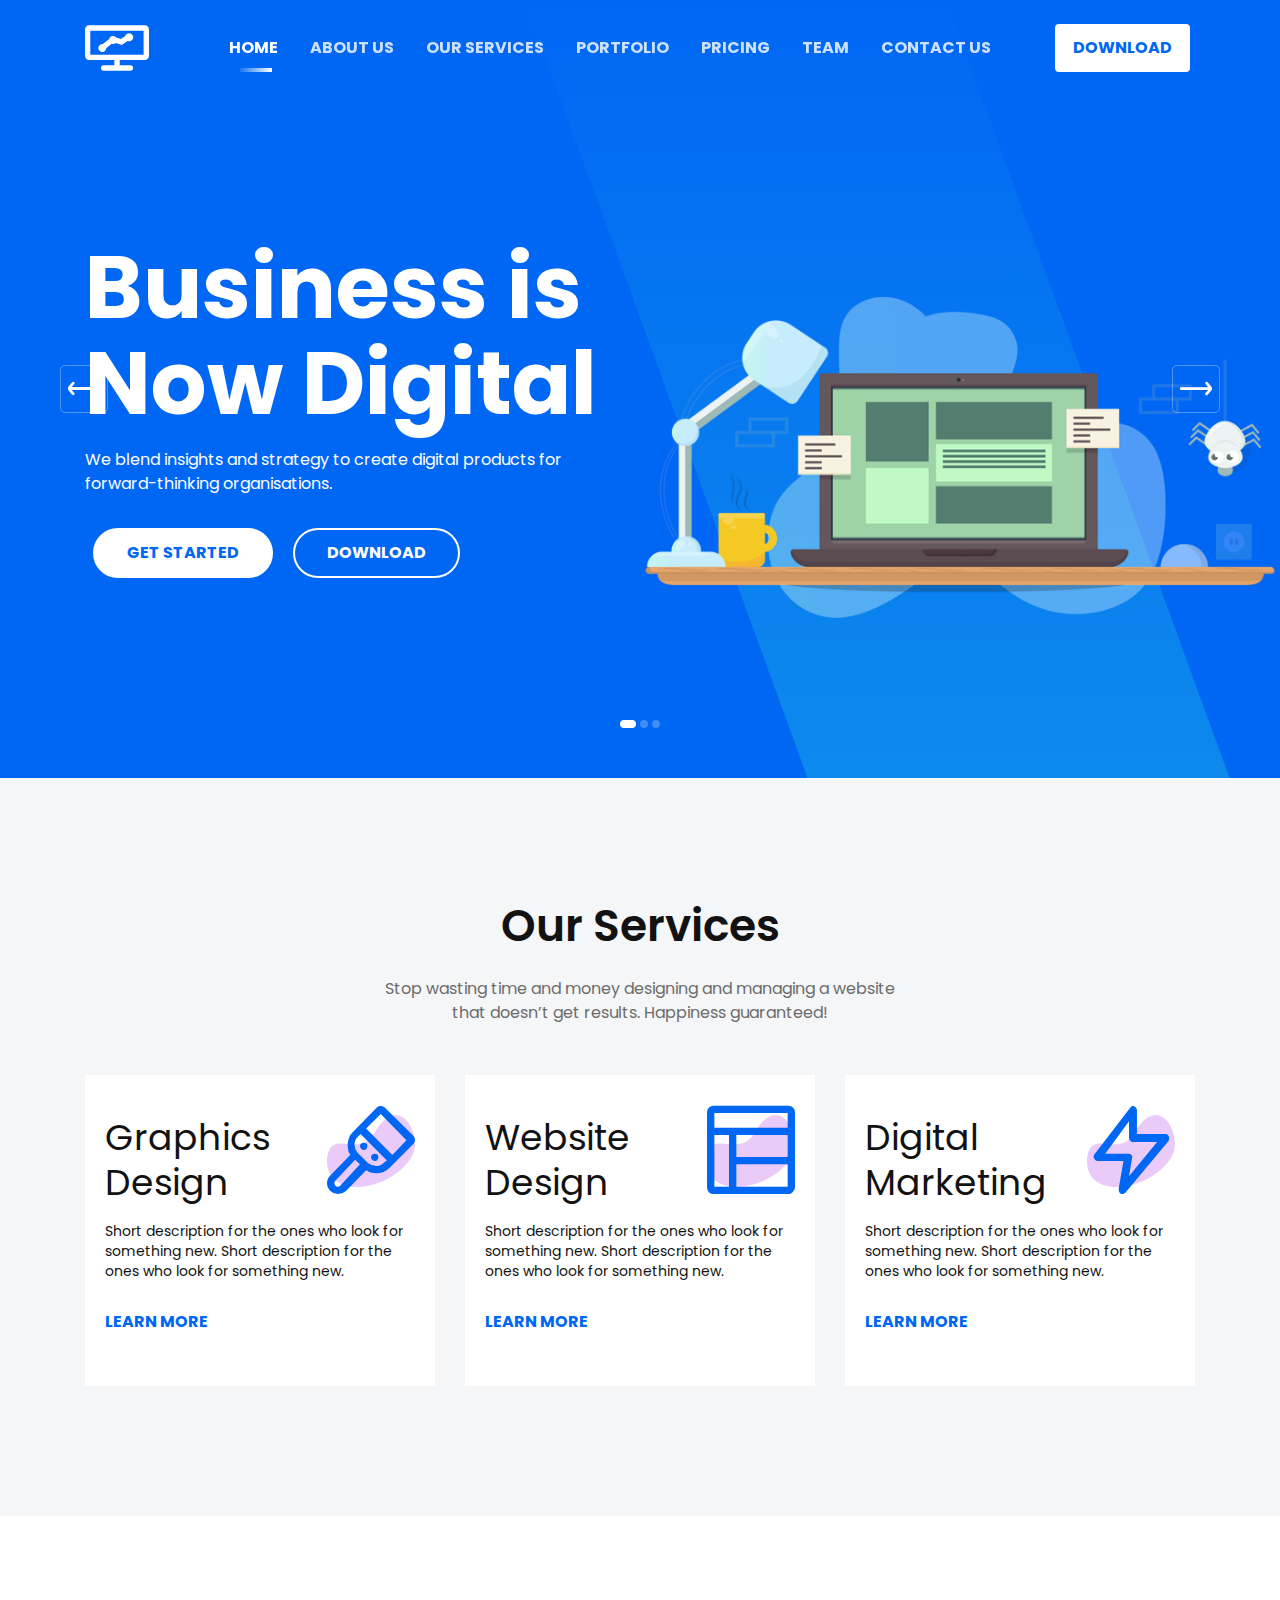
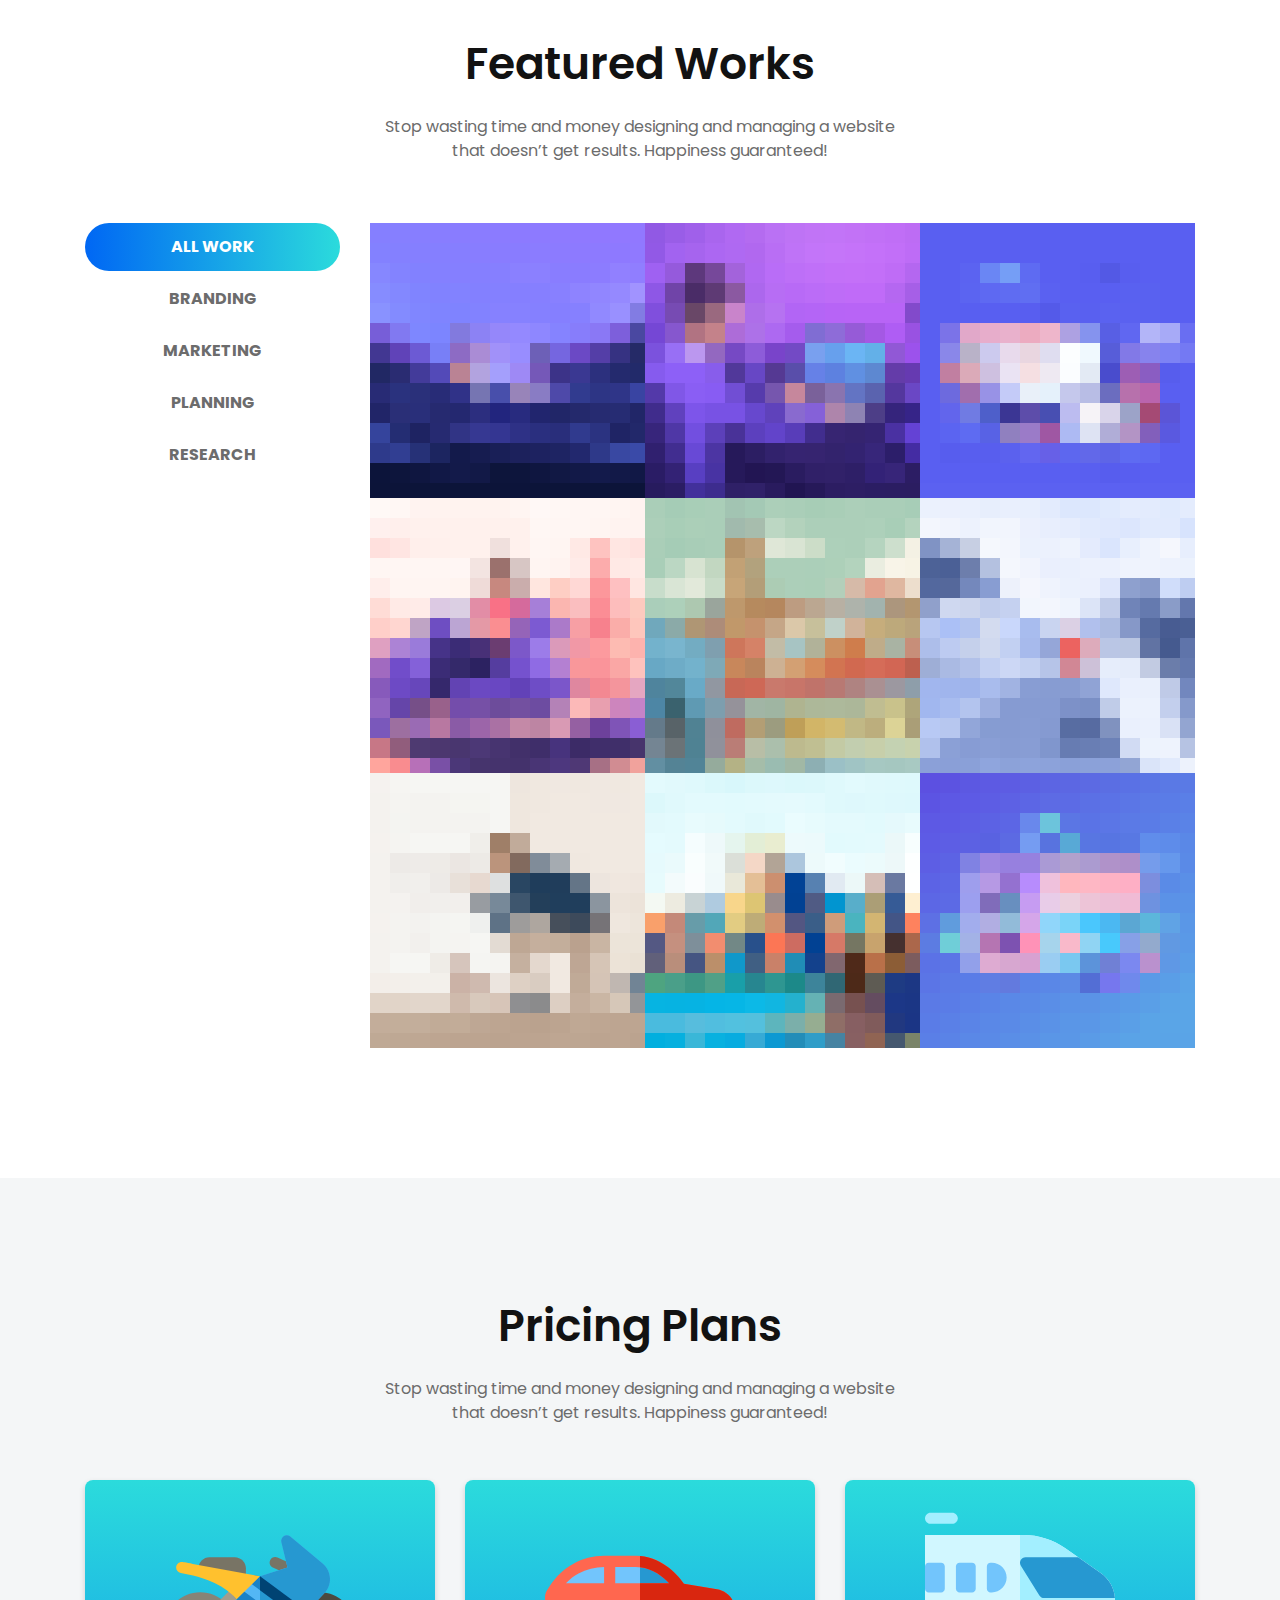
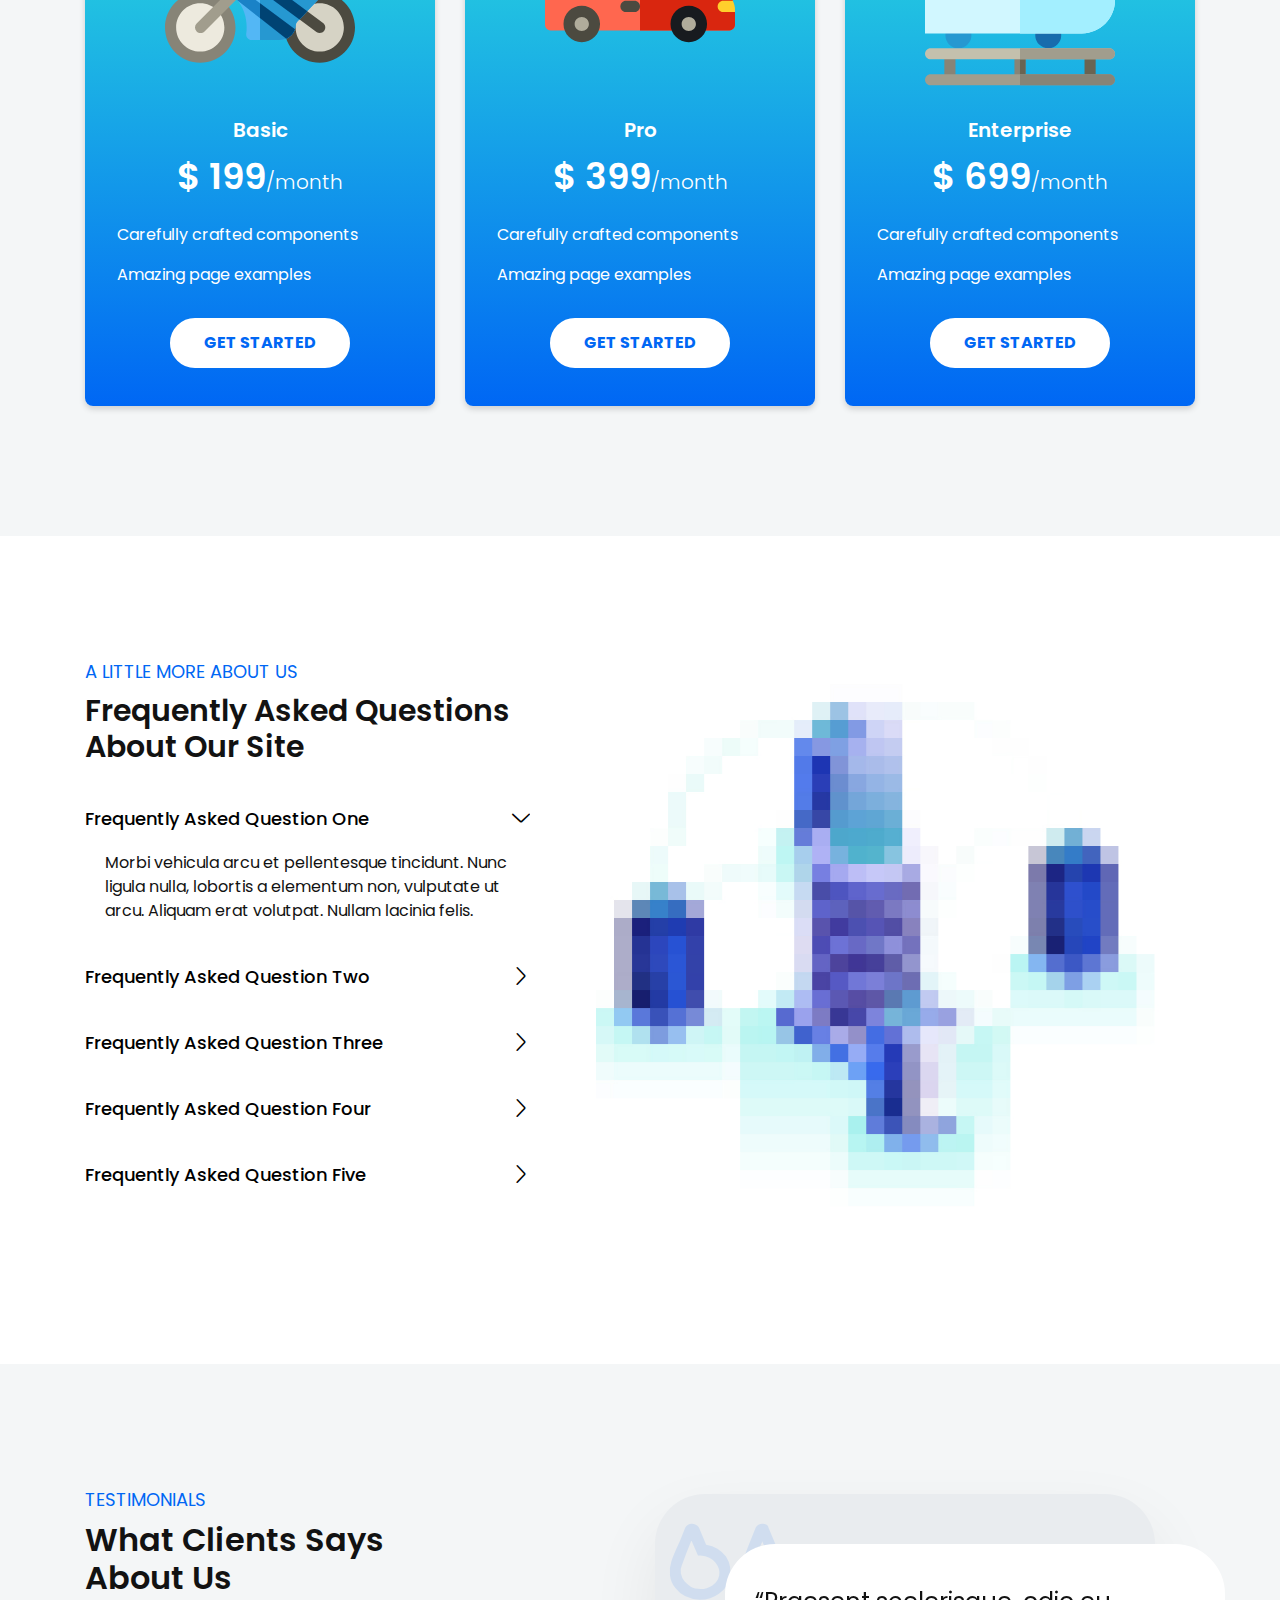
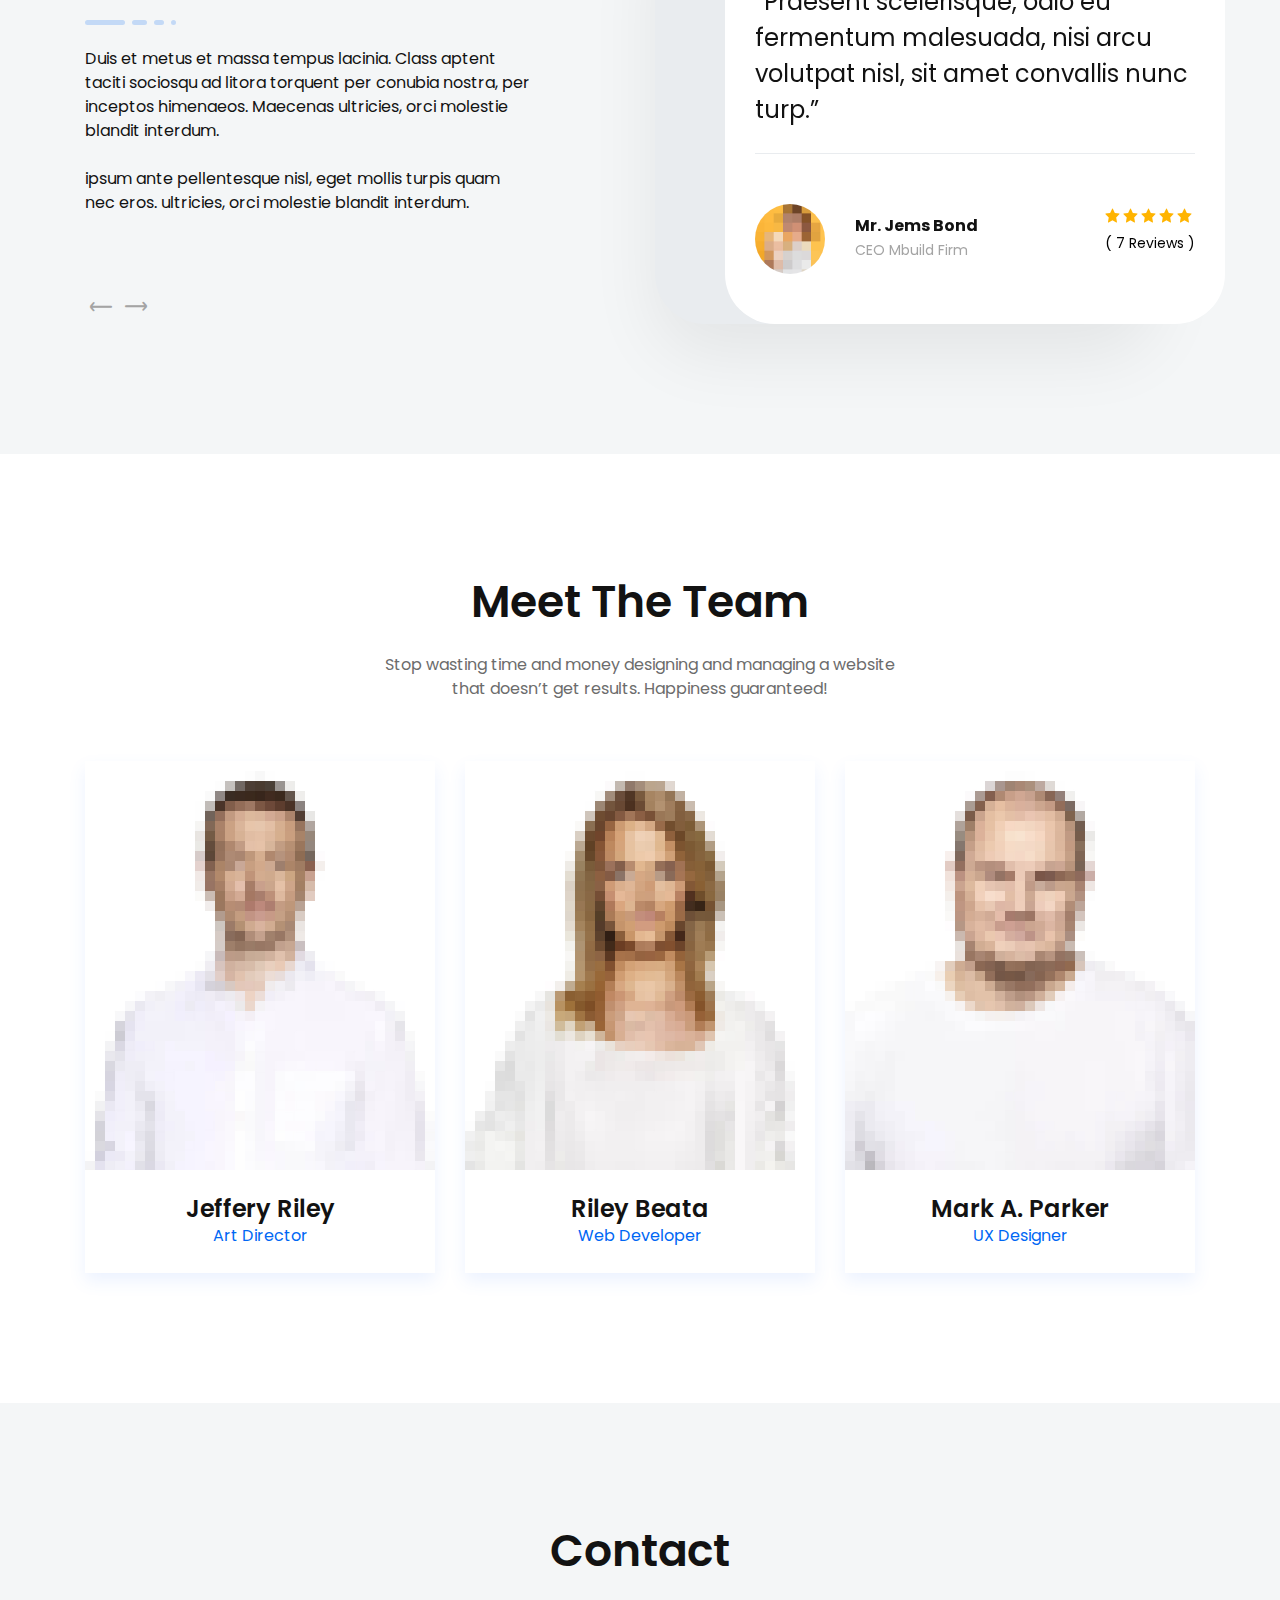
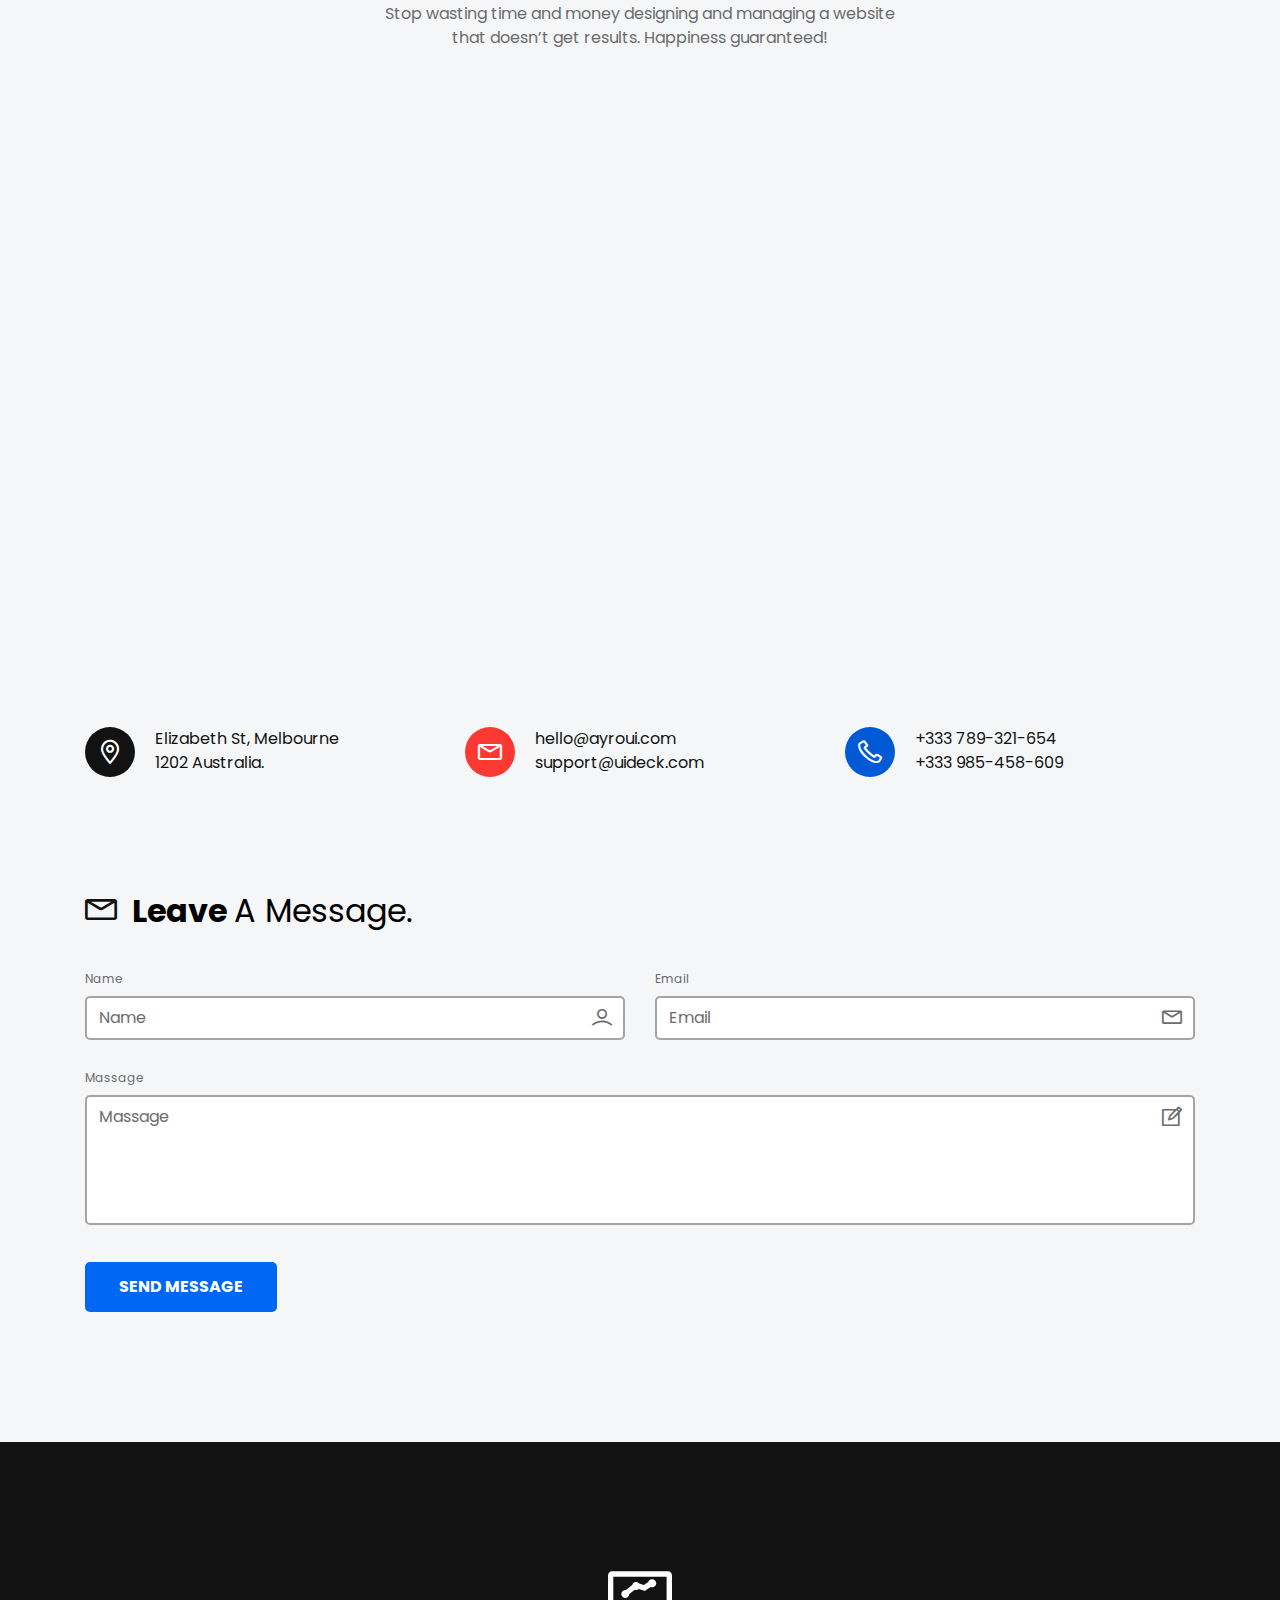
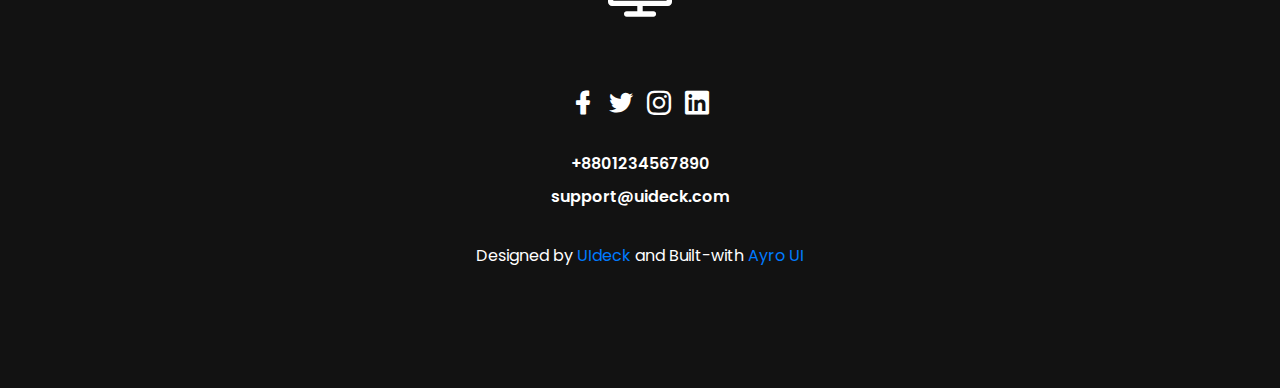
<file: index.html>
<!doctype html>
<html class="no-js" lang="en">

<head>
    <meta charset="utf-8">
    
    <!--====== Title ======-->
    <title>Smash - Bootstrap Business Template</title>
    
    <meta name="description" content="">
    <meta name="viewport" content="width=device-width, initial-scale=1">

    <!--====== Favicon Icon ======-->
    <link rel="shortcut icon" href="assets/images/favicon.png" type="image/png">
        
    <!--====== Magnific Popup CSS ======-->
    <link rel="stylesheet" href="assets/css/magnific-popup.css">
        
    <!--====== Slick CSS ======-->
    <link rel="stylesheet" href="assets/css/slick.css">
        
    <!--====== Line Icons CSS ======-->
    <link rel="stylesheet" href="assets/css/LineIcons.css">
        
    <!--====== Bootstrap CSS ======-->
    <link rel="stylesheet" href="assets/css/bootstrap.min.css">
    
    <!--====== Default CSS ======-->
    <link rel="stylesheet" href="assets/css/default.css">
    
    <!--====== Style CSS ======-->
    <link rel="stylesheet" href="assets/css/style.css">
    
</head>

<body>
    <!--[if IE]>
    <p class="browserupgrade">You are using an <strong>outdated</strong> browser. Please <a href="https://browsehappy.com/">upgrade your browser</a> to improve your experience and security.</p>
  <![endif]-->
   
    <!--====== PRELOADER PART START ======-->

    <div class="preloader">
        <div class="loader">
            <div class="ytp-spinner">
                <div class="ytp-spinner-container">
                    <div class="ytp-spinner-rotator">
                        <div class="ytp-spinner-left">
                            <div class="ytp-spinner-circle"></div>
                        </div>
                        <div class="ytp-spinner-right">
                            <div class="ytp-spinner-circle"></div>
                        </div>
                    </div>
                </div>
            </div>
        </div>
    </div>

    <!--====== PRELOADER PART ENDS ======-->
    
    <!--====== NAVBAR TWO PART START ======-->

    <section class="navbar-area">
        <div class="container">
            <div class="row">
                <div class="col-lg-12">
                    <nav class="navbar navbar-expand-lg">
                       
                        <a class="navbar-brand" href="#">
                            <img src="assets/images/logo.svg" alt="Logo">
                        </a>
                        
                        <button class="navbar-toggler" type="button" data-toggle="collapse" data-target="#navbarTwo" aria-controls="navbarTwo" aria-expanded="false" aria-label="Toggle navigation">
                            <span class="toggler-icon"></span>
                            <span class="toggler-icon"></span>
                            <span class="toggler-icon"></span>
                        </button>

                        <div class="collapse navbar-collapse sub-menu-bar" id="navbarTwo">
                            <ul class="navbar-nav m-auto">
                                <li class="nav-item active"><a class="page-scroll" href="#home">Home</a></li>
                                <li class="nav-item"><a class="page-scroll" href="#about">About Us</a></li>
                                <li class="nav-item"><a class="page-scroll" href="#services">Our Services</a></li>
                                <li class="nav-item"><a class="page-scroll" href="#portfolio">Portfolio</a></li>
                                <li class="nav-item"><a class="page-scroll" href="#pricing">Pricing</a></li>
                                <li class="nav-item"><a class="page-scroll" href="#team">Team</a></li>
                                <li class="nav-item"><a class="page-scroll" href="#contact">Contact Us</a></li>
                            </ul>
                        </div>
                        
                        <div class="navbar-btn d-none d-sm-inline-block">
                            <ul>
                                <li><a class="solid" href="#">Download</a></li>
                            </ul>
                        </div>
                    </nav> <!-- navbar -->
                </div>
            </div> <!-- row -->
        </div> <!-- container -->
    </section>

    <!--====== NAVBAR TWO PART ENDS ======-->
    
    <!--====== SLIDER PART START ======-->

    <section id="home" class="slider_area">
        <div id="carouselThree" class="carousel slide" data-ride="carousel">
            <ol class="carousel-indicators">
                <li data-target="#carouselThree" data-slide-to="0" class="active"></li>
                <li data-target="#carouselThree" data-slide-to="1"></li>
                <li data-target="#carouselThree" data-slide-to="2"></li>
            </ol>

            <div class="carousel-inner">
                <div class="carousel-item active">
                    <div class="container">
                        <div class="row">
                            <div class="col-lg-6">
                                <div class="slider-content">
                                    <h1 class="title">Business is Now Digital</h1>
                                    <p class="text">We blend insights and strategy to create digital products for forward-thinking organisations.</p>
                                    <ul class="slider-btn rounded-buttons">
                                        <li><a class="main-btn rounded-one" href="#">GET STARTED</a></li>
                                        <li><a class="main-btn rounded-two" href="#">DOWNLOAD</a></li>
                                    </ul>
                                </div>
                            </div>
                        </div> <!-- row -->
                    </div> <!-- container -->
                    <div class="slider-image-box d-none d-lg-flex align-items-end">
                        <div class="slider-image">
                            <img src="assets/images/slider/1.png" alt="Hero">
                        </div> <!-- slider-imgae -->
                    </div> <!-- slider-imgae box -->
                </div> <!-- carousel-item -->

                <div class="carousel-item">
                    <div class="container">
                        <div class="row">
                            <div class="col-lg-6">
                                <div class="slider-content">
                                    <h1 class="title">Crafted for Business</h1>
                                    <p class="text">We blend insights and strategy to create digital products for forward-thinking organisations.</p>
                                    <ul class="slider-btn rounded-buttons">
                                        <li><a class="main-btn rounded-one" href="#">GET STARTED</a></li>
                                        <li><a class="main-btn rounded-two" href="#">DOWNLOAD</a></li>
                                    </ul>
                                </div> <!-- slider-content -->
                            </div>
                        </div> <!-- row -->
                    </div> <!-- container -->
                    <div class="slider-image-box d-none d-lg-flex align-items-end">
                        <div class="slider-image">
                            <img src="assets/images/slider/2.png" alt="Hero">
                        </div> <!-- slider-imgae -->
                    </div> <!-- slider-imgae box -->
                </div> <!-- carousel-item -->

                <div class="carousel-item">
                    <div class="container">
                        <div class="row">
                            <div class="col-lg-6">
                                <div class="slider-content">
                                    <h1 class="title">Based on Bootstrap 4</h1>
                                    <p class="text">We blend insights and strategy to create digital products for forward-thinking organisations.</p>
                                    <ul class="slider-btn rounded-buttons">
                                        <li><a class="main-btn rounded-one" href="#">GET STARTED</a></li>
                                        <li><a class="main-btn rounded-two" href="#">DOWNLOAD</a></li>
                                    </ul>
                                </div> <!-- slider-content -->
                            </div>
                        </div> <!-- row -->
                    </div> <!-- container -->
                    <div class="slider-image-box d-none d-lg-flex align-items-end">
                        <div class="slider-image">
                            <img src="assets/images/slider/3.png" alt="Hero">
                        </div> <!-- slider-imgae -->
                    </div> <!-- slider-imgae box -->
                </div> <!-- carousel-item -->
            </div>

            <a class="carousel-control-prev" href="#carouselThree" role="button" data-slide="prev">
                <i class="lni lni-arrow-left"></i>
            </a>
            <a class="carousel-control-next" href="#carouselThree" role="button" data-slide="next">
                <i class="lni lni-arrow-right"></i>
            </a>
        </div>
    </section>

    <!--====== SLIDER PART ENDS ======-->
    
    <!--====== FEATRES TWO PART START ======-->

    <section id="services" class="features-area">
        <div class="container">
            <div class="row justify-content-center">
                <div class="col-lg-6 col-md-10">
                    <div class="section-title text-center pb-10">
                        <h3 class="title">Our Services</h3>
                        <p class="text">Stop wasting time and money designing and managing a website that doesn’t get results. Happiness guaranteed!</p>
                    </div> <!-- row -->
                </div>
            </div> <!-- row -->
            <div class="row justify-content-center">
                <div class="col-lg-4 col-md-7 col-sm-9">
                    <div class="single-features mt-40">
                        <div class="features-title-icon d-flex justify-content-between">
                            <h4 class="features-title"><a href="#">Graphics Design</a></h4>
                            <div class="features-icon">
                                <i class="lni lni-brush"></i>
                                <img class="shape" src="assets/images/f-shape-1.svg" alt="Shape">
                            </div>
                        </div>
                        <div class="features-content">
                            <p class="text">Short description for the ones who look for something new. Short description for the ones who look for something new.</p>
                            <a class="features-btn" href="#">LEARN MORE</a>
                        </div>
                    </div> <!-- single features -->
                </div>
                <div class="col-lg-4 col-md-7 col-sm-9">
                    <div class="single-features mt-40">
                        <div class="features-title-icon d-flex justify-content-between">
                            <h4 class="features-title"><a href="#">Website Design</a></h4>
                            <div class="features-icon">
                                <i class="lni lni-layout"></i>
                                <img class="shape" src="assets/images/f-shape-1.svg" alt="Shape">
                            </div>
                        </div>
                        <div class="features-content">
                            <p class="text">Short description for the ones who look for something new. Short description for the ones who look for something new.</p>
                            <a class="features-btn" href="#">LEARN MORE</a>
                        </div>
                    </div> <!-- single features -->
                </div>
                <div class="col-lg-4 col-md-7 col-sm-9">
                    <div class="single-features mt-40">
                        <div class="features-title-icon d-flex justify-content-between">
                            <h4 class="features-title"><a href="#">Digital Marketing</a></h4>
                            <div class="features-icon">
                                <i class="lni lni-bolt"></i>
                                <img class="shape" src="assets/images/f-shape-1.svg" alt="Shape">
                            </div>
                        </div>
                        <div class="features-content">
                            <p class="text">Short description for the ones who look for something new. Short description for the ones who look for something new.</p>
                            <a class="features-btn" href="#">LEARN MORE</a>
                        </div>
                    </div> <!-- single features -->
                </div>
            </div> <!-- row -->
        </div> <!-- container -->
    </section>

    <!--====== FEATRES TWO PART ENDS ======-->
    
    <!--====== PORTFOLIO PART START ======-->

    <section id="portfolio" class="portfolio-area portfolio-four pb-100">
        <div class="container">
            <div class="row justify-content-center">
                <div class="col-lg-6 col-md-10">
                    <div class="section-title text-center pb-10">
                        <h3 class="title">Featured Works</h3>
                        <p class="text">Stop wasting time and money designing and managing a website that doesn’t get results. Happiness guaranteed!</p>
                    </div> <!-- section title -->
                </div>
            </div> <!-- row -->
            <div class="row">
                <div class="col-lg-3 col-md-3">
                    <div class="portfolio-menu text-center mt-50">
                        <ul>
                            <li data-filter="*" class="active">ALL WORK</li>
                            <li data-filter=".branding-4">BRANDING</li>
                            <li data-filter=".marketing-4">MARKETING</li>
                            <li data-filter=".planning-4">PLANNING</li>
                            <li data-filter=".research-4">RESEARCH</li>
                        </ul>
                    </div> <!-- portfolio menu -->
                </div>
                <div class="col-lg-9 col-md-9">
                    <div class="row no-gutters grid mt-50">
                        <div class="col-lg-4 col-sm-6 branding-4 planning-4">
                            <div class="single-portfolio">
                                <div class="portfolio-image">
                                    <img src="assets/images/portfolio/1.png" alt="">
                                    <div class="portfolio-overlay d-flex align-items-center justify-content-center">
                                        <div class="portfolio-content">
                                            <div class="portfolio-icon">
                                                <a class="image-popup" href="assets/images/portfolio/1.png"><i class="lni lni-zoom-in"></i></a>
                                                <img src="assets/images/portfolio/shape.svg" alt="shape" class="shape">
                                            </div>
                                            <div class="portfolio-icon">
                                                <a href="#"><i class="lni lni-link"></i></a>
                                                <img src="assets/images/portfolio/shape.svg" alt="shape" class="shape">
                                            </div>
                                        </div>
                                    </div>
                                </div>
                            </div> <!-- single portfolio -->
                        </div>
                        <div class="col-lg-4 col-sm-6 marketing-4 research-4">
                            <div class="single-portfolio">
                                <div class="portfolio-image">
                                    <img src="assets/images/portfolio/2.png" alt="">
                                    <div class="portfolio-overlay d-flex align-items-center justify-content-center">
                                        <div class="portfolio-content">
                                            <div class="portfolio-icon">
                                                <a class="image-popup" href="assets/images/portfolio/2.png"><i class="lni lni-zoom-in"></i></a>
                                                <img src="assets/images/portfolio/shape.svg" alt="shape" class="shape">
                                            </div>
                                            <div class="portfolio-icon">
                                                <a href="#"><i class="lni lni-link"></i></a>
                                                <img src="assets/images/portfolio/shape.svg" alt="shape" class="shape">
                                            </div>
                                        </div>
                                    </div>
                                </div>
                            </div> <!-- single portfolio -->
                        </div>
                        <div class="col-lg-4 col-sm-6 branding-4 marketing-4">
                            <div class="single-portfolio">
                                <div class="portfolio-image">
                                    <img src="assets/images/portfolio/3.png" alt="">
                                    <div class="portfolio-overlay d-flex align-items-center justify-content-center">
                                        <div class="portfolio-content">
                                            <div class="portfolio-icon">
                                                <a class="image-popup" href="assets/images/portfolio/3.png"><i class="lni lni-zoom-in"></i></a>
                                                <img src="assets/images/portfolio/shape.svg" alt="shape" class="shape">
                                            </div>
                                            <div class="portfolio-icon">
                                                <a href="#"><i class="lni lni-link"></i></a>
                                                <img src="assets/images/portfolio/shape.svg" alt="shape" class="shape">
                                            </div>
                                        </div>
                                    </div>
                                </div>
                            </div> <!-- single portfolio -->
                        </div>
                        <div class="col-lg-4 col-sm-6 planning-4 research-4">
                            <div class="single-portfolio">
                                <div class="portfolio-image">
                                    <img src="assets/images/portfolio/4.png" alt="">
                                    <div class="portfolio-overlay d-flex align-items-center justify-content-center">
                                        <div class="portfolio-content">
                                            <div class="portfolio-icon">
                                                <a class="image-popup" href="assets/images/portfolio/4.png"><i class="lni lni-zoom-in"></i></a>
                                                <img src="assets/images/portfolio/shape.svg" alt="shape" class="shape">
                                            </div>
                                            <div class="portfolio-icon">
                                                <a href="#"><i class="lni lni-link"></i></a>
                                                <img src="assets/images/portfolio/shape.svg" alt="shape" class="shape">
                                            </div>
                                        </div>
                                    </div>
                                </div>
                            </div> <!-- single portfolio -->
                        </div>
                        <div class="col-lg-4 col-sm-6 marketing-4">
                            <div class="single-portfolio">
                                <div class="portfolio-image">
                                    <img src="assets/images/portfolio/5.png" alt="">
                                    <div class="portfolio-overlay d-flex align-items-center justify-content-center">
                                        <div class="portfolio-content">
                                            <div class="portfolio-icon">
                                                <a class="image-popup" href="assets/images/portfolio/5.png"><i class="lni lni-zoom-in"></i></a>
                                                <img src="assets/images/portfolio/shape.svg" alt="shape" class="shape">
                                            </div>
                                            <div class="portfolio-icon">
                                                <a href="#"><i class="lni lni-link"></i></a>
                                                <img src="assets/images/portfolio/shape.svg" alt="shape" class="shape">
                                            </div>
                                        </div>
                                    </div>
                                </div>
                            </div> <!-- single portfolio -->
                        </div>
                        <div class="col-lg-4 col-sm-6 planning-4">
                            <div class="single-portfolio">
                                <div class="portfolio-image">
                                    <img src="assets/images/portfolio/6.png" alt="">
                                    <div class="portfolio-overlay d-flex align-items-center justify-content-center">
                                        <div class="portfolio-content">
                                            <div class="portfolio-icon">
                                                <a class="image-popup" href="assets/images/portfolio/6.png"><i class="lni lni-zoom-in"></i></a>
                                                <img src="assets/images/portfolio/shape.svg" alt="shape" class="shape">
                                            </div>
                                            <div class="portfolio-icon">
                                                <a href="#"><i class="lni lni-link"></i></a>
                                                <img src="assets/images/portfolio/shape.svg" alt="shape" class="shape">
                                            </div>
                                        </div>
                                    </div>
                                </div>
                            </div> <!-- single portfolio -->
                        </div>
                        <div class="col-lg-4 col-sm-6 research-4">
                            <div class="single-portfolio">
                                <div class="portfolio-image">
                                    <img src="assets/images/portfolio/7.png" alt="">
                                    <div class="portfolio-overlay d-flex align-items-center justify-content-center">
                                        <div class="portfolio-content">
                                            <div class="portfolio-icon">
                                                <a class="image-popup" href="assets/images/portfolio/7.png"><i class="lni lni-zoom-in"></i></a>
                                                <img src="assets/images/portfolio/shape.svg" alt="shape" class="shape">
                                            </div>
                                            <div class="portfolio-icon">
                                                <a href="#"><i class="lni lni-link"></i></a>
                                                <img src="assets/images/portfolio/shape.svg" alt="shape" class="shape">
                                            </div>
                                        </div>
                                    </div>
                                </div>
                            </div> <!-- single portfolio -->
                        </div>
                        <div class="col-lg-4 col-sm-6 branding-4 planning-4">
                            <div class="single-portfolio">
                                <div class="portfolio-image">
                                    <img src="assets/images/portfolio/8.png" alt="">
                                    <div class="portfolio-overlay d-flex align-items-center justify-content-center">
                                        <div class="portfolio-content">
                                            <div class="portfolio-icon">
                                                <a class="image-popup" href="assets/images/portfolio/8.png"><i class="lni lni-zoom-in"></i></a>
                                                <img src="assets/images/portfolio/shape.svg" alt="shape" class="shape">
                                            </div>
                                            <div class="portfolio-icon">
                                                <a href="#"><i class="lni lni-link"></i></a>
                                                <img src="assets/images/portfolio/shape.svg" alt="shape" class="shape">
                                            </div>
                                        </div>
                                    </div>
                                </div>
                            </div> <!-- single portfolio -->
                        </div>
                        <div class="col-lg-4 col-sm-6 marketing-4">
                            <div class="single-portfolio">
                                <div class="portfolio-image">
                                    <img src="assets/images/portfolio/9.png" alt="">
                                    <div class="portfolio-overlay d-flex align-items-center justify-content-center">
                                        <div class="portfolio-content">
                                            <div class="portfolio-icon">
                                                <a class="image-popup" href="assets/images/portfolio/9.png"><i class="lni lni-zoom-in"></i></a>
                                                <img src="assets/images/portfolio/shape.svg" alt="shape" class="shape">
                                            </div>
                                            <div class="portfolio-icon">
                                                <a href="#"><i class="lni lni-link"></i></a>
                                                <img src="assets/images/portfolio/shape.svg" alt="shape" class="shape">
                                            </div>
                                        </div>
                                    </div>
                                </div>
                            </div> <!-- single portfolio -->
                        </div>
                    </div> <!-- row -->
                </div>
            </div> <!-- row -->
        </div> <!-- container -->
    </section>

    <!--====== PORTFOLIO PART ENDS ======-->
    
    <!--====== PRINICNG START ======-->

    <section id="pricing" class="pricing-area ">
        <div class="container">
            <div class="row justify-content-center">
                <div class="col-lg-6 col-md-10">
                    <div class="section-title text-center pb-25">
                        <h3 class="title">Pricing Plans</h3>
                        <p class="text">Stop wasting time and money designing and managing a website that doesn’t get results. Happiness guaranteed!</p>
                    </div> <!-- section title -->
                </div>
            </div> <!-- row -->
            <div class="row justify-content-center">
                <div class="col-lg-4 col-md-7 col-sm-9">
                    <div class="pricing-style mt-30">
                        <div class="pricing-icon text-center">
                            <img src="assets/images/basic.svg" alt="">
                        </div>
                        <div class="pricing-header text-center">
                            <h5 class="sub-title">Basic</h5>
                            <p class="month"><span class="price">$ 199</span>/month</p>
                        </div>
                        <div class="pricing-list">
                            <ul>
                                <li><i class="lni lni-check-mark-circle"></i> Carefully crafted components</li>
                                <li><i class="lni lni-check-mark-circle"></i> Amazing page examples</li>
                            </ul>
                        </div>
                        <div class="pricing-btn rounded-buttons text-center">
                            <a class="main-btn rounded-one" href="#">GET STARTED</a>
                        </div>    
                    </div> <!-- pricing style one -->
                </div>
                
                <div class="col-lg-4 col-md-7 col-sm-9">
                    <div class="pricing-style mt-30">
                        <div class="pricing-icon text-center">
                            <img src="assets/images/pro.svg" alt="">
                        </div>
                        <div class="pricing-header text-center">
                            <h5 class="sub-title">Pro</h5>
                            <p class="month"><span class="price">$ 399</span>/month</p>
                        </div>
                        <div class="pricing-list">
                            <ul>
                                <li><i class="lni lni-check-mark-circle"></i> Carefully crafted components</li>
                                <li><i class="lni lni-check-mark-circle"></i> Amazing page examples</li>
                            </ul>
                        </div>
                        <div class="pricing-btn rounded-buttons text-center">
                            <a class="main-btn rounded-one" href="#">GET STARTED</a>
                        </div>
                    </div> <!-- pricing style one -->
                </div>
                
                <div class="col-lg-4 col-md-7 col-sm-9">
                    <div class="pricing-style mt-30">
                        <div class="pricing-icon text-center">
                            <img src="assets/images/enterprise.svg" alt="">
                        </div>
                        <div class="pricing-header text-center">
                            <h5 class="sub-title">Enterprise</h5>
                            <p class="month"><span class="price">$ 699</span>/month</p>
                        </div>
                        <div class="pricing-list">
                            <ul>
                                <li><i class="lni lni-check-mark-circle"></i> Carefully crafted components</li>
                                <li><i class="lni lni-check-mark-circle"></i> Amazing page examples</li>
                            </ul>
                        </div>
                        <div class="pricing-btn rounded-buttons text-center">
                            <a class="main-btn rounded-one" href="#">GET STARTED</a>
                        </div>
                    </div> <!-- pricing style one -->
                </div>
            </div> <!-- row -->
        </div> <!-- container -->
    </section>

    <!--====== PRINICNG ENDS ======-->
    
    <!--====== ABOUT PART START ======-->

    <section id="about" class="about-area">
        <div class="container">
            <div class="row">
                <div class="col-lg-5">
                    <div class="faq-content mt-45">
                        <div class="about-title">
                            <h6 class="sub-title">A Little More About Us</h6>
                            <h4 class="title">Frequently Asked Questions <br> About Our Site</h4>
                        </div> <!-- faq title -->
                        <div class="about-accordion">
                            <div class="accordion" id="accordionExample">
                                <div class="card">
                                    <div class="card-header" id="headingOne">
                                        <a href="#" data-toggle="collapse" data-target="#collapseOne" aria-expanded="true" aria-controls="collapseOne">Frequently Asked Question One</a>
                                    </div>

                                    <div id="collapseOne" class="collapse show" aria-labelledby="headingOne" data-parent="#accordionExample">
                                        <div class="card-body">
                                            <p class="text">Morbi vehicula arcu et pellentesque tincidunt. Nunc ligula nulla, lobortis a elementum non, vulputate ut arcu. Aliquam erat volutpat. Nullam lacinia felis.</p>
                                        </div>
                                    </div> 
                                </div> <!-- card -->
                                <div class="card">
                                    <div class="card-header" id="headingTwo">
                                        <a href="#" class="collapsed" data-toggle="collapse" data-target="#collapseTwo" aria-expanded="false" aria-controls="collapseTwo">Frequently Asked Question Two</a>
                                    </div>
                                    <div id="collapseTwo" class="collapse" aria-labelledby="headingTwo" data-parent="#accordionExample">
                                        <div class="card-body">
                                            <p class="text">Morbi vehicula arcu et pellentesque tincidunt. Nunc ligula nulla, lobortis a elementum non, vulputate ut arcu. Aliquam erat volutpat. Nullam lacinia felis.</p>
                                        </div>
                                    </div>
                                </div> <!-- card -->
                                <div class="card">
                                    <div class="card-header" id="headingThree">
                                        <a href="#" class="collapsed" data-toggle="collapse" data-target="#collapseThree" aria-expanded="false" aria-controls="collapseThree">Frequently Asked Question Three</a>
                                    </div>
                                    <div id="collapseThree" class="collapse" aria-labelledby="headingThree" data-parent="#accordionExample">
                                        <div class="card-body">
                                            <p class="text">Morbi vehicula arcu et pellentesque tincidunt. Nunc ligula nulla, lobortis a elementum non, vulputate ut arcu. Aliquam erat volutpat. Nullam lacinia felis.</p>
                                        </div>
                                    </div>
                                </div> <!-- card -->
                                <div class="card">
                                    <div class="card-header" id="headingFore">
                                        <a href="#" class="collapsed" data-toggle="collapse" data-target="#collapseFore" aria-expanded="false" aria-controls="collapseFore">Frequently Asked Question Four</a>
                                    </div>
                                    <div id="collapseFore" class="collapse" aria-labelledby="headingFore" data-parent="#accordionExample">
                                        <div class="card-body">
                                            <p class="text">Morbi vehicula arcu et pellentesque tincidunt. Nunc ligula nulla, lobortis a elementum non, vulputate ut arcu. Aliquam erat volutpat. Nullam lacinia felis.</p>
                                        </div>
                                    </div>
                                </div> <!-- card -->
                                <div class="card">
                                    <div class="card-header" id="headingFive">
                                        <a href="#" class="collapsed" data-toggle="collapse" data-target="#collapseFive" aria-expanded="false" aria-controls="collapseFive">Frequently Asked Question Five</a>
                                    </div>
                                    <div id="collapseFive" class="collapse" aria-labelledby="headingFive" data-parent="#accordionExample">
                                        <div class="card-body">
                                            <p class="text">Morbi vehicula arcu et pellentesque tincidunt. Nunc ligula nulla, lobortis a elementum non, vulputate ut arcu. Aliquam erat volutpat. Nullam lacinia felis.</p>
                                        </div>
                                    </div>
                                </div> <!-- card -->
                            </div>
                        </div> <!-- faq accordion -->
                    </div> <!-- faq content -->
                </div>
                <div class="col-lg-7">
                    <div class="about-image mt-50">
                        <img src="assets/images/about.jpg" alt="about">
                    </div> <!-- faq image -->
                </div>
            </div> <!-- row -->
        </div> <!-- container -->
    </section>

    <!--====== ABOUT PART ENDS ======-->
    
    <!--====== TESTIMONIAL PART START ======-->

    <section id="testimonial" class="testimonial-area">
        <div class="container">
            <div class="row justify-content-between">
                <div class="col-xl-5 col-lg-6">
                    <div class="testimonial-left-content mt-45">
                        <h6 class="sub-title">Testimonials</h6>
                        <h4 class="title">What Clients Says <br> About Us</h4>
                        <ul class="testimonial-line">
                            <li></li>
                            <li></li>
                            <li></li>
                            <li></li>
                        </ul>
                        <p class="text">Duis et metus et massa tempus lacinia. Class aptent taciti sociosqu ad litora torquent per conubia nostra, per inceptos himenaeos. Maecenas ultricies, orci molestie blandit interdum. <br> <br> ipsum ante pellentesque nisl, eget mollis turpis quam nec eros. ultricies, orci molestie blandit interdum.</p>
                    </div> <!-- testimonial left content -->
                </div>
                <div class="col-lg-6">
                    <div class="testimonial-right-content mt-50">
                        <div class="quota">
                            <i class="lni lni-quotation"></i>
                        </div>
                        <div class="testimonial-content-wrapper testimonial-active">
                            <div class="single-testimonial">
                                <div class="testimonial-text">
                                    <p class="text">“Praesent scelerisque, odio eu fermentum malesuada, nisi arcu volutpat nisl, sit amet convallis nunc turp.”</p>
                                </div>
                                <div class="testimonial-author d-sm-flex justify-content-between">
                                    <div class="author-info d-flex align-items-center">
                                        <div class="author-image">
                                            <img src="assets/images/author-1.jpg" alt="author">
                                        </div>
                                        <div class="author-name media-body">
                                            <h5 class="name">Mr. Jems Bond</h5>
                                            <span class="sub-title">CEO Mbuild Firm</span>
                                        </div>
                                    </div>
                                    <div class="author-review">
                                        <ul class="star">
                                            <li><i class="lni lni-star-filled"></i></li>
                                            <li><i class="lni lni-star-filled"></i></li>
                                            <li><i class="lni lni-star-filled"></i></li>
                                            <li><i class="lni lni-star-filled"></i></li>
                                            <li><i class="lni lni-star-filled"></i></li>
                                        </ul>
                                        <span class="review">( 7 Reviews )</span>
                                    </div>
                                </div>
                            </div> <!-- single testimonial -->
                            <div class="single-testimonial">
                                <div class="testimonial-text">
                                    <p class="text">“Praesent scelerisque, odio eu fermentum malesuada, nisi arcu volutpat nisl, sit amet convallis nunc turp.”</p>
                                </div>
                                <div class="testimonial-author d-sm-flex justify-content-between">
                                    <div class="author-info d-flex align-items-center">
                                        <div class="author-image">
                                                <img src="assets/images/author-2.jpg" alt="author">
                                        </div>
                                        <div class="author-name media-body">
                                            <h5 class="name">Mr. Jems Bond</h5>
                                            <span class="sub-title">CEO Mbuild Firm</span>
                                        </div>
                                    </div>
                                    <div class="author-review">
                                        <ul class="star">
                                            <li><i class="lni lni-star-filled"></i></li>
                                            <li><i class="lni lni-star-filled"></i></li>
                                            <li><i class="lni lni-star-filled"></i></li>
                                            <li><i class="lni lni-star-filled"></i></li>
                                            <li><i class="lni lni-star-filled"></i></li>
                                        </ul>
                                        <span class="review">( 7 Reviews )</span>
                                    </div>
                                </div>
                            </div> <!-- single testimonial -->
                            <div class="single-testimonial">
                                <div class="testimonial-text">
                                    <p class="text">“Praesent scelerisque, odio eu fermentum malesuada, nisi arcu volutpat nisl, sit amet convallis nunc turp.”</p>
                                </div>
                                <div class="testimonial-author d-sm-flex justify-content-between">
                                    <div class="author-info d-flex align-items-center">
                                        <div class="author-image">
                                                <img src="assets/images/author-3.jpg" alt="author">
                                        </div>
                                        <div class="author-name media-body">
                                            <h5 class="name">Mr. Jems Bond</h5>
                                            <span class="sub-title">CEO Mbuild Firm</span>
                                        </div>
                                    </div>
                                    <div class="author-review">
                                        <ul class="star">
                                            <li><i class="lni lni-star-filled"></i></li>
                                            <li><i class="lni lni-star-filled"></i></li>
                                            <li><i class="lni lni-star-filled"></i></li>
                                            <li><i class="lni lni-star-filled"></i></li>
                                            <li><i class="lni lni-star-filled"></i></li>
                                        </ul>
                                        <span class="review">( 7 Reviews )</span>
                                    </div>
                                </div>
                            </div> <!-- single testimonial -->
                        </div> <!-- testimonial content wrapper -->
                    </div> <!-- testimonial right content -->
                </div>
            </div> <!-- row -->
        </div> <!-- container -->
    </section>

    <!--====== TESTIMONIAL PART ENDS ======-->
    
    <!--====== TEAM START ======-->

    <section id="team" class="team-area pt-120 pb-130">
        <div class="container">
            <div class="row justify-content-center">
                <div class="col-lg-6 col-md-10">
                    <div class="section-title text-center pb-30">
                        <h3 class="title">Meet The Team</h3>
                        <p class="text">Stop wasting time and money designing and managing a website that doesn’t get results. Happiness guaranteed!</p>
                    </div> <!-- section title -->
                </div>
            </div> <!-- row -->
            <div class="row">
                <div class="col-lg-4 col-sm-6">
                    <div class="team-style-eleven text-center mt-30 wow fadeIn" data-wow-duration="1s" data-wow-delay="0s">
                        <div class="team-image">
                            <img src="assets/images/team-1.jpg" alt="Team">
                        </div>
                        <div class="team-content">
                            <div class="team-social">
                                <ul class="social">
                                    <li><a href="#"><i class="lni lni-facebook-filled"></i></a></li>
                                    <li><a href="#"><i class="lni lni-twitter-original"></i></a></li>
                                    <li><a href="#"><i class="lni lni-linkedin-original"></i></a></li>
                                    <li><a href="#"><i class="lni lni-instagram"></i></a></li>
                                </ul>
                            </div>
                            <h4 class="team-name"><a href="#">Jeffery Riley</a></h4>
                            <span class="sub-title">Art Director</span>
                        </div>
                    </div> <!-- single team -->
                </div>
                <div class="col-lg-4 col-sm-6">
                    <div class="team-style-eleven text-center mt-30 wow fadeIn" data-wow-duration="1s" data-wow-delay="0s">
                        <div class="team-image">
                            <img src="assets/images/team-2.jpg" alt="Team">
                        </div>
                        <div class="team-content">
                            <div class="team-social">
                                <ul class="social">
                                    <li><a href="#"><i class="lni lni-facebook-filled"></i></a></li>
                                    <li><a href="#"><i class="lni lni-twitter-original"></i></a></li>
                                    <li><a href="#"><i class="lni lni-linkedin-original"></i></a></li>
                                    <li><a href="#"><i class="lni lni-instagram"></i></a></li>
                                </ul>
                            </div>
                            <h4 class="team-name"><a href="#">Riley Beata</a></h4>
                            <span class="sub-title">Web Developer</span>
                        </div>
                    </div> <!-- single team -->
                </div>
                <div class="col-lg-4 col-sm-6">
                    <div class="team-style-eleven text-center mt-30 wow fadeIn" data-wow-duration="1s" data-wow-delay="0s">
                        <div class="team-image">
                            <img src="assets/images/team-3.jpg" alt="Team">
                        </div>
                        <div class="team-content">
                            <div class="team-social">
                                <ul class="social">
                                    <li><a href="#"><i class="lni lni-facebook-filled"></i></a></li>
                                    <li><a href="#"><i class="lni lni-twitter-original"></i></a></li>
                                    <li><a href="#"><i class="lni lni-linkedin-original"></i></a></li>
                                    <li><a href="#"><i class="lni lni-instagram"></i></a></li>
                                </ul>
                            </div>
                            <h4 class="team-name"><a href="#">Mark A. Parker</a></h4>
                            <span class="sub-title">UX Designer</span>
                        </div>
                    </div> <!-- single team -->
                </div>
            </div> <!-- row -->
        </div> <!-- container -->
    </section>

    <!--====== TEAM  ENDS ======-->
    
    <!--====== CONTACT PART START ======-->

    <section id="contact" class="contact-area">
        <div class="container">
            <div class="row justify-content-center">
                <div class="col-lg-6 col-md-10">
                    <div class="section-title text-center pb-30">
                        <h3 class="title">Contact</h3>
                        <p class="text">Stop wasting time and money designing and managing a website that doesn’t get results. Happiness guaranteed!</p>
                    </div> <!-- section title -->
                </div>
            </div> <!-- row -->
            <div class="row">
                <div class="col-lg-12">
                    <div class="contact-map mt-30">
                        <iframe id="gmap_canvas" src="https://maps.google.com/maps?q=Mission%20District%2C%20San%20Francisco%2C%20CA%2C%20USA&t=&z=13&ie=UTF8&iwloc=&output=embed" frameborder="0" scrolling="no" marginheight="0" marginwidth="0"></iframe>
                    </div> <!-- row -->
                </div>
            </div> <!-- row -->
            <div class="contact-info pt-30">
                <div class="row">
                    <div class="col-lg-4 col-md-6">
                        <div class="single-contact-info contact-color-1 mt-30 d-flex ">
                            <div class="contact-info-icon">
                                <i class="lni lni-map-marker"></i>
                            </div>
                            <div class="contact-info-content media-body">
                                <p class="text"> Elizabeth St, Melbourne<br>1202 Australia.</p>
                            </div>
                        </div> <!-- single contact info -->
                    </div>
                    <div class="col-lg-4 col-md-6">
                        <div class="single-contact-info contact-color-2 mt-30 d-flex ">
                            <div class="contact-info-icon">
                                <i class="lni lni-envelope"></i>
                            </div>
                            <div class="contact-info-content media-body">
                                <p class="text">hello@ayroui.com</p>
                                <p class="text">support@uideck.com</p>
                            </div>
                        </div> <!-- single contact info -->
                    </div>
                    <div class="col-lg-4 col-md-6">
                        <div class="single-contact-info contact-color-3 mt-30 d-flex ">
                            <div class="contact-info-icon">
                                <i class="lni lni-phone"></i>
                            </div>
                            <div class="contact-info-content media-body">
                                <p class="text">+333 789-321-654</p>
                                <p class="text">+333 985-458-609</p>
                            </div>
                        </div> <!-- single contact info -->
                    </div>
                </div> <!-- row -->
            </div> <!-- contact info -->
            <div class="row">
                <div class="col-lg-12">
                    <div class="contact-wrapper form-style-two pt-115">
                        <h4 class="contact-title pb-10"><i class="lni lni-envelope"></i> Leave <span>A Message.</span></h4>
                        
                        <form id="contact-form" action="assets/contact.php" method="post">
                            <div class="row">
                                <div class="col-md-6">
                                    <div class="form-input mt-25">
                                        <label>Name</label>
                                        <div class="input-items default">
                                            <input name="name" type="text" placeholder="Name">
                                            <i class="lni lni-user"></i>
                                        </div>
                                    </div> <!-- form input -->
                                </div>
                                <div class="col-md-6">
                                    <div class="form-input mt-25">
                                        <label>Email</label>
                                        <div class="input-items default">
                                            <input type="email" name="email" placeholder="Email">
                                            <i class="lni lni-envelope"></i>
                                        </div>
                                    </div> <!-- form input -->
                                </div>
                                <div class="col-md-12">
                                    <div class="form-input mt-25">
                                        <label>Massage</label>
                                        <div class="input-items default">
                                            <textarea name="massage" placeholder="Massage"></textarea>
                                            <i class="lni lni-pencil-alt"></i>
                                        </div>
                                    </div> <!-- form input -->
                                </div>
                                <p class="form-message"></p>
                                <div class="col-md-12">
                                    <div class="form-input light-rounded-buttons mt-30">
                                        <button class="main-btn light-rounded-two">Send Message</button>
                                    </div> <!-- form input -->
                                </div>
                            </div> <!-- row -->
                        </form>
                    </div> <!-- contact wrapper form -->
                </div>
            </div> <!-- row -->
        </div> <!-- container -->
    </section>

    <!--====== CONTACT PART ENDS ======-->
    
    <!--====== FOOTER PART START ======-->

    <section class="footer-area footer-dark">
        <div class="container">
            <div class="row justify-content-center">
                <div class="col-lg-6">
                    <div class="footer-logo text-center">
                        <a class="mt-30" href="index.html"><img src="assets/images/logo.svg" alt="Logo"></a>
                    </div> <!-- footer logo -->
                    <ul class="social text-center mt-60">
                        <li><a href="https://facebook.com/uideckHQ"><i class="lni lni-facebook-filled"></i></a></li>
                        <li><a href="https://twitter.com/uideckHQ"><i class="lni lni-twitter-original"></i></a></li>
                        <li><a href="https://instagram.com/uideckHQ"><i class="lni lni-instagram-original"></i></a></li>
                        <li><a href="#"><i class="lni lni-linkedin-original"></i></a></li>
                    </ul> <!-- social -->
                    <div class="footer-support text-center">
                        <span class="number">+8801234567890</span>
                        <span class="mail">support@uideck.com</span>
                    </div>
                    <div class="copyright text-center mt-35">
                        <p class="text">Designed by <a href="https://uideck.com" rel="nofollow">UIdeck</a> and Built-with <a rel="nofollow" href="https://ayroui.com">Ayro UI</a> </p>
                    </div> <!--  copyright -->
                </div>
            </div> <!-- row -->
        </div> <!-- container -->
    </section>

    <!--====== FOOTER PART ENDS ======-->
    
    <!--====== BACK TOP TOP PART START ======-->

    <a href="#" class="back-to-top"><i class="lni lni-chevron-up"></i></a>

    <!--====== BACK TOP TOP PART ENDS ======-->    

    <!--====== PART START ======-->

<!--
    <section class="">
        <div class="container">
            <div class="row">
                <div class="col-lg-">
                    
                </div>
            </div>
        </div>
    </section>
-->

    <!--====== PART ENDS ======-->




    <!--====== Jquery js ======-->
    <script src="assets/js/vendor/jquery-1.12.4.min.js"></script>
    <script src="assets/js/vendor/modernizr-3.7.1.min.js"></script>
    
    <!--====== Bootstrap js ======-->
    <script src="assets/js/popper.min.js"></script>
    <script src="assets/js/bootstrap.min.js"></script>
    
    <!--====== Slick js ======-->
    <script src="assets/js/slick.min.js"></script>
    
    <!--====== Magnific Popup js ======-->
    <script src="assets/js/jquery.magnific-popup.min.js"></script>
    
    <!--====== Ajax Contact js ======-->
    <script src="assets/js/ajax-contact.js"></script>
    
    <!--====== Isotope js ======-->
    <script src="assets/js/imagesloaded.pkgd.min.js"></script>
    <script src="assets/js/isotope.pkgd.min.js"></script>
    
    <!--====== Scrolling Nav js ======-->
    <script src="assets/js/jquery.easing.min.js"></script>
    <script src="assets/js/scrolling-nav.js"></script>
    
    <!--====== Main js ======-->
    <script src="assets/js/main.js"></script>
    
</body>

</html>
</file>
<file: assets/css/default.css>
/* Deafult Margin & Padding */
/*-- Margin Top --*/
.mt-5 {
	margin-top: 5px;
}
.mt-10 {
	margin-top: 10px;
}
.mt-15 {
	margin-top: 15px;
}
.mt-20 {
	margin-top: 20px;
}
.mt-25 {
	margin-top: 25px;
}
.mt-30 {
	margin-top: 30px;
}
.mt-35 {
	margin-top: 35px;
}
.mt-40 {
	margin-top: 40px;
}
.mt-45 {
	margin-top: 45px;
}
.mt-50 {
	margin-top: 50px;
}
.mt-55 {
	margin-top: 55px;
}
.mt-60 {
	margin-top: 60px;
}
.mt-65 {
	margin-top: 65px;
}
.mt-70 {
	margin-top: 70px;
}
.mt-75 {
	margin-top: 75px;
}
.mt-80 {
	margin-top: 80px;
}
.mt-85 {
	margin-top: 85px;
}
.mt-90 {
	margin-top: 90px;
}
.mt-95 {
	margin-top: 95px;
}
.mt-100 {
	margin-top: 100px;
}
.mt-105 {
	margin-top: 105px;
}
.mt-110 {
	margin-top: 110px;
}
.mt-115 {
	margin-top: 115px;
}
.mt-120 {
	margin-top: 120px;
}
.mt-125 {
	margin-top: 125px;
}
.mt-130 {
	margin-top: 130px;
}
.mt-135 {
	margin-top: 135px;
}
.mt-140 {
	margin-top: 140px;
}
.mt-145 {
	margin-top: 145px;
}
.mt-150 {
	margin-top: 150px;
}
.mt-155 {
	margin-top: 155px;
}
.mt-160 {
	margin-top: 160px;
}
.mt-165 {
	margin-top: 165px;
}
.mt-170 {
	margin-top: 170px;
}
.mt-175 {
	margin-top: 175px;
}
.mt-180 {
	margin-top: 180px;
}
.mt-185 {
	margin-top: 185px;
}
.mt-190 {
	margin-top: 190px;
}
.mt-195 {
	margin-top: 195px;
}
.mt-200 {
	margin-top: 200px;
}
/*-- Margin Bottom --*/

.mb-5 {
	margin-bottom: 5px;
}
.mb-10 {
	margin-bottom: 10px;
}
.mb-15 {
	margin-bottom: 15px;
}
.mb-20 {
	margin-bottom: 20px;
}
.mb-25 {
	margin-bottom: 25px;
}
.mb-30 {
	margin-bottom: 30px;
}
.mb-35 {
	margin-bottom: 35px;
}
.mb-40 {
	margin-bottom: 40px;
}
.mb-45 {
	margin-bottom: 45px;
}
.mb-50 {
	margin-bottom: 50px;
}
.mb-55 {
	margin-bottom: 55px;
}
.mb-60 {
	margin-bottom: 60px;
}
.mb-65 {
	margin-bottom: 65px;
}
.mb-70 {
	margin-bottom: 70px;
}
.mb-75 {
	margin-bottom: 75px;
}
.mb-80 {
	margin-bottom: 80px;
}
.mb-85 {
	margin-bottom: 85px;
}
.mb-90 {
	margin-bottom: 90px;
}
.mb-95 {
	margin-bottom: 95px;
}
.mb-100 {
	margin-bottom: 100px;
}
.mb-105 {
	margin-bottom: 105px;
}
.mb-110 {
	margin-bottom: 110px;
}
.mb-115 {
	margin-bottom: 115px;
}
.mb-120 {
	margin-bottom: 120px;
}
.mb-125 {
	margin-bottom: 125px;
}
.mb-130 {
	margin-bottom: 130px;
}
.mb-135 {
	margin-bottom: 135px;
}
.mb-140 {
	margin-bottom: 140px;
}
.mb-145 {
	margin-bottom: 145px;
}
.mb-150 {
	margin-bottom: 150px;
}
.mb-155 {
	margin-bottom: 155px;
}
.mb-160 {
	margin-bottom: 160px;
}
.mb-165 {
	margin-bottom: 165px;
}
.mb-170 {
	margin-bottom: 170px;
}
.mb-175 {
	margin-bottom: 175px;
}
.mb-180 {
	margin-bottom: 180px;
}
.mb-185 {
	margin-bottom: 185px;
}
.mb-190 {
	margin-bottom: 190px;
}
.mb-195 {
	margin-bottom: 195px;
}
.mb-200 {
	margin-bottom: 200px;
}
/*-- margin left --*/
.ml-5 {
	margin-left: 5px;
}
.ml-10 {
	margin-left: 10px;
}
.ml-15 {
	margin-left: 15px;
}
.ml-20 {
	margin-left: 20px;
}
.ml-25 {
	margin-left: 25px;
}
.ml-30 {
	margin-left: 30px;
}
.ml-35 {
	margin-left: 35px;
}
.ml-40 {
	margin-left: 40px;
}
.ml-45 {
	margin-left: 45px;
}
.ml-50 {
	margin-left: 50px;
}
.ml-55 {
	margin-left: 55px;
}
.ml-60 {
	margin-left: 60px;
}
.ml-65 {
	margin-left: 65px;
}
.ml-70 {
	margin-left: 70px;
}
.ml-75 {
	margin-left: 75px;
}
.ml-80 {
	margin-left: 80px;
}
.ml-85 {
	margin-left: 85px;
}
.ml-90 {
	margin-left: 90px;
}
.ml-95 {
	margin-left: 95px;
}
.ml-100 {
	margin-left: 100px;
}
.ml-105 {
	margin-left: 105px;
}
.ml-110 {
	margin-left: 110px;
}
.ml-115 {
	margin-left: 115px;
}
.ml-120 {
	margin-left: 120px;
}
.ml-125 {
	margin-left: 125px;
}
.ml-130 {
	margin-left: 130px;
}
.ml-135 {
	margin-left: 135px;
}
.ml-140 {
	margin-left: 140px;
}
.ml-145 {
	margin-left: 145px;
}
.ml-150 {
	margin-left: 150px;
}
.ml-155 {
	margin-left: 155px;
}
.ml-160 {
	margin-left: 160px;
}
.ml-165 {
	margin-left: 165px;
}
.ml-170 {
	margin-left: 170px;
}
.ml-175 {
	margin-left: 175px;
}
.ml-180 {
	margin-left: 180px;
}
.ml-185 {
	margin-left: 185px;
}
.ml-190 {
	margin-left: 190px;
}
.ml-195 {
	margin-left: 195px;
}
.ml-200 {
	margin-left: 200px;
}
/*-- margin right --*/
.mr-5 {
	margin-right: 5px;
}
.mr-10 {
	margin-right: 10px;
}
.mr-15 {
	margin-right: 15px;
}
.mr-20 {
	margin-right: 20px;
}
.mr-25 {
	margin-right: 25px;
}
.mr-30 {
	margin-right: 30px;
}
.mr-35 {
	margin-right: 35px;
}
.mr-40 {
	margin-right: 40px;
}
.mr-45 {
	margin-right: 45px;
}
.mr-50 {
	margin-right: 50px;
}
.mr-55 {
	margin-right: 55px;
}
.mr-60 {
	margin-right: 60px;
}
.mr-65 {
	margin-right: 65px;
}
.mr-70 {
	margin-right: 70px;
}
.mr-75 {
	margin-right: 75px;
}
.mr-80 {
	margin-right: 80px;
}
.mr-85 {
	margin-right: 85px;
}
.mr-90 {
	margin-right: 90px;
}
.mr-95 {
	margin-right: 95px;
}
.mr-100 {
	margin-right: 100px;
}
.mr-105 {
	margin-right: 105px;
}
.mr-110 {
	margin-right: 110px;
}
.mr-115 {
	margin-right: 115px;
}
.mr-120 {
	margin-right: 120px;
}
.mr-125 {
	margin-right: 125px;
}
.mr-130 {
	margin-right: 130px;
}
.mr-135 {
	margin-right: 135px;
}
.mr-140 {
	margin-right: 140px;
}
.mr-145 {
	margin-right: 145px;
}
.mr-150 {
	margin-right: 150px;
}
.mr-155 {
	margin-right: 155px;
}
.mr-160 {
	margin-right: 160px;
}
.mr-165 {
	margin-right: 165px;
}
.mr-170 {
	margin-right: 170px;
}
.mr-175 {
	margin-right: 175px;
}
.mr-180 {
	margin-right: 180px;
}
.mr-185 {
	margin-right: 185px;
}
.mr-190 {
	margin-right: 190px;
}
.mr-195 {
	margin-right: 195px;
}
.mr-200 {
	margin-right: 200px;
}


/*-- Padding Top --*/

.pt-5 {
	padding-top: 5px;
}
.pt-10 {
	padding-top: 10px;
}
.pt-15 {
	padding-top: 15px;
}
.pt-20 {
	padding-top: 20px;
}
.pt-25 {
	padding-top: 25px;
}
.pt-30 {
	padding-top: 30px;
}
.pt-35 {
	padding-top: 35px;
}
.pt-40 {
	padding-top: 40px;
}
.pt-45 {
	padding-top: 45px;
}
.pt-50 {
	padding-top: 50px;
}
.pt-55 {
	padding-top: 55px;
}
.pt-60 {
	padding-top: 60px;
}
.pt-65 {
	padding-top: 65px;
}
.pt-70 {
	padding-top: 70px;
}
.pt-75 {
	padding-top: 75px;
}
.pt-80 {
	padding-top: 80px;
}
.pt-85 {
	padding-top: 85px;
}
.pt-90 {
	padding-top: 90px;
}
.pt-95 {
	padding-top: 95px;
}
.pt-100 {
	padding-top: 100px;
}
.pt-105 {
	padding-top: 105px;
}
.pt-110 {
	padding-top: 110px;
}
.pt-115 {
	padding-top: 115px;
}
.pt-120 {
	padding-top: 120px;
}
.pt-125 {
	padding-top: 125px;
}
.pt-130 {
	padding-top: 130px;
}
.pt-135 {
	padding-top: 135px;
}
.pt-140 {
	padding-top: 140px;
}
.pt-145 {
	padding-top: 145px;
}
.pt-150 {
	padding-top: 150px;
}
.pt-155 {
	padding-top: 155px;
}
.pt-160 {
	padding-top: 160px;
}
.pt-165 {
	padding-top: 165px;
}
.pt-170 {
	padding-top: 170px;
}
.pt-175 {
	padding-top: 175px;
}
.pt-180 {
	padding-top: 180px;
}
.pt-185 {
	padding-top: 185px;
}
.pt-190 {
	padding-top: 190px;
}
.pt-195 {
	padding-top: 195px;
}
.pt-200 {
	padding-top: 200px;
}
/*-- Padding Bottom --*/

.pb-5 {
	padding-bottom: 5px;
}
.pb-10 {
	padding-bottom: 10px;
}
.pb-15 {
	padding-bottom: 15px;
}
.pb-20 {
	padding-bottom: 20px;
}
.pb-25 {
	padding-bottom: 25px;
}
.pb-30 {
	padding-bottom: 30px;
}
.pb-35 {
	padding-bottom: 35px;
}
.pb-40 {
	padding-bottom: 40px;
}
.pb-45 {
	padding-bottom: 45px;
}
.pb-50 {
	padding-bottom: 50px;
}
.pb-55 {
	padding-bottom: 55px;
}
.pb-60 {
	padding-bottom: 60px;
}
.pb-65 {
	padding-bottom: 65px;
}
.pb-70 {
	padding-bottom: 70px;
}
.pb-75 {
	padding-bottom: 75px;
}
.pb-80 {
	padding-bottom: 80px;
}
.pb-85 {
	padding-bottom: 85px;
}
.pb-90 {
	padding-bottom: 90px;
}
.pb-95 {
	padding-bottom: 95px;
}
.pb-100 {
	padding-bottom: 100px;
}
.pb-105 {
	padding-bottom: 105px;
}
.pb-110 {
	padding-bottom: 110px;
}
.pb-115 {
	padding-bottom: 115px;
}
.pb-120 {
	padding-bottom: 120px;
}
.pb-125 {
	padding-bottom: 125px;
}
.pb-130 {
	padding-bottom: 130px;
}
.pb-135 {
	padding-bottom: 135px;
}
.pb-140 {
	padding-bottom: 140px;
}
.pb-145 {
	padding-bottom: 145px;
}
.pb-150 {
	padding-bottom: 150px;
}
.pb-155 {
	padding-bottom: 155px;
}
.pb-160 {
	padding-bottom: 160px;
}
.pb-165 {
	padding-bottom: 165px;
}
.pb-170 {
	padding-bottom: 170px;
}
.pb-175 {
	padding-bottom: 175px;
}
.pb-180 {
	padding-bottom: 180px;
}
.pb-185 {
	padding-bottom: 185px;
}
.pb-190 {
	padding-bottom: 190px;
}
.pb-195 {
	padding-bottom: 195px;
}
.pb-200 {
	padding-bottom: 200px;
}

/*-- Padding left --*/

.pl-0 {
	padding-left: 0px;
}
.pl-5 {
	padding-left: 5px;
}
.pl-10 {
	padding-left: 10px;
}
.pl-15 {
	padding-left: 15px;
}
.pl-20 {
	padding-left: 20px;
}
.pl-25 {
	padding-left: 25px;
}
.pl-30 {
	padding-left: 30px;
}
.pl-35 {
	padding-left: 35px;
}
.pl-40 {
	padding-left: 40px;
}
.pl-45 {
	padding-left: 45px;
}
.pl-50 {
	padding-left: 50px;
}
.pl-55 {
	padding-left: 55px;
}
.pl-60 {
	padding-left: 60px;
}
.pl-65 {
	padding-left: 65px;
}
.pl-70 {
	padding-left: 70px;
}
.pl-75 {
	padding-left: 75px;
}
.pl-80 {
	padding-left: 80px;
}
.pl-85 {
	padding-left: 85px;
}
.pl-90 {
	padding-left: 90px;
}
.pl-100 {
	padding-left: 100px;
}
.pl-105 {
	padding-left: 105px;
}
.pl-110 {
	padding-left: 110px;
}
.pl-115 {
	padding-left: 115px;
}
.pl-120 {
	padding-left: 120px;
}
.pl-125 {
	padding-left: 125px;
}
/*-- Padding right --*/

.pr-0 {
	padding-right: 0px;
}
.pr-5 {
	padding-right: 5px;
}
.pr-10 {
	padding-right: 10px;
}
.pr-15 {
	padding-right: 15px;
}
.pr-20 {
	padding-right: 20px;
}
.pr-25 {
	padding-right: 25px;
}
.pr-30 {
	padding-right: 30px;
}
.pr-35 {
	padding-right: 35px;
}
.pr-40 {
	padding-right: 40px;
}
.pr-45 {
	padding-right: 45px;
}
.pr-50 {
	padding-right: 50px;
}
.pr-55 {
	padding-right: 55px;
}
.pr-60 {
	padding-right: 60px;
}
.pr-65 {
	padding-right: 65px;
}
.pr-70 {
	padding-right: 70px;
}
.pr-75 {
	padding-right: 75px;
}
.pr-80 {
	padding-right: 80px;
}
.pr-85 {
	padding-right: 85px;
}
.pr-90 {
	padding-right: 90px;
}
.pr-95 {
	padding-right: 95px;
}
.pr-100 {
	padding-right: 100px;
}
.pr-105 {
	padding-right: 105px;
}
/* Background Color */

.gray-bg {
	background: #f6f6f6;
}
.white-bg {
	background: #fff;
}
.black-bg {
	background: #222;
}
/* Color */

.white {
	color: #fff;
}
.black {
	color: #222;
}
/* black overlay */

[data-overlay] {
	position: relative;
}
[data-overlay]::before {
	background: #000 none repeat scroll 0 0;
	content: "";
	height: 100%;
	left: 0;
	position: absolute;
	top: 0;
	width: 100%;
	z-index: 1;
}
[data-overlay="3"]::before {
	opacity: 0.3;
}
[data-overlay="4"]::before {
	opacity: 0.4;
}
[data-overlay="5"]::before {
	opacity: 0.5;
}
[data-overlay="6"]::before {
	opacity: 0.6;
}
[data-overlay="7"]::before {
	opacity: 0.7;
}
[data-overlay="8"]::before {
	opacity: 0.8;
}
[data-overlay="9"]::before {
	opacity: 0.9;
}
</file>
<file: assets/css/style.css>
/*-----------------------------------------------------------------------------------

    Template Name: Smash - Bootstrap Template
    Template URI: uideck.com
    Author: UIdeck
    Version: 1.0

-----------------------------------------------------------------------------------

    CSS INDEX
    ===================

    01. Theme default CSS
	02. Header
    03. Hero
	04. Footer

-----------------------------------------------------------------------------------*/
/*===========================
      01.COMMON css 
===========================*/
@import url("https://fonts.googleapis.com/css?family=Poppins:300,400,500,600,700,800");
body {
  font-family: "Poppins", sans-serif;
  font-weight: normal;
  font-style: normal;
  color: #121212; }

* {
  margin: 0;
  padding: 0;
  -webkit-box-sizing: border-box;
  -moz-box-sizing: border-box;
  box-sizing: border-box; }

img {
  max-width: 100%; }

a:focus,
input:focus,
textarea:focus,
button:focus {
  text-decoration: none;
  outline: none; }

a:focus,
a:hover {
  text-decoration: none; }

i,
span,
a {
  display: inline-block; }

h1,
h2,
h3,
h4,
h5,
h6 {
  font-family: "Poppins", sans-serif;
  font-weight: 600;
  color: #121212;
  margin: 0px; }

h1 {
  font-size: 48px; }

h2 {
  font-size: 36px; }

h3 {
  font-size: 28px; }

h4 {
  font-size: 22px; }

h5 {
  font-size: 18px; }

h6 {
  font-size: 16px; }

ul, ol {
  margin: 0px;
  padding: 0px;
  list-style-type: none; }

p {
  font-size: 16px;
  font-weight: 400;
  line-height: 24px;
  color: #121212;
  margin: 0px; }

.bg_cover {
  background-position: center center;
  background-size: cover;
  background-repeat: no-repeat;
  width: 100%;
  height: 100%; }

/*===== All Slick Slide Outline Style =====*/
.slick-slide {
  outline: 0; }

/*===== All Section Title Style =====*/
.section-title .title {
  font-size: 44px;
  font-weight: 600;
  color: #121212;
  line-height: 55px; }
  @media (max-width: 767px) {
    .section-title .title {
      font-size: 30px;
      line-height: 35px; } }
.section-title .text {
  font-size: 16px;
  line-height: 24px;
  color: #6c6c6c;
  margin-top: 24px; }

/*===== All Preloader Style =====*/
.preloader {
  /* Body Overlay */
  position: fixed;
  top: 0;
  left: 0;
  display: table;
  height: 100%;
  width: 100%;
  /* Change Background Color */
  background: #fff;
  z-index: 99999; }
  .preloader .loader {
    display: table-cell;
    vertical-align: middle;
    text-align: center; }
    .preloader .loader .ytp-spinner {
      position: absolute;
      left: 50%;
      top: 50%;
      width: 64px;
      margin-left: -32px;
      z-index: 18;
      pointer-events: none; }
      .preloader .loader .ytp-spinner .ytp-spinner-container {
        pointer-events: none;
        position: absolute;
        width: 100%;
        padding-bottom: 100%;
        top: 50%;
        left: 50%;
        margin-top: -50%;
        margin-left: -50%;
        -webkit-animation: ytp-spinner-linspin 1568.23529647ms linear infinite;
        -moz-animation: ytp-spinner-linspin 1568.23529647ms linear infinite;
        -o-animation: ytp-spinner-linspin 1568.23529647ms linear infinite;
        animation: ytp-spinner-linspin 1568.23529647ms linear infinite; }
        .preloader .loader .ytp-spinner .ytp-spinner-container .ytp-spinner-rotator {
          position: absolute;
          width: 100%;
          height: 100%;
          -webkit-animation: ytp-spinner-easespin 5332ms cubic-bezier(0.4, 0, 0.2, 1) infinite both;
          -moz-animation: ytp-spinner-easespin 5332ms cubic-bezier(0.4, 0, 0.2, 1) infinite both;
          -o-animation: ytp-spinner-easespin 5332ms cubic-bezier(0.4, 0, 0.2, 1) infinite both;
          animation: ytp-spinner-easespin 5332ms cubic-bezier(0.4, 0, 0.2, 1) infinite both; }
          .preloader .loader .ytp-spinner .ytp-spinner-container .ytp-spinner-rotator .ytp-spinner-left {
            position: absolute;
            top: 0;
            left: 0;
            bottom: 0;
            overflow: hidden;
            right: 50%; }
          .preloader .loader .ytp-spinner .ytp-spinner-container .ytp-spinner-rotator .ytp-spinner-right {
            position: absolute;
            top: 0;
            right: 0;
            bottom: 0;
            overflow: hidden;
            left: 50%; }
    .preloader .loader .ytp-spinner-circle {
      box-sizing: border-box;
      position: absolute;
      width: 200%;
      height: 100%;
      border-style: solid;
      /* Spinner Color */
      border-color: #0067f4 #0067f4 #e9ecef;
      border-radius: 50%;
      border-width: 6px; }
    .preloader .loader .ytp-spinner-left .ytp-spinner-circle {
      left: 0;
      right: -100%;
      border-right-color: #e9ecef;
      -webkit-animation: ytp-spinner-left-spin 1333ms cubic-bezier(0.4, 0, 0.2, 1) infinite both;
      -moz-animation: ytp-spinner-left-spin 1333ms cubic-bezier(0.4, 0, 0.2, 1) infinite both;
      -o-animation: ytp-spinner-left-spin 1333ms cubic-bezier(0.4, 0, 0.2, 1) infinite both;
      animation: ytp-spinner-left-spin 1333ms cubic-bezier(0.4, 0, 0.2, 1) infinite both; }
    .preloader .loader .ytp-spinner-right .ytp-spinner-circle {
      left: -100%;
      right: 0;
      border-left-color: #e9ecef;
      -webkit-animation: ytp-right-spin 1333ms cubic-bezier(0.4, 0, 0.2, 1) infinite both;
      -moz-animation: ytp-right-spin 1333ms cubic-bezier(0.4, 0, 0.2, 1) infinite both;
      -o-animation: ytp-right-spin 1333ms cubic-bezier(0.4, 0, 0.2, 1) infinite both;
      animation: ytp-right-spin 1333ms cubic-bezier(0.4, 0, 0.2, 1) infinite both; }

/* Preloader Animations */
@-webkit-keyframes ytp-spinner-linspin {
  to {
    -webkit-transform: rotate(360deg);
    -moz-transform: rotate(360deg);
    -ms-transform: rotate(360deg);
    -o-transform: rotate(360deg);
    transform: rotate(360deg); } }
@keyframes ytp-spinner-linspin {
  to {
    -webkit-transform: rotate(360deg);
    -moz-transform: rotate(360deg);
    -ms-transform: rotate(360deg);
    -o-transform: rotate(360deg);
    transform: rotate(360deg); } }
@-webkit-keyframes ytp-spinner-easespin {
  12.5% {
    -webkit-transform: rotate(135deg);
    -moz-transform: rotate(135deg);
    -ms-transform: rotate(135deg);
    -o-transform: rotate(135deg);
    transform: rotate(135deg); }
  25% {
    -webkit-transform: rotate(270deg);
    -moz-transform: rotate(270deg);
    -ms-transform: rotate(270deg);
    -o-transform: rotate(270deg);
    transform: rotate(270deg); }
  37.5% {
    -webkit-transform: rotate(405deg);
    -moz-transform: rotate(405deg);
    -ms-transform: rotate(405deg);
    -o-transform: rotate(405deg);
    transform: rotate(405deg); }
  50% {
    -webkit-transform: rotate(540deg);
    -moz-transform: rotate(540deg);
    -ms-transform: rotate(540deg);
    -o-transform: rotate(540deg);
    transform: rotate(540deg); }
  62.5% {
    -webkit-transform: rotate(675deg);
    -moz-transform: rotate(675deg);
    -ms-transform: rotate(675deg);
    -o-transform: rotate(675deg);
    transform: rotate(675deg); }
  75% {
    -webkit-transform: rotate(810deg);
    -moz-transform: rotate(810deg);
    -ms-transform: rotate(810deg);
    -o-transform: rotate(810deg);
    transform: rotate(810deg); }
  87.5% {
    -webkit-transform: rotate(945deg);
    -moz-transform: rotate(945deg);
    -ms-transform: rotate(945deg);
    -o-transform: rotate(945deg);
    transform: rotate(945deg); }
  to {
    -webkit-transform: rotate(1080deg);
    -moz-transform: rotate(1080deg);
    -ms-transform: rotate(1080deg);
    -o-transform: rotate(1080deg);
    transform: rotate(1080deg); } }
@keyframes ytp-spinner-easespin {
  12.5% {
    -webkit-transform: rotate(135deg);
    -moz-transform: rotate(135deg);
    -ms-transform: rotate(135deg);
    -o-transform: rotate(135deg);
    transform: rotate(135deg); }
  25% {
    -webkit-transform: rotate(270deg);
    -moz-transform: rotate(270deg);
    -ms-transform: rotate(270deg);
    -o-transform: rotate(270deg);
    transform: rotate(270deg); }
  37.5% {
    -webkit-transform: rotate(405deg);
    -moz-transform: rotate(405deg);
    -ms-transform: rotate(405deg);
    -o-transform: rotate(405deg);
    transform: rotate(405deg); }
  50% {
    -webkit-transform: rotate(540deg);
    -moz-transform: rotate(540deg);
    -ms-transform: rotate(540deg);
    -o-transform: rotate(540deg);
    transform: rotate(540deg); }
  62.5% {
    -webkit-transform: rotate(675deg);
    -moz-transform: rotate(675deg);
    -ms-transform: rotate(675deg);
    -o-transform: rotate(675deg);
    transform: rotate(675deg); }
  75% {
    -webkit-transform: rotate(810deg);
    -moz-transform: rotate(810deg);
    -ms-transform: rotate(810deg);
    -o-transform: rotate(810deg);
    transform: rotate(810deg); }
  87.5% {
    -webkit-transform: rotate(945deg);
    -moz-transform: rotate(945deg);
    -ms-transform: rotate(945deg);
    -o-transform: rotate(945deg);
    transform: rotate(945deg); }
  to {
    -webkit-transform: rotate(1080deg);
    -moz-transform: rotate(1080deg);
    -ms-transform: rotate(1080deg);
    -o-transform: rotate(1080deg);
    transform: rotate(1080deg); } }
@-webkit-keyframes ytp-spinner-left-spin {
  0% {
    -webkit-transform: rotate(130deg);
    -moz-transform: rotate(130deg);
    -ms-transform: rotate(130deg);
    -o-transform: rotate(130deg);
    transform: rotate(130deg); }
  50% {
    -webkit-transform: rotate(-5deg);
    -moz-transform: rotate(-5deg);
    -ms-transform: rotate(-5deg);
    -o-transform: rotate(-5deg);
    transform: rotate(-5deg); }
  to {
    -webkit-transform: rotate(130deg);
    -moz-transform: rotate(130deg);
    -ms-transform: rotate(130deg);
    -o-transform: rotate(130deg);
    transform: rotate(130deg); } }
@keyframes ytp-spinner-left-spin {
  0% {
    -webkit-transform: rotate(130deg);
    -moz-transform: rotate(130deg);
    -ms-transform: rotate(130deg);
    -o-transform: rotate(130deg);
    transform: rotate(130deg); }
  50% {
    -webkit-transform: rotate(-5deg);
    -moz-transform: rotate(-5deg);
    -ms-transform: rotate(-5deg);
    -o-transform: rotate(-5deg);
    transform: rotate(-5deg); }
  to {
    -webkit-transform: rotate(130deg);
    -moz-transform: rotate(130deg);
    -ms-transform: rotate(130deg);
    -o-transform: rotate(130deg);
    transform: rotate(130deg); } }
@-webkit-keyframes ytp-right-spin {
  0% {
    -webkit-transform: rotate(-130deg);
    -moz-transform: rotate(-130deg);
    -ms-transform: rotate(-130deg);
    -o-transform: rotate(-130deg);
    transform: rotate(-130deg); }
  50% {
    -webkit-transform: rotate(5deg);
    -moz-transform: rotate(5deg);
    -ms-transform: rotate(5deg);
    -o-transform: rotate(5deg);
    transform: rotate(5deg); }
  to {
    -webkit-transform: rotate(-130deg);
    -moz-transform: rotate(-130deg);
    -ms-transform: rotate(-130deg);
    -o-transform: rotate(-130deg);
    transform: rotate(-130deg); } }
@keyframes ytp-right-spin {
  0% {
    -webkit-transform: rotate(-130deg);
    -moz-transform: rotate(-130deg);
    -ms-transform: rotate(-130deg);
    -o-transform: rotate(-130deg);
    transform: rotate(-130deg); }
  50% {
    -webkit-transform: rotate(5deg);
    -moz-transform: rotate(5deg);
    -ms-transform: rotate(5deg);
    -o-transform: rotate(5deg);
    transform: rotate(5deg); }
  to {
    -webkit-transform: rotate(-130deg);
    -moz-transform: rotate(-130deg);
    -ms-transform: rotate(-130deg);
    -o-transform: rotate(-130deg);
    transform: rotate(-130deg); } }
/*===========================
    11.BUTTON css 
===========================*/
.buttons-title .title {
  font-size: 36px;
  line-height: 45px;
  color: #6c6c6c; }
  @media (max-width: 767px) {
    .buttons-title .title {
      font-size: 24px;
      line-height: 35px; } }

.main-btn {
  display: inline-block;
  font-weight: 700;
  text-align: center;
  white-space: nowrap;
  vertical-align: middle;
  -webkit-user-select: none;
  -moz-user-select: none;
  -ms-user-select: none;
  user-select: none;
  border: 2px solid transparent;
  padding: 0 32px;
  font-size: 16px;
  line-height: 46px;
  color: #0067f4;
  cursor: pointer;
  z-index: 5;
  -webkit-transition: all 0.4s ease-out 0s;
  -moz-transition: all 0.4s ease-out 0s;
  -ms-transition: all 0.4s ease-out 0s;
  -o-transition: all 0.4s ease-out 0s;
  transition: all 0.4s ease-out 0s;
  position: relative;
  text-transform: uppercase; }
  @media (max-width: 767px) {
    .main-btn {
      font-size: 14px;
      padding: 0 20px;
      line-height: 40px; } }

/*===== standard Buttons =====*/
.standard-buttons ul li {
  display: inline-block;
  margin-left: 18px;
  margin-top: 20px; }
  @media (max-width: 767px) {
    .standard-buttons ul li {
      margin-left: 0; } }
  .standard-buttons ul li:first-child {
    margin-left: 0; }
.standard-buttons .standard-one {
  border-color: #0067f4; }
  .standard-buttons .standard-one:hover {
    color: #0067f4;
    background-color: rgba(0, 103, 244, 0.4); }
.standard-buttons .standard-two {
  color: #fff;
  background-color: #0067f4;
  border-color: #0067f4; }
  .standard-buttons .standard-two:hover {
    color: #0067f4;
    background-color: transparent; }
.standard-buttons .standard-three {
  overflow: hidden;
  line-height: 50px;
  color: #fff;
  background: -webkit-linear-gradient(left, #0067f4 0%, #2bdbdc 50%, #0067f4 100%);
  background: -o-linear-gradient(left, #0067f4 0%, #2bdbdc 50%, #0067f4 100%);
  background: linear-gradient(to right, #0067f4 0%, #2bdbdc 50%, #0067f4 100%);
  border: 0;
  line-height: 52px;
  background-size: 200% auto; }
  @media only screen and (min-width: 768px) and (max-width: 991px) {
    .standard-buttons .standard-three {
      line-height: 44px; } }
  @media (max-width: 767px) {
    .standard-buttons .standard-three {
      line-height: 44px; } }
  .standard-buttons .standard-three:hover {
    background-position: right center; }
.standard-buttons .standard-four {
  border-color: #0067f4;
  padding-left: 60px; }
  @media (max-width: 767px) {
    .standard-buttons .standard-four {
      padding-left: 40px; } }
  .standard-buttons .standard-four span {
    position: absolute;
    top: 50%;
    -webkit-transform: translateY(-50%);
    -moz-transform: translateY(-50%);
    -ms-transform: translateY(-50%);
    -o-transform: translateY(-50%);
    transform: translateY(-50%);
    overflow: hidden;
    left: 30px;
    line-height: normal; }
    @media (max-width: 767px) {
      .standard-buttons .standard-four span {
        left: 15px; } }
  .standard-buttons .standard-four:hover {
    color: #0067f4;
    background-color: rgba(0, 103, 244, 0.4); }
    .standard-buttons .standard-four:hover i {
      animation: iconTranslateY 0.5s forwards; }
.standard-buttons .standard-five {
  color: #fff;
  background-color: #0067f4;
  border-color: #0067f4;
  padding-left: 60px; }
  @media (max-width: 767px) {
    .standard-buttons .standard-five {
      padding-left: 40px; } }
  .standard-buttons .standard-five span {
    position: absolute;
    top: 50%;
    -webkit-transform: translateY(-50%);
    -moz-transform: translateY(-50%);
    -ms-transform: translateY(-50%);
    -o-transform: translateY(-50%);
    transform: translateY(-50%);
    overflow: hidden;
    left: 30px;
    line-height: normal; }
    @media (max-width: 767px) {
      .standard-buttons .standard-five span {
        left: 15px; } }
  .standard-buttons .standard-five:hover {
    color: #0067f4;
    background-color: transparent; }
    .standard-buttons .standard-five:hover i {
      animation: iconTranslateY 0.5s forwards; }
.standard-buttons .standard-six {
  padding-right: 60px;
  overflow: hidden;
  line-height: 50px;
  color: #fff;
  background: -webkit-linear-gradient(left, #0067f4 0%, #2bdbdc 50%, #0067f4 100%);
  background: -o-linear-gradient(left, #0067f4 0%, #2bdbdc 50%, #0067f4 100%);
  background: linear-gradient(to right, #0067f4 0%, #2bdbdc 50%, #0067f4 100%);
  border: 0;
  line-height: 52px;
  background-size: 200% auto; }
  @media (max-width: 767px) {
    .standard-buttons .standard-six {
      padding-right: 40px;
      line-height: 44px; } }
  @media only screen and (min-width: 768px) and (max-width: 991px) {
    .standard-buttons .standard-six {
      line-height: 44px; } }
  .standard-buttons .standard-six span {
    position: absolute;
    top: 50%;
    -webkit-transform: translateY(-50%);
    -moz-transform: translateY(-50%);
    -ms-transform: translateY(-50%);
    -o-transform: translateY(-50%);
    transform: translateY(-50%);
    overflow: hidden;
    right: 30px;
    line-height: normal; }
    @media (max-width: 767px) {
      .standard-buttons .standard-six span {
        right: 15px; } }
  .standard-buttons .standard-six:hover {
    background-position: right center; }
    .standard-buttons .standard-six:hover i {
      -webkit-animation: iconTranslateY 0.5s forwards;
      -moz-animation: iconTranslateY 0.5s forwards;
      -o-animation: iconTranslateY 0.5s forwards;
      animation: iconTranslateY 0.5s forwards; }

/*===== Light Rounded Buttons =====*/
.light-rounded-buttons ul li {
  display: inline-block;
  margin-left: 18px;
  margin-top: 20px; }
  @media (max-width: 767px) {
    .light-rounded-buttons ul li {
      margin-left: 0; } }
  .light-rounded-buttons ul li:first-child {
    margin-left: 0; }
.light-rounded-buttons .main-btn {
  border-radius: 5px; }
.light-rounded-buttons .light-rounded-one {
  border-color: #0067f4; }
  .light-rounded-buttons .light-rounded-one:hover {
    color: #0067f4;
    background-color: rgba(0, 103, 244, 0.4); }
.light-rounded-buttons .light-rounded-two {
  color: #fff;
  background-color: #0067f4;
  border-color: #0067f4; }
  .light-rounded-buttons .light-rounded-two:hover {
    color: #0067f4;
    background-color: transparent; }
.light-rounded-buttons .light-rounded-three {
  overflow: hidden;
  line-height: 50px;
  color: #fff;
  background: -webkit-linear-gradient(left, #0067f4 0%, #2bdbdc 50%, #0067f4 100%);
  background: -o-linear-gradient(left, #0067f4 0%, #2bdbdc 50%, #0067f4 100%);
  background: linear-gradient(to right, #0067f4 0%, #2bdbdc 50%, #0067f4 100%);
  background-size: 200% auto;
  line-height: 52px;
  border: 0; }
  @media only screen and (min-width: 768px) and (max-width: 991px) {
    .light-rounded-buttons .light-rounded-three {
      line-height: 44px; } }
  @media (max-width: 767px) {
    .light-rounded-buttons .light-rounded-three {
      line-height: 44px; } }
  .light-rounded-buttons .light-rounded-three:hover {
    background-position: right center; }
.light-rounded-buttons .light-rounded-four {
  border-color: #0067f4;
  padding-left: 60px; }
  @media (max-width: 767px) {
    .light-rounded-buttons .light-rounded-four {
      padding-left: 40px; } }
  .light-rounded-buttons .light-rounded-four span {
    position: absolute;
    top: 50%;
    -webkit-transform: translateY(-50%);
    -moz-transform: translateY(-50%);
    -ms-transform: translateY(-50%);
    -o-transform: translateY(-50%);
    transform: translateY(-50%);
    overflow: hidden;
    left: 30px;
    line-height: normal; }
    @media (max-width: 767px) {
      .light-rounded-buttons .light-rounded-four span {
        left: 15px; } }
  .light-rounded-buttons .light-rounded-four:hover {
    color: #0067f4;
    background-color: rgba(0, 103, 244, 0.4); }
    .light-rounded-buttons .light-rounded-four:hover i {
      -webkit-animation: iconTranslateY 0.5s forwards;
      -moz-animation: iconTranslateY 0.5s forwards;
      -o-animation: iconTranslateY 0.5s forwards;
      animation: iconTranslateY 0.5s forwards; }
.light-rounded-buttons .light-rounded-five {
  color: #fff;
  background-color: #0067f4;
  border-color: #0067f4;
  padding-left: 60px; }
  @media (max-width: 767px) {
    .light-rounded-buttons .light-rounded-five {
      padding-left: 40px; } }
  .light-rounded-buttons .light-rounded-five span {
    position: absolute;
    top: 50%;
    -webkit-transform: translateY(-50%);
    -moz-transform: translateY(-50%);
    -ms-transform: translateY(-50%);
    -o-transform: translateY(-50%);
    transform: translateY(-50%);
    overflow: hidden;
    left: 30px;
    line-height: normal; }
    @media (max-width: 767px) {
      .light-rounded-buttons .light-rounded-five span {
        left: 15px; } }
  .light-rounded-buttons .light-rounded-five:hover {
    color: #0067f4;
    background-color: transparent; }
    .light-rounded-buttons .light-rounded-five:hover i {
      -webkit-animation: iconTranslateY 0.5s forwards;
      -moz-animation: iconTranslateY 0.5s forwards;
      -o-animation: iconTranslateY 0.5s forwards;
      animation: iconTranslateY 0.5s forwards; }
.light-rounded-buttons .light-rounded-six {
  padding-right: 60px;
  overflow: hidden;
  line-height: 50px;
  color: #fff;
  background: -webkit-linear-gradient(left, #0067f4 0%, #2bdbdc 50%, #0067f4 100%);
  background: -o-linear-gradient(left, #0067f4 0%, #2bdbdc 50%, #0067f4 100%);
  background: linear-gradient(to right, #0067f4 0%, #2bdbdc 50%, #0067f4 100%);
  background-size: 200% auto;
  line-height: 52px;
  border: 0; }
  @media only screen and (min-width: 768px) and (max-width: 991px) {
    .light-rounded-buttons .light-rounded-six {
      line-height: 44px; } }
  @media (max-width: 767px) {
    .light-rounded-buttons .light-rounded-six {
      padding-right: 40px;
      line-height: 44px; } }
  .light-rounded-buttons .light-rounded-six span {
    position: absolute;
    top: 50%;
    -webkit-transform: translateY(-50%);
    -moz-transform: translateY(-50%);
    -ms-transform: translateY(-50%);
    -o-transform: translateY(-50%);
    transform: translateY(-50%);
    overflow: hidden;
    right: 30px;
    line-height: normal; }
    @media (max-width: 767px) {
      .light-rounded-buttons .light-rounded-six span {
        right: 15px; } }
  .light-rounded-buttons .light-rounded-six:hover {
    background-position: right center; }
    .light-rounded-buttons .light-rounded-six:hover i {
      -webkit-animation: iconTranslateY 0.5s forwards;
      -moz-animation: iconTranslateY 0.5s forwards;
      -o-animation: iconTranslateY 0.5s forwards;
      animation: iconTranslateY 0.5s forwards; }

/*===== Semi Rounded Buttons =====*/
.semi-rounded-buttons ul li {
  display: inline-block;
  margin-left: 18px;
  margin-top: 20px; }
  @media (max-width: 767px) {
    .semi-rounded-buttons ul li {
      margin-left: 0; } }
  .semi-rounded-buttons ul li:first-child {
    margin-left: 0; }
.semi-rounded-buttons .main-btn {
  border-radius: 10px; }
.semi-rounded-buttons .semi-rounded-one {
  border-color: #0067f4; }
  .semi-rounded-buttons .semi-rounded-one:hover {
    color: #0067f4;
    background-color: rgba(0, 103, 244, 0.4); }
.semi-rounded-buttons .semi-rounded-two {
  color: #fff;
  background-color: #0067f4;
  border-color: #0067f4; }
  .semi-rounded-buttons .semi-rounded-two:hover {
    color: #0067f4;
    background-color: transparent; }
.semi-rounded-buttons .semi-rounded-three {
  overflow: hidden;
  line-height: 52px;
  background: -webkit-linear-gradient(left, #0067f4 0%, #2bdbdc 50%, #0067f4 100%);
  background: -o-linear-gradient(left, #0067f4 0%, #2bdbdc 50%, #0067f4 100%);
  background: linear-gradient(to right, #0067f4 0%, #2bdbdc 50%, #0067f4 100%);
  background-size: 200% auto;
  border: 0;
  color: #fff; }
  @media only screen and (min-width: 768px) and (max-width: 991px) {
    .semi-rounded-buttons .semi-rounded-three {
      line-height: 44px; } }
  @media (max-width: 767px) {
    .semi-rounded-buttons .semi-rounded-three {
      line-height: 44px; } }
  .semi-rounded-buttons .semi-rounded-three:hover {
    background-position: right center; }
.semi-rounded-buttons .semi-rounded-four {
  border-color: #0067f4;
  padding-left: 60px; }
  @media (max-width: 767px) {
    .semi-rounded-buttons .semi-rounded-four {
      padding-left: 40px; } }
  .semi-rounded-buttons .semi-rounded-four span {
    position: absolute;
    top: 50%;
    -webkit-transform: translateY(-50%);
    -moz-transform: translateY(-50%);
    -ms-transform: translateY(-50%);
    -o-transform: translateY(-50%);
    transform: translateY(-50%);
    overflow: hidden;
    left: 30px;
    line-height: normal; }
    @media (max-width: 767px) {
      .semi-rounded-buttons .semi-rounded-four span {
        left: 15px; } }
  .semi-rounded-buttons .semi-rounded-four:hover {
    color: #0067f4;
    background-color: rgba(0, 103, 244, 0.4); }
    .semi-rounded-buttons .semi-rounded-four:hover i {
      -webkit-animation: iconTranslateY 0.5s forwards;
      -moz-animation: iconTranslateY 0.5s forwards;
      -o-animation: iconTranslateY 0.5s forwards;
      animation: iconTranslateY 0.5s forwards; }
.semi-rounded-buttons .semi-rounded-five {
  color: #fff;
  background-color: #0067f4;
  border-color: #0067f4;
  padding-left: 60px; }
  @media (max-width: 767px) {
    .semi-rounded-buttons .semi-rounded-five {
      padding-left: 40px; } }
  .semi-rounded-buttons .semi-rounded-five span {
    position: absolute;
    top: 50%;
    -webkit-transform: translateY(-50%);
    -moz-transform: translateY(-50%);
    -ms-transform: translateY(-50%);
    -o-transform: translateY(-50%);
    transform: translateY(-50%);
    overflow: hidden;
    left: 30px;
    line-height: normal; }
    @media (max-width: 767px) {
      .semi-rounded-buttons .semi-rounded-five span {
        left: 15px; } }
  .semi-rounded-buttons .semi-rounded-five:hover {
    color: #0067f4;
    background-color: transparent; }
    .semi-rounded-buttons .semi-rounded-five:hover i {
      -webkit-animation: iconTranslateY 0.5s forwards;
      -moz-animation: iconTranslateY 0.5s forwards;
      -o-animation: iconTranslateY 0.5s forwards;
      animation: iconTranslateY 0.5s forwards; }
.semi-rounded-buttons .semi-rounded-six {
  padding-right: 60px;
  overflow: hidden;
  line-height: 52px;
  background: -webkit-linear-gradient(left, #0067f4 0%, #2bdbdc 50%, #0067f4 100%);
  background: -o-linear-gradient(left, #0067f4 0%, #2bdbdc 50%, #0067f4 100%);
  background: linear-gradient(to right, #0067f4 0%, #2bdbdc 50%, #0067f4 100%);
  background-size: 200% auto;
  border: 0;
  color: #fff; }
  @media only screen and (min-width: 768px) and (max-width: 991px) {
    .semi-rounded-buttons .semi-rounded-six {
      line-height: 44px; } }
  @media (max-width: 767px) {
    .semi-rounded-buttons .semi-rounded-six {
      padding-right: 40px;
      line-height: 44px; } }
  .semi-rounded-buttons .semi-rounded-six span {
    position: absolute;
    top: 50%;
    -webkit-transform: translateY(-50%);
    -moz-transform: translateY(-50%);
    -ms-transform: translateY(-50%);
    -o-transform: translateY(-50%);
    transform: translateY(-50%);
    overflow: hidden;
    right: 30px;
    line-height: normal; }
    @media (max-width: 767px) {
      .semi-rounded-buttons .semi-rounded-six span {
        right: 15px; } }
  .semi-rounded-buttons .semi-rounded-six:hover {
    background-position: right center; }
    .semi-rounded-buttons .semi-rounded-six:hover i {
      -webkit-animation: iconTranslateY 0.5s forwards;
      -moz-animation: iconTranslateY 0.5s forwards;
      -o-animation: iconTranslateY 0.5s forwards;
      animation: iconTranslateY 0.5s forwards; }

/*===== Rounded Buttons =====*/
.rounded-buttons ul li {
  display: inline-block;
  margin-left: 18px;
  margin-top: 20px; }
  @media (max-width: 767px) {
    .rounded-buttons ul li {
      margin-left: 0; } }
  .rounded-buttons ul li:first-child {
    margin-left: 0; }
.rounded-buttons .main-btn {
  border-radius: 50px; }
.rounded-buttons .rounded-one {
  border-color: #0067f4; }
  .rounded-buttons .rounded-one:hover {
    color: #0067f4;
    background-color: rgba(0, 103, 244, 0.4); }
.rounded-buttons .rounded-two {
  color: #fff;
  background-color: #0067f4;
  border-color: #0067f4; }
  .rounded-buttons .rounded-two:hover {
    color: #0067f4;
    background-color: transparent; }
.rounded-buttons .rounded-three {
  overflow: hidden;
  line-height: 52px;
  background: -webkit-linear-gradient(left, #0067f4 0%, #2bdbdc 50%, #0067f4 100%);
  background: -o-linear-gradient(left, #0067f4 0%, #2bdbdc 50%, #0067f4 100%);
  background: linear-gradient(to right, #0067f4 0%, #2bdbdc 50%, #0067f4 100%);
  background-size: 200% auto;
  color: #fff;
  border: 0; }
  @media only screen and (min-width: 768px) and (max-width: 991px) {
    .rounded-buttons .rounded-three {
      line-height: 44px; } }
  @media (max-width: 767px) {
    .rounded-buttons .rounded-three {
      line-height: 44px; } }
  .rounded-buttons .rounded-three:hover {
    background-position: right center; }
.rounded-buttons .rounded-four {
  border-color: #0067f4;
  padding-left: 60px; }
  @media (max-width: 767px) {
    .rounded-buttons .rounded-four {
      padding-left: 40px; } }
  .rounded-buttons .rounded-four span {
    position: absolute;
    top: 50%;
    -webkit-transform: translateY(-50%);
    -moz-transform: translateY(-50%);
    -ms-transform: translateY(-50%);
    -o-transform: translateY(-50%);
    transform: translateY(-50%);
    overflow: hidden;
    left: 30px;
    line-height: normal; }
    @media (max-width: 767px) {
      .rounded-buttons .rounded-four span {
        left: 15px; } }
  .rounded-buttons .rounded-four:hover {
    color: #0067f4;
    background-color: rgba(0, 103, 244, 0.4); }
    .rounded-buttons .rounded-four:hover i {
      -webkit-animation: iconTranslateY 0.5s forwards;
      -moz-animation: iconTranslateY 0.5s forwards;
      -o-animation: iconTranslateY 0.5s forwards;
      animation: iconTranslateY 0.5s forwards; }
.rounded-buttons .rounded-five {
  color: #fff;
  background-color: #0067f4;
  border-color: #0067f4;
  padding-left: 60px; }
  @media (max-width: 767px) {
    .rounded-buttons .rounded-five {
      padding-left: 40px; } }
  .rounded-buttons .rounded-five span {
    position: absolute;
    top: 50%;
    -webkit-transform: translateY(-50%);
    -moz-transform: translateY(-50%);
    -ms-transform: translateY(-50%);
    -o-transform: translateY(-50%);
    transform: translateY(-50%);
    overflow: hidden;
    left: 30px;
    line-height: normal; }
    @media (max-width: 767px) {
      .rounded-buttons .rounded-five span {
        left: 15px; } }
  .rounded-buttons .rounded-five:hover {
    color: #0067f4;
    background-color: transparent; }
    .rounded-buttons .rounded-five:hover i {
      -webkit-animation: iconTranslateY 0.5s forwards;
      -moz-animation: iconTranslateY 0.5s forwards;
      -o-animation: iconTranslateY 0.5s forwards;
      animation: iconTranslateY 0.5s forwards; }
.rounded-buttons .rounded-six {
  padding-right: 60px;
  overflow: hidden;
  line-height: 52px;
  background: -webkit-linear-gradient(left, #0067f4 0%, #2bdbdc 50%, #0067f4 100%);
  background: -o-linear-gradient(left, #0067f4 0%, #2bdbdc 50%, #0067f4 100%);
  background: linear-gradient(to right, #0067f4 0%, #2bdbdc 50%, #0067f4 100%);
  background-size: 200% auto;
  color: #fff;
  border: 0; }
  @media only screen and (min-width: 768px) and (max-width: 991px) {
    .rounded-buttons .rounded-six {
      line-height: 44px; } }
  @media (max-width: 767px) {
    .rounded-buttons .rounded-six {
      padding-right: 40px;
      line-height: 44px; } }
  .rounded-buttons .rounded-six span {
    position: absolute;
    top: 50%;
    -webkit-transform: translateY(-50%);
    -moz-transform: translateY(-50%);
    -ms-transform: translateY(-50%);
    -o-transform: translateY(-50%);
    transform: translateY(-50%);
    overflow: hidden;
    right: 30px;
    line-height: normal; }
    @media (max-width: 767px) {
      .rounded-buttons .rounded-six span {
        right: 15px; } }
  .rounded-buttons .rounded-six:hover {
    background-position: right center; }
    .rounded-buttons .rounded-six:hover i {
      -webkit-animation: iconTranslateY 0.5s forwards;
      -moz-animation: iconTranslateY 0.5s forwards;
      -o-animation: iconTranslateY 0.5s forwards;
      animation: iconTranslateY 0.5s forwards; }

/*===== Success Buttons =====*/
.success-buttons ul li {
  display: inline-block;
  margin-left: 18px;
  margin-top: 20px; }
  @media (max-width: 767px) {
    .success-buttons ul li {
      margin-left: 0; } }
  .success-buttons ul li:first-child {
    margin-left: 0; }
.success-buttons .success-one {
  border-color: #4da422;
  color: #4da422; }
  .success-buttons .success-one:hover {
    color: #4da422;
    background-color: rgba(77, 164, 34, 0.4); }
.success-buttons .success-two {
  color: #fff;
  background-color: #4da422;
  border-color: #4da422; }
  .success-buttons .success-two:hover {
    color: #4da422;
    background-color: transparent; }
.success-buttons .success-three {
  overflow: hidden;
  line-height: 52px;
  color: #fff;
  border: 0;
  background: -webkit-linear-gradient(left, #4da422 0%, #69e02e 50%, #4da422 100%);
  background: -o-linear-gradient(left, #4da422 0%, #69e02e 50%, #4da422 100%);
  background: linear-gradient(to right, #4da422 0%, #69e02e 50%, #4da422 100%);
  background-size: 200% auto; }
  @media only screen and (min-width: 768px) and (max-width: 991px) {
    .success-buttons .success-three {
      line-height: 44px; } }
  @media (max-width: 767px) {
    .success-buttons .success-three {
      line-height: 44px; } }
  .success-buttons .success-three:hover {
    background-position: right center; }
.success-buttons .success-four {
  padding-left: 60px;
  border-color: #4da422;
  color: #4da422; }
  @media (max-width: 767px) {
    .success-buttons .success-four {
      padding-left: 40px; } }
  .success-buttons .success-four span {
    position: absolute;
    top: 50%;
    -webkit-transform: translateY(-50%);
    -moz-transform: translateY(-50%);
    -ms-transform: translateY(-50%);
    -o-transform: translateY(-50%);
    transform: translateY(-50%);
    overflow: hidden;
    left: 30px;
    line-height: normal; }
    @media (max-width: 767px) {
      .success-buttons .success-four span {
        left: 15px; } }
  .success-buttons .success-four:hover {
    color: #4da422;
    background-color: rgba(77, 164, 34, 0.4); }
    .success-buttons .success-four:hover i {
      -webkit-animation: iconTranslateY 0.5s forwards;
      -moz-animation: iconTranslateY 0.5s forwards;
      -o-animation: iconTranslateY 0.5s forwards;
      animation: iconTranslateY 0.5s forwards; }
.success-buttons .success-five {
  padding-left: 60px;
  color: #fff;
  background-color: #4da422;
  border-color: #4da422; }
  @media (max-width: 767px) {
    .success-buttons .success-five {
      padding-left: 40px; } }
  .success-buttons .success-five span {
    position: absolute;
    top: 50%;
    -webkit-transform: translateY(-50%);
    -moz-transform: translateY(-50%);
    -ms-transform: translateY(-50%);
    -o-transform: translateY(-50%);
    transform: translateY(-50%);
    overflow: hidden;
    left: 30px;
    line-height: normal; }
    @media (max-width: 767px) {
      .success-buttons .success-five span {
        left: 15px; } }
  .success-buttons .success-five:hover {
    color: #4da422;
    background-color: transparent; }
    .success-buttons .success-five:hover i {
      -webkit-animation: iconTranslateY 0.5s forwards;
      -moz-animation: iconTranslateY 0.5s forwards;
      -o-animation: iconTranslateY 0.5s forwards;
      animation: iconTranslateY 0.5s forwards; }
.success-buttons .success-six {
  padding-right: 60px;
  overflow: hidden;
  line-height: 52px;
  color: #fff;
  border: 0;
  background: -webkit-linear-gradient(left, #4da422 0%, #69e02e 50%, #4da422 100%);
  background: -o-linear-gradient(left, #4da422 0%, #69e02e 50%, #4da422 100%);
  background: linear-gradient(to right, #4da422 0%, #69e02e 50%, #4da422 100%);
  background-size: 200% auto; }
  @media only screen and (min-width: 768px) and (max-width: 991px) {
    .success-buttons .success-six {
      line-height: 44px; } }
  @media (max-width: 767px) {
    .success-buttons .success-six {
      padding-right: 40px;
      line-height: 44px; } }
  .success-buttons .success-six span {
    position: absolute;
    top: 50%;
    -webkit-transform: translateY(-50%);
    -moz-transform: translateY(-50%);
    -ms-transform: translateY(-50%);
    -o-transform: translateY(-50%);
    transform: translateY(-50%);
    overflow: hidden;
    right: 30px;
    line-height: normal; }
    @media (max-width: 767px) {
      .success-buttons .success-six span {
        right: 15px; } }
  .success-buttons .success-six:hover {
    background-position: right center; }
    .success-buttons .success-six:hover i {
      -webkit-animation: iconTranslateY 0.5s forwards;
      -moz-animation: iconTranslateY 0.5s forwards;
      -o-animation: iconTranslateY 0.5s forwards;
      animation: iconTranslateY 0.5s forwards; }

/*===== Warning Buttons =====*/
.warning-buttons ul li {
  display: inline-block;
  margin-left: 18px;
  margin-top: 20px; }
  @media (max-width: 767px) {
    .warning-buttons ul li {
      margin-left: 0; } }
  .warning-buttons ul li:first-child {
    margin-left: 0; }
.warning-buttons .warning-one {
  border-color: #ffb400;
  color: #ffb400; }
  .warning-buttons .warning-one:hover {
    color: #ffb400;
    background-color: rgba(255, 180, 0, 0.4); }
.warning-buttons .warning-two {
  color: #fff;
  background-color: #ffb400;
  border-color: #ffb400; }
  @media only screen and (min-width: 768px) and (max-width: 991px) {
    .warning-buttons .warning-two {
      line-height: 44px; } }
  @media (max-width: 767px) {
    .warning-buttons .warning-two {
      padding-right: 40px;
      line-height: 44px; } }
  .warning-buttons .warning-two:hover {
    color: #ffb400;
    background-color: transparent; }
.warning-buttons .warning-three {
  overflow: hidden;
  line-height: 52px;
  color: #fff;
  border: 0;
  background: -webkit-linear-gradient(left, #ffb400 0%, #f7e500 50%, #ffb400 100%);
  background: -o-linear-gradient(left, #ffb400 0%, #f7e500 50%, #ffb400 100%);
  background: linear-gradient(to right, #ffb400 0%, #f7e500 50%, #ffb400 100%);
  background-size: 200% auto; }
  @media only screen and (min-width: 768px) and (max-width: 991px) {
    .warning-buttons .warning-three {
      line-height: 44px; } }
  @media (max-width: 767px) {
    .warning-buttons .warning-three {
      line-height: 44px; } }
  .warning-buttons .warning-three:hover {
    background-position: right center; }
.warning-buttons .warning-four {
  padding-left: 60px;
  border-color: #ffb400;
  color: #ffb400; }
  @media (max-width: 767px) {
    .warning-buttons .warning-four {
      padding-left: 40px; } }
  .warning-buttons .warning-four span {
    position: absolute;
    top: 50%;
    -webkit-transform: translateY(-50%);
    -moz-transform: translateY(-50%);
    -ms-transform: translateY(-50%);
    -o-transform: translateY(-50%);
    transform: translateY(-50%);
    overflow: hidden;
    left: 30px;
    line-height: normal; }
    @media (max-width: 767px) {
      .warning-buttons .warning-four span {
        left: 15px; } }
  .warning-buttons .warning-four:hover {
    color: #ffb400;
    background-color: rgba(255, 180, 0, 0.4); }
    .warning-buttons .warning-four:hover i {
      -webkit-animation: iconTranslateY 0.5s forwards;
      -moz-animation: iconTranslateY 0.5s forwards;
      -o-animation: iconTranslateY 0.5s forwards;
      animation: iconTranslateY 0.5s forwards; }
.warning-buttons .warning-five {
  padding-left: 60px;
  color: #fff;
  background-color: #ffb400;
  border-color: #ffb400; }
  @media (max-width: 767px) {
    .warning-buttons .warning-five {
      padding-left: 40px; } }
  .warning-buttons .warning-five span {
    position: absolute;
    top: 50%;
    -webkit-transform: translateY(-50%);
    -moz-transform: translateY(-50%);
    -ms-transform: translateY(-50%);
    -o-transform: translateY(-50%);
    transform: translateY(-50%);
    overflow: hidden;
    left: 30px;
    line-height: normal; }
    @media (max-width: 767px) {
      .warning-buttons .warning-five span {
        left: 15px; } }
  .warning-buttons .warning-five:hover {
    color: #ffb400;
    background-color: transparent; }
    .warning-buttons .warning-five:hover i {
      -webkit-animation: iconTranslateY 0.5s forwards;
      -moz-animation: iconTranslateY 0.5s forwards;
      -o-animation: iconTranslateY 0.5s forwards;
      animation: iconTranslateY 0.5s forwards; }
.warning-buttons .warning-six {
  padding-right: 60px;
  overflow: hidden;
  line-height: 52px;
  color: #fff;
  border: 0;
  background: -webkit-linear-gradient(left, #ffb400 0%, #f7e500 50%, #ffb400 100%);
  background: -o-linear-gradient(left, #ffb400 0%, #f7e500 50%, #ffb400 100%);
  background: linear-gradient(to right, #ffb400 0%, #f7e500 50%, #ffb400 100%);
  background-size: 200% auto; }
  @media only screen and (min-width: 768px) and (max-width: 991px) {
    .warning-buttons .warning-six {
      line-height: 44px; } }
  @media (max-width: 767px) {
    .warning-buttons .warning-six {
      padding-right: 40px;
      line-height: 44px; } }
  .warning-buttons .warning-six span {
    position: absolute;
    top: 50%;
    -webkit-transform: translateY(-50%);
    -moz-transform: translateY(-50%);
    -ms-transform: translateY(-50%);
    -o-transform: translateY(-50%);
    transform: translateY(-50%);
    overflow: hidden;
    right: 30px;
    line-height: normal; }
    @media (max-width: 767px) {
      .warning-buttons .warning-six span {
        right: 15px; } }
  .warning-buttons .warning-six:hover {
    background-position: right center; }
    .warning-buttons .warning-six:hover i {
      -webkit-animation: iconTranslateY 0.5s forwards;
      -moz-animation: iconTranslateY 0.5s forwards;
      -o-animation: iconTranslateY 0.5s forwards;
      animation: iconTranslateY 0.5s forwards; }

/*===== Info Buttons =====*/
.info-buttons ul li {
  display: inline-block;
  margin-left: 18px;
  margin-top: 20px; }
  @media (max-width: 767px) {
    .info-buttons ul li {
      margin-left: 0; } }
  .info-buttons ul li:first-child {
    margin-left: 0; }
.info-buttons .info-one {
  border-color: #00b8d8;
  color: #00b8d8; }
  .info-buttons .info-one:hover {
    color: #00b8d8;
    background-color: rgba(0, 184, 216, 0.4); }
.info-buttons .info-two {
  color: #fff;
  background-color: #00b8d8;
  border-color: #00b8d8; }
  .info-buttons .info-two:hover {
    color: #00b8d8;
    background-color: transparent; }
.info-buttons .info-three {
  overflow: hidden;
  line-height: 52px;
  color: #fff;
  border: 0;
  background: -webkit-linear-gradient(left, #00b8d8 0%, #32fbfc 50%, #00b8d8 100%);
  background: -o-linear-gradient(left, #00b8d8 0%, #32fbfc 50%, #00b8d8 100%);
  background: linear-gradient(to right, #00b8d8 0%, #32fbfc 50%, #00b8d8 100%);
  background-size: 200% auto; }
  @media only screen and (min-width: 768px) and (max-width: 991px) {
    .info-buttons .info-three {
      line-height: 44px; } }
  @media (max-width: 767px) {
    .info-buttons .info-three {
      line-height: 44px; } }
  .info-buttons .info-three:hover {
    background-position: right center; }
.info-buttons .info-four {
  padding-left: 60px;
  border-color: #00b8d8;
  color: #00b8d8; }
  @media (max-width: 767px) {
    .info-buttons .info-four {
      padding-left: 40px; } }
  .info-buttons .info-four span {
    position: absolute;
    top: 50%;
    -webkit-transform: translateY(-50%);
    -moz-transform: translateY(-50%);
    -ms-transform: translateY(-50%);
    -o-transform: translateY(-50%);
    transform: translateY(-50%);
    overflow: hidden;
    left: 30px;
    line-height: normal; }
    @media (max-width: 767px) {
      .info-buttons .info-four span {
        left: 15px; } }
  .info-buttons .info-four:hover {
    color: #00b8d8;
    background-color: rgba(0, 184, 216, 0.4); }
    .info-buttons .info-four:hover i {
      -webkit-animation: iconTranslateY 0.5s forwards;
      -moz-animation: iconTranslateY 0.5s forwards;
      -o-animation: iconTranslateY 0.5s forwards;
      animation: iconTranslateY 0.5s forwards; }
.info-buttons .info-five {
  padding-left: 60px;
  color: #fff;
  background-color: #00b8d8;
  border-color: #00b8d8; }
  @media (max-width: 767px) {
    .info-buttons .info-five {
      padding-left: 40px; } }
  .info-buttons .info-five span {
    position: absolute;
    top: 50%;
    -webkit-transform: translateY(-50%);
    -moz-transform: translateY(-50%);
    -ms-transform: translateY(-50%);
    -o-transform: translateY(-50%);
    transform: translateY(-50%);
    overflow: hidden;
    left: 30px;
    line-height: normal; }
    @media (max-width: 767px) {
      .info-buttons .info-five span {
        left: 15px; } }
  .info-buttons .info-five:hover {
    color: #00b8d8;
    background-color: transparent; }
    .info-buttons .info-five:hover i {
      -webkit-animation: iconTranslateY 0.5s forwards;
      -moz-animation: iconTranslateY 0.5s forwards;
      -o-animation: iconTranslateY 0.5s forwards;
      animation: iconTranslateY 0.5s forwards; }
.info-buttons .info-six {
  padding-right: 60px;
  overflow: hidden;
  line-height: 52px;
  color: #fff;
  border: 0;
  background: -webkit-linear-gradient(left, #00b8d8 0%, #32fbfc 50%, #00b8d8 100%);
  background: -o-linear-gradient(left, #00b8d8 0%, #32fbfc 50%, #00b8d8 100%);
  background: linear-gradient(to right, #00b8d8 0%, #32fbfc 50%, #00b8d8 100%);
  background-size: 200% auto; }
  @media only screen and (min-width: 768px) and (max-width: 991px) {
    .info-buttons .info-six {
      line-height: 44px; } }
  @media (max-width: 767px) {
    .info-buttons .info-six {
      padding-right: 40px;
      line-height: 44px; } }
  .info-buttons .info-six span {
    position: absolute;
    top: 50%;
    -webkit-transform: translateY(-50%);
    -moz-transform: translateY(-50%);
    -ms-transform: translateY(-50%);
    -o-transform: translateY(-50%);
    transform: translateY(-50%);
    overflow: hidden;
    right: 30px;
    line-height: normal; }
    @media (max-width: 767px) {
      .info-buttons .info-six span {
        right: 15px; } }
  .info-buttons .info-six:hover {
    background-position: right center; }
    .info-buttons .info-six:hover i {
      -webkit-animation: iconTranslateY 0.5s forwards;
      -moz-animation: iconTranslateY 0.5s forwards;
      -o-animation: iconTranslateY 0.5s forwards;
      animation: iconTranslateY 0.5s forwards; }

/*===== Danger Buttons =====*/
.danger-buttons ul li {
  display: inline-block;
  margin-left: 18px;
  margin-top: 20px; }
  @media (max-width: 767px) {
    .danger-buttons ul li {
      margin-left: 0; } }
  .danger-buttons ul li:first-child {
    margin-left: 0; }
.danger-buttons .danger-one {
  border-color: #fc3832;
  color: #fc3832; }
  .danger-buttons .danger-one:hover {
    color: #fc3832;
    background-color: rgba(252, 56, 50, 0.4); }
.danger-buttons .danger-two {
  color: #fff;
  background-color: #fc3832;
  border-color: #fc3832; }
  .danger-buttons .danger-two:hover {
    color: #fc3832;
    background-color: transparent; }
.danger-buttons .danger-three {
  overflow: hidden;
  line-height: 52px;
  color: #fff;
  border: 0;
  background: -webkit-linear-gradient(left, #fc3832 0%, #dc312b 50%, #fc3832 100%);
  background: -o-linear-gradient(left, #fc3832 0%, #dc312b 50%, #fc3832 100%);
  background: linear-gradient(to right, #fc3832 0%, #dc312b 50%, #fc3832 100%);
  background-size: 200% auto; }
  @media only screen and (min-width: 768px) and (max-width: 991px) {
    .danger-buttons .danger-three {
      line-height: 44px; } }
  @media (max-width: 767px) {
    .danger-buttons .danger-three {
      line-height: 44px; } }
  .danger-buttons .danger-three:hover {
    background-position: right center; }
.danger-buttons .danger-four {
  padding-left: 60px;
  border-color: #fc3832;
  color: #fc3832; }
  @media (max-width: 767px) {
    .danger-buttons .danger-four {
      padding-left: 40px; } }
  .danger-buttons .danger-four span {
    position: absolute;
    top: 50%;
    -webkit-transform: translateY(-50%);
    -moz-transform: translateY(-50%);
    -ms-transform: translateY(-50%);
    -o-transform: translateY(-50%);
    transform: translateY(-50%);
    overflow: hidden;
    left: 30px;
    line-height: normal; }
    @media (max-width: 767px) {
      .danger-buttons .danger-four span {
        left: 15px; } }
  .danger-buttons .danger-four:hover {
    color: #fc3832;
    background-color: rgba(252, 56, 50, 0.4); }
    .danger-buttons .danger-four:hover i {
      -webkit-animation: iconTranslateY 0.5s forwards;
      -moz-animation: iconTranslateY 0.5s forwards;
      -o-animation: iconTranslateY 0.5s forwards;
      animation: iconTranslateY 0.5s forwards; }
.danger-buttons .danger-five {
  padding-left: 60px;
  color: #fff;
  background-color: #fc3832;
  border-color: #fc3832; }
  @media (max-width: 767px) {
    .danger-buttons .danger-five {
      padding-left: 40px; } }
  .danger-buttons .danger-five span {
    position: absolute;
    top: 50%;
    -webkit-transform: translateY(-50%);
    -moz-transform: translateY(-50%);
    -ms-transform: translateY(-50%);
    -o-transform: translateY(-50%);
    transform: translateY(-50%);
    overflow: hidden;
    left: 30px;
    line-height: normal; }
    @media (max-width: 767px) {
      .danger-buttons .danger-five span {
        left: 15px; } }
  .danger-buttons .danger-five:hover {
    color: #fc3832;
    background-color: transparent; }
    .danger-buttons .danger-five:hover i {
      -webkit-animation: iconTranslateY 0.5s forwards;
      -moz-animation: iconTranslateY 0.5s forwards;
      -o-animation: iconTranslateY 0.5s forwards;
      animation: iconTranslateY 0.5s forwards; }
.danger-buttons .danger-six {
  padding-right: 60px;
  overflow: hidden;
  line-height: 52px;
  color: #fff;
  border: 0;
  background: -webkit-linear-gradient(left, #fc3832 0%, #dc312b 50%, #fc3832 100%);
  background: -o-linear-gradient(left, #fc3832 0%, #dc312b 50%, #fc3832 100%);
  background: linear-gradient(to right, #fc3832 0%, #dc312b 50%, #fc3832 100%);
  background-size: 200% auto; }
  @media only screen and (min-width: 768px) and (max-width: 991px) {
    .danger-buttons .danger-six {
      line-height: 44px; } }
  @media (max-width: 767px) {
    .danger-buttons .danger-six {
      padding-right: 40px;
      line-height: 44px; } }
  .danger-buttons .danger-six span {
    position: absolute;
    top: 50%;
    -webkit-transform: translateY(-50%);
    -moz-transform: translateY(-50%);
    -ms-transform: translateY(-50%);
    -o-transform: translateY(-50%);
    transform: translateY(-50%);
    overflow: hidden;
    right: 30px;
    line-height: normal; }
    @media (max-width: 767px) {
      .danger-buttons .danger-six span {
        right: 15px; } }
  .danger-buttons .danger-six:hover {
    background-position: right center; }
    .danger-buttons .danger-six:hover i {
      -webkit-animation: iconTranslateY 0.5s forwards;
      -moz-animation: iconTranslateY 0.5s forwards;
      -o-animation: iconTranslateY 0.5s forwards;
      animation: iconTranslateY 0.5s forwards; }

@-webkit-keyframes iconTranslateY {
  49% {
    -webkit-transform: translateY(100%); }
  50% {
    opacity: 0;
    -webkit-transform: translateY(-100%); }
  51% {
    opacity: 1; } }
@-moz-keyframes iconTranslateY {
  49% {
    -webkit-transform: translateY(100%); }
  50% {
    opacity: 0;
    -webkit-transform: translateY(-100%); }
  51% {
    opacity: 1; } }
@keyframes iconTranslateY {
  49% {
    -webkit-transform: translateY(100%); }
  50% {
    opacity: 0;
    -webkit-transform: translateY(-100%); }
  51% {
    opacity: 1; } }
.lg-btn {
  line-height: 64px !important;
  font-size: 18px; }
  @media (max-width: 767px) {
    .lg-btn {
      font-size: 16px;
      ine-height: 52px; } }

.el-btn {
  line-height: 80px !important;
  font-size: 20px; }
  @media (max-width: 767px) {
    .el-btn {
      font-size: 18px;
      line-height: 74px; } }

.sm-btn {
  line-height: 40px !important;
  font-size: 12px; }

/*===== Regular Icon Buttons =====*/
.regular-icon-buttons ul li {
  display: inline-block;
  margin-left: 10px;
  margin-top: 20px; }
  .regular-icon-buttons ul li:first-child {
    margin-left: 0; }
  .regular-icon-buttons ul li .regular-icon-light-one {
    width: 40px;
    height: 40px;
    line-height: 36px;
    border: 2px solid #0067f4;
    text-align: center;
    font-size: 24px;
    -webkit-transition: all 0.3s ease-out 0s;
    -moz-transition: all 0.3s ease-out 0s;
    -ms-transition: all 0.3s ease-out 0s;
    -o-transition: all 0.3s ease-out 0s;
    transition: all 0.3s ease-out 0s;
    overflow: hidden;
    color: #0067f4; }
    .regular-icon-buttons ul li .regular-icon-light-one:hover {
      color: #fff;
      background-color: #0067f4; }
  .regular-icon-buttons ul li .regular-icon-light-two {
    width: 40px;
    height: 40px;
    line-height: 36px;
    border: 2px solid #0067f4;
    text-align: center;
    font-size: 24px;
    border-radius: 5px;
    -webkit-transition: all 0.3s ease-out 0s;
    -moz-transition: all 0.3s ease-out 0s;
    -ms-transition: all 0.3s ease-out 0s;
    -o-transition: all 0.3s ease-out 0s;
    transition: all 0.3s ease-out 0s;
    overflow: hidden;
    color: #0067f4; }
    .regular-icon-buttons ul li .regular-icon-light-two:hover {
      color: #fff;
      background-color: #0067f4; }
  .regular-icon-buttons ul li .regular-icon-light-three {
    width: 40px;
    height: 40px;
    line-height: 36px;
    border: 2px solid #0067f4;
    text-align: center;
    font-size: 24px;
    border-radius: 10px;
    -webkit-transition: all 0.3s ease-out 0s;
    -moz-transition: all 0.3s ease-out 0s;
    -ms-transition: all 0.3s ease-out 0s;
    -o-transition: all 0.3s ease-out 0s;
    transition: all 0.3s ease-out 0s;
    overflow: hidden;
    color: #0067f4; }
    .regular-icon-buttons ul li .regular-icon-light-three:hover {
      color: #fff;
      background-color: #0067f4; }
  .regular-icon-buttons ul li .regular-icon-light-four {
    width: 40px;
    height: 40px;
    line-height: 36px;
    border: 2px solid #0067f4;
    text-align: center;
    font-size: 24px;
    border-radius: 50%;
    -webkit-transition: all 0.3s ease-out 0s;
    -moz-transition: all 0.3s ease-out 0s;
    -ms-transition: all 0.3s ease-out 0s;
    -o-transition: all 0.3s ease-out 0s;
    transition: all 0.3s ease-out 0s;
    overflow: hidden; }
    .regular-icon-buttons ul li .regular-icon-light-four:hover {
      color: #fff;
      background-color: #0067f4; }
  .regular-icon-buttons ul li .regular-icon-light-five {
    width: 40px;
    height: 40px;
    line-height: 40px;
    border: 0;
    text-align: center;
    font-size: 24px;
    -webkit-transition: all 0.3s ease-out 0s;
    -moz-transition: all 0.3s ease-out 0s;
    -ms-transition: all 0.3s ease-out 0s;
    -o-transition: all 0.3s ease-out 0s;
    transition: all 0.3s ease-out 0s;
    position: relative;
    z-index: 5;
    overflow: hidden;
    color: #fff;
    background: -webkit-linear-gradient(left, #0067f4 0%, #2bdbdc 50%, #0067f4 100%);
    background: -o-linear-gradient(left, #0067f4 0%, #2bdbdc 50%, #0067f4 100%);
    background: linear-gradient(to right, #0067f4 0%, #2bdbdc 50%, #0067f4 100%);
    background-size: 200% auto; }
    .regular-icon-buttons ul li .regular-icon-light-five:hover {
      background-position: right center; }
  .regular-icon-buttons ul li .regular-icon-light-six {
    width: 40px;
    height: 40px;
    line-height: 40px;
    border: 0;
    text-align: center;
    font-size: 24px;
    -webkit-transition: all 0.3s ease-out 0s;
    -moz-transition: all 0.3s ease-out 0s;
    -ms-transition: all 0.3s ease-out 0s;
    -o-transition: all 0.3s ease-out 0s;
    transition: all 0.3s ease-out 0s;
    position: relative;
    z-index: 5;
    overflow: hidden;
    color: #fff;
    background: -webkit-linear-gradient(left, #0067f4 0%, #2bdbdc 50%, #0067f4 100%);
    background: -o-linear-gradient(left, #0067f4 0%, #2bdbdc 50%, #0067f4 100%);
    background: linear-gradient(to right, #0067f4 0%, #2bdbdc 50%, #0067f4 100%);
    background-size: 200% auto;
    border-radius: 5px; }
    .regular-icon-buttons ul li .regular-icon-light-six:hover {
      background-position: right center; }
  .regular-icon-buttons ul li .regular-icon-light-seven {
    width: 40px;
    height: 40px;
    line-height: 40px;
    border: 0;
    text-align: center;
    font-size: 24px;
    -webkit-transition: all 0.3s ease-out 0s;
    -moz-transition: all 0.3s ease-out 0s;
    -ms-transition: all 0.3s ease-out 0s;
    -o-transition: all 0.3s ease-out 0s;
    transition: all 0.3s ease-out 0s;
    position: relative;
    z-index: 5;
    overflow: hidden;
    color: #fff;
    background: -webkit-linear-gradient(left, #0067f4 0%, #2bdbdc 50%, #0067f4 100%);
    background: -o-linear-gradient(left, #0067f4 0%, #2bdbdc 50%, #0067f4 100%);
    background: linear-gradient(to right, #0067f4 0%, #2bdbdc 50%, #0067f4 100%);
    background-size: 200% auto;
    border-radius: 10px; }
    .regular-icon-buttons ul li .regular-icon-light-seven:hover {
      background-position: right center; }
  .regular-icon-buttons ul li .regular-icon-light-eight {
    width: 40px;
    height: 40px;
    line-height: 40px;
    border: 0;
    text-align: center;
    font-size: 24px;
    -webkit-transition: all 0.3s ease-out 0s;
    -moz-transition: all 0.3s ease-out 0s;
    -ms-transition: all 0.3s ease-out 0s;
    -o-transition: all 0.3s ease-out 0s;
    transition: all 0.3s ease-out 0s;
    position: relative;
    z-index: 5;
    overflow: hidden;
    color: #fff;
    background: -webkit-linear-gradient(left, #0067f4 0%, #2bdbdc 50%, #0067f4 100%);
    background: -o-linear-gradient(left, #0067f4 0%, #2bdbdc 50%, #0067f4 100%);
    background: linear-gradient(to right, #0067f4 0%, #2bdbdc 50%, #0067f4 100%);
    background-size: 200% auto;
    border-radius: 50%; }
    .regular-icon-buttons ul li .regular-icon-light-eight:hover {
      background-position: right center; }
  .regular-icon-buttons ul li .regular-icon-light-nine {
    width: 40px;
    height: 40px;
    line-height: 36px;
    border: 2px solid #0067f4;
    text-align: center;
    font-size: 24px;
    -webkit-transition: all 0.3s ease-out 0s;
    -moz-transition: all 0.3s ease-out 0s;
    -ms-transition: all 0.3s ease-out 0s;
    -o-transition: all 0.3s ease-out 0s;
    transition: all 0.3s ease-out 0s;
    overflow: hidden;
    color: #fff;
    background-color: #0067f4; }
    .regular-icon-buttons ul li .regular-icon-light-nine:hover {
      color: #0067f4;
      background-color: transparent; }
  .regular-icon-buttons ul li .regular-icon-light-ten {
    width: 40px;
    height: 40px;
    line-height: 36px;
    border: 2px solid #0067f4;
    text-align: center;
    font-size: 24px;
    border-radius: 5px;
    -webkit-transition: all 0.3s ease-out 0s;
    -moz-transition: all 0.3s ease-out 0s;
    -ms-transition: all 0.3s ease-out 0s;
    -o-transition: all 0.3s ease-out 0s;
    transition: all 0.3s ease-out 0s;
    overflow: hidden;
    color: #fff;
    background-color: #0067f4; }
    .regular-icon-buttons ul li .regular-icon-light-ten:hover {
      color: #0067f4;
      background-color: transparent; }
  .regular-icon-buttons ul li .regular-icon-light-eleven {
    width: 40px;
    height: 40px;
    line-height: 36px;
    border: 2px solid #0067f4;
    text-align: center;
    font-size: 24px;
    border-radius: 10px;
    -webkit-transition: all 0.3s ease-out 0s;
    -moz-transition: all 0.3s ease-out 0s;
    -ms-transition: all 0.3s ease-out 0s;
    -o-transition: all 0.3s ease-out 0s;
    transition: all 0.3s ease-out 0s;
    overflow: hidden;
    color: #fff;
    background-color: #0067f4; }
    .regular-icon-buttons ul li .regular-icon-light-eleven:hover {
      color: #0067f4;
      background-color: transparent; }
  .regular-icon-buttons ul li .regular-icon-light-twelve {
    width: 40px;
    height: 40px;
    line-height: 36px;
    border: 2px solid #0067f4;
    text-align: center;
    font-size: 24px;
    border-radius: 50%;
    -webkit-transition: all 0.3s ease-out 0s;
    -moz-transition: all 0.3s ease-out 0s;
    -ms-transition: all 0.3s ease-out 0s;
    -o-transition: all 0.3s ease-out 0s;
    transition: all 0.3s ease-out 0s;
    overflow: hidden;
    color: #fff;
    background-color: #0067f4; }
    .regular-icon-buttons ul li .regular-icon-light-twelve:hover {
      color: #0067f4;
      background-color: transparent; }

/*===== Group Buttons =====*/
.group-buttons .btn-group {
  margin-left: 30px; }
.group-buttons .group-one {
  margin-left: 0; }
  .group-buttons .group-one .main-btn {
    background: none;
    border: 2px solid #0067f4;
    -webkit-transition: all 0.3s ease-out 0s;
    -moz-transition: all 0.3s ease-out 0s;
    -ms-transition: all 0.3s ease-out 0s;
    -o-transition: all 0.3s ease-out 0s;
    transition: all 0.3s ease-out 0s; }
    .group-buttons .group-one .main-btn:first-child {
      border-top-left-radius: 5px;
      border-bottom-left-radius: 5px;
      border-right: 0; }
    .group-buttons .group-one .main-btn:last-child {
      border-top-right-radius: 5px;
      border-bottom-right-radius: 5px;
      border-left: 0; }
    .group-buttons .group-one .main-btn:hover {
      background-color: #0067f4;
      color: #fff; }
.group-buttons .group-two .main-btn {
  background: none;
  -webkit-transition: all 0.3s ease-out 0s;
  -moz-transition: all 0.3s ease-out 0s;
  -ms-transition: all 0.3s ease-out 0s;
  -o-transition: all 0.3s ease-out 0s;
  transition: all 0.3s ease-out 0s;
  overflow: hidden;
  color: #fff;
  line-height: 52px;
  background: -webkit-linear-gradient(#0067f4 0%, #2bdbdc 50%, #0067f4 100%);
  background: -o-linear-gradient(#0067f4 0%, #2bdbdc 50%, #0067f4 100%);
  background: linear-gradient(#0067f4 0%, #2bdbdc 50%, #0067f4 100%);
  background-size: auto 200%;
  border-top: 0;
  border-bottom: 0;
  border-color: rgba(244, 246, 247, 0.2); }
  .group-buttons .group-two .main-btn:first-child {
    border-top-left-radius: 5px;
    border-bottom-left-radius: 5px;
    border-right: 0; }
  .group-buttons .group-two .main-btn:last-child {
    border-top-right-radius: 5px;
    border-bottom-right-radius: 5px;
    border-left: 0; }
  .group-buttons .group-two .main-btn:hover {
    background-position: bottom center; }
.group-buttons .group-three .main-btn {
  background: none;
  -webkit-transition: all 0.3s ease-out 0s;
  -moz-transition: all 0.3s ease-out 0s;
  -ms-transition: all 0.3s ease-out 0s;
  -o-transition: all 0.3s ease-out 0s;
  transition: all 0.3s ease-out 0s;
  overflow: hidden;
  color: #fff;
  line-height: 52px;
  background: -webkit-linear-gradient(left, #0067f4 0%, #2bdbdc 50%, #0067f4 100%);
  background: -o-linear-gradient(left, #0067f4 0%, #2bdbdc 50%, #0067f4 100%);
  background: linear-gradient(to right, #0067f4 0%, #2bdbdc 50%, #0067f4 100%);
  background-size: 200% auto;
  border: 0; }
  .group-buttons .group-three .main-btn:first-child {
    border-top-left-radius: 5px;
    border-bottom-left-radius: 5px;
    border-right: 0; }
  .group-buttons .group-three .main-btn:last-child {
    border-top-right-radius: 5px;
    border-bottom-right-radius: 5px;
    border-left: 0; }
  .group-buttons .group-three .main-btn:hover {
    background-position: right center; }
.group-buttons .group-four {
  margin-left: 0; }
  .group-buttons .group-four .main-btn {
    background: none;
    border: 2px solid #0067f4;
    -webkit-transition: all 0.3s ease-out 0s;
    -moz-transition: all 0.3s ease-out 0s;
    -ms-transition: all 0.3s ease-out 0s;
    -o-transition: all 0.3s ease-out 0s;
    transition: all 0.3s ease-out 0s;
    padding: 0 12px; }
    .group-buttons .group-four .main-btn i {
      font-size: 24px; }
    .group-buttons .group-four .main-btn:first-child {
      border-top-left-radius: 5px;
      border-bottom-left-radius: 5px;
      border-right: 0; }
    .group-buttons .group-four .main-btn:last-child {
      border-top-right-radius: 5px;
      border-bottom-right-radius: 5px;
      border-left: 0; }
    .group-buttons .group-four .main-btn:hover {
      background-color: #0067f4;
      color: #fff; }
.group-buttons .group-five .main-btn {
  background: none;
  -webkit-transition: all 0.3s ease-out 0s;
  -moz-transition: all 0.3s ease-out 0s;
  -ms-transition: all 0.3s ease-out 0s;
  -o-transition: all 0.3s ease-out 0s;
  transition: all 0.3s ease-out 0s;
  overflow: hidden;
  color: #fff;
  line-height: 52px;
  background: -webkit-linear-gradient(#0067f4 0%, #2bdbdc 50%, #0067f4 100%);
  background: -o-linear-gradient(#0067f4 0%, #2bdbdc 50%, #0067f4 100%);
  background: linear-gradient(#0067f4 0%, #2bdbdc 50%, #0067f4 100%);
  background-size: auto 200%;
  border-top: 0;
  border-bottom: 0;
  border-color: rgba(244, 246, 247, 0.2);
  padding: 0 16px; }
  .group-buttons .group-five .main-btn:first-child {
    border-top-left-radius: 5px;
    border-bottom-left-radius: 5px;
    border-right: 0; }
  .group-buttons .group-five .main-btn:last-child {
    border-top-right-radius: 5px;
    border-bottom-right-radius: 5px;
    border-left: 0; }
  .group-buttons .group-five .main-btn:hover {
    background-position: bottom center; }
.group-buttons .group-six .main-btn {
  background: none;
  -webkit-transition: all 0.3s ease-out 0s;
  -moz-transition: all 0.3s ease-out 0s;
  -ms-transition: all 0.3s ease-out 0s;
  -o-transition: all 0.3s ease-out 0s;
  transition: all 0.3s ease-out 0s;
  overflow: hidden;
  color: #fff;
  line-height: 52px;
  background: -webkit-linear-gradient(left, #0067f4 0%, #2bdbdc 50%, #0067f4 100%);
  background: -o-linear-gradient(left, #0067f4 0%, #2bdbdc 50%, #0067f4 100%);
  background: linear-gradient(to right, #0067f4 0%, #2bdbdc 50%, #0067f4 100%);
  background-size: 200% auto;
  border: 0;
  padding: 0 16px; }
  .group-buttons .group-six .main-btn:first-child {
    border-top-left-radius: 5px;
    border-bottom-left-radius: 5px;
    border-right: 0; }
  .group-buttons .group-six .main-btn:last-child {
    border-top-right-radius: 5px;
    border-bottom-right-radius: 5px;
    border-left: 0; }
  .group-buttons .group-six .main-btn:hover {
    background-position: right center; }

/*===========================
    06.FORM ELEMENTS css 
===========================*/
.form-elements-title {
  font-size: 36px;
  font-weight: 600;
  line-height: 45px;
  color: #6c6c6c; }
  @media (max-width: 767px) {
    .form-elements-title {
      font-size: 24px;
      line-height: 35px; } }

.form-group {
  margin-bottom: 0; }

.form-input .help-block {
  margin-top: 2px; }
  .form-input .help-block .list-unstyled li {
    font-size: 12px;
    line-height: 16px;
    color: #fc3832; }
.form-input label {
  font-size: 12px;
  line-height: 18px;
  color: #6c6c6c;
  margin-bottom: 8px;
  display: inline-block; }
.form-input .input-items {
  position: relative; }
  .form-input .input-items input, .form-input .input-items textarea {
    width: 100%;
    height: 44px;
    border: 2px solid;
    padding-left: 44px;
    padding-right: 12px;
    position: relative;
    font-size: 16px; }
  .form-input .input-items textarea {
    padding-top: 8px;
    height: 130px;
    resize: none; }
  .form-input .input-items i {
    position: absolute;
    top: 11px;
    left: 13px;
    font-size: 20px;
    z-index: 9; }
  .form-input .input-items.default input, .form-input .input-items.default textarea {
    border-color: #a4a4a4;
    color: #6c6c6c; }
    .form-input .input-items.default input:focus, .form-input .input-items.default textarea:focus {
      border-color: #0067f4; }
    .form-input .input-items.default input::placeholder, .form-input .input-items.default textarea::placeholder {
      color: #6c6c6c;
      opacity: 1; }
    .form-input .input-items.default input::-moz-placeholder, .form-input .input-items.default textarea::-moz-placeholder {
      color: #6c6c6c;
      opacity: 1; }
    .form-input .input-items.default input::-moz-placeholder, .form-input .input-items.default textarea::-moz-placeholder {
      color: #6c6c6c;
      opacity: 1; }
    .form-input .input-items.default input::-webkit-input-placeholder, .form-input .input-items.default textarea::-webkit-input-placeholder {
      color: #6c6c6c;
      opacity: 1; }
  .form-input .input-items.default i {
    color: #6c6c6c; }
  .form-input .input-items.active input, .form-input .input-items.active textarea {
    border-color: #0067f4;
    color: #121212; }
    .form-input .input-items.active input::placeholder, .form-input .input-items.active textarea::placeholder {
      color: #121212;
      opacity: 1; }
    .form-input .input-items.active input::-moz-placeholder, .form-input .input-items.active textarea::-moz-placeholder {
      color: #121212;
      opacity: 1; }
    .form-input .input-items.active input::-moz-placeholder, .form-input .input-items.active textarea::-moz-placeholder {
      color: #121212;
      opacity: 1; }
    .form-input .input-items.active input::-webkit-input-placeholder, .form-input .input-items.active textarea::-webkit-input-placeholder {
      color: #121212;
      opacity: 1; }
  .form-input .input-items.active i {
    color: #0067f4; }
  .form-input .input-items.error input, .form-input .input-items.error textarea {
    border-color: #fc3832;
    color: #fc3832; }
    .form-input .input-items.error input::placeholder, .form-input .input-items.error textarea::placeholder {
      color: #fc3832;
      opacity: 1; }
    .form-input .input-items.error input::-moz-placeholder, .form-input .input-items.error textarea::-moz-placeholder {
      color: #fc3832;
      opacity: 1; }
    .form-input .input-items.error input::-moz-placeholder, .form-input .input-items.error textarea::-moz-placeholder {
      color: #fc3832;
      opacity: 1; }
    .form-input .input-items.error input::-webkit-input-placeholder, .form-input .input-items.error textarea::-webkit-input-placeholder {
      color: #fc3832;
      opacity: 1; }
  .form-input .input-items.error i {
    color: #fc3832; }
  .form-input .input-items.success input, .form-input .input-items.success textarea {
    border-color: #4da422;
    color: #4da422; }
    .form-input .input-items.success input::placeholder, .form-input .input-items.success textarea::placeholder {
      color: #4da422;
      opacity: 1; }
    .form-input .input-items.success input::-moz-placeholder, .form-input .input-items.success textarea::-moz-placeholder {
      color: #4da422;
      opacity: 1; }
    .form-input .input-items.success input::-moz-placeholder, .form-input .input-items.success textarea::-moz-placeholder {
      color: #4da422;
      opacity: 1; }
    .form-input .input-items.success input::-webkit-input-placeholder, .form-input .input-items.success textarea::-webkit-input-placeholder {
      color: #4da422;
      opacity: 1; }
  .form-input .input-items.success i {
    color: #4da422; }
  .form-input .input-items.disabled input, .form-input .input-items.disabled textarea {
    border-color: #a4a4a4;
    color: #6c6c6c;
    background: none; }
    .form-input .input-items.disabled input::placeholder, .form-input .input-items.disabled textarea::placeholder {
      color: #6c6c6c;
      opacity: 1; }
    .form-input .input-items.disabled input::-moz-placeholder, .form-input .input-items.disabled textarea::-moz-placeholder {
      color: #6c6c6c;
      opacity: 1; }
    .form-input .input-items.disabled input::-moz-placeholder, .form-input .input-items.disabled textarea::-moz-placeholder {
      color: #6c6c6c;
      opacity: 1; }
    .form-input .input-items.disabled input::-webkit-input-placeholder, .form-input .input-items.disabled textarea::-webkit-input-placeholder {
      color: #6c6c6c;
      opacity: 1; }
  .form-input .input-items.disabled i {
    color: #6c6c6c; }

.form-style-two .form-input .input-items input, .form-style-two .form-input .input-items textarea {
  border-radius: 5px;
  padding-left: 12px;
  padding-right: 44px; }
.form-style-two .form-input .input-items i {
  left: auto;
  right: 13px; }

.form-style-three .form-input {
  text-align: center; }
  .form-style-three .form-input .input-items input, .form-style-three .form-input .input-items textarea {
    border-radius: 50px;
    text-align: center; }

.form-style-four .form-input label {
  padding-left: 44px;
  margin-bottom: 0; }
.form-style-four .form-input .input-items input, .form-style-four .form-input .input-items textarea {
  border-top: 0;
  border-left: 0;
  border-right: 0; }

.form-style-five .form-input {
  position: relative; }
  .form-style-five .form-input label {
    position: absolute;
    top: -10px;
    left: 10px;
    background-color: #fff;
    z-index: 5;
    padding: 0 5px; }
  .form-style-five .form-input .input-items input, .form-style-five .form-input .input-items textarea {
    border-radius: 5px; }

/*===========================
        09.NAVBAR css 
===========================*/
.navbar-area {
  position: absolute;
  top: 0;
  left: 0;
  width: 100%;
  padding: 10px 0;
  z-index: 99; }
  .navbar-area .navbar {
    position: relative;
    padding: 0; }
    .navbar-area .navbar .navbar-toggler .toggler-icon {
      width: 30px;
      height: 2px;
      background-color: #fff;
      margin: 5px 0;
      display: block;
      position: relative;
      -webkit-transition: all 0.3s ease-out 0s;
      -moz-transition: all 0.3s ease-out 0s;
      -ms-transition: all 0.3s ease-out 0s;
      -o-transition: all 0.3s ease-out 0s;
      transition: all 0.3s ease-out 0s; }
    .navbar-area .navbar .navbar-toggler.active .toggler-icon:nth-of-type(1) {
      -webkit-transform: rotate(45deg);
      -moz-transform: rotate(45deg);
      -ms-transform: rotate(45deg);
      -o-transform: rotate(45deg);
      transform: rotate(45deg);
      top: 7px; }
    .navbar-area .navbar .navbar-toggler.active .toggler-icon:nth-of-type(2) {
      opacity: 0; }
    .navbar-area .navbar .navbar-toggler.active .toggler-icon:nth-of-type(3) {
      -webkit-transform: rotate(135deg);
      -moz-transform: rotate(135deg);
      -ms-transform: rotate(135deg);
      -o-transform: rotate(135deg);
      transform: rotate(135deg);
      top: -7px; }
    @media only screen and (min-width: 768px) and (max-width: 991px) {
      .navbar-area .navbar .navbar-collapse {
        position: absolute;
        top: 115%;
        left: 0;
        width: 100%;
        background-color: #f4f6f7;
        z-index: 8;
        padding: 10px 0;
        -webkit-box-shadow: 0px 10px 25px 0px rgba(18, 18, 18, 0.05);
        -moz-box-shadow: 0px 10px 25px 0px rgba(18, 18, 18, 0.05);
        box-shadow: 0px 10px 25px 0px rgba(18, 18, 18, 0.05); } }
    @media (max-width: 767px) {
      .navbar-area .navbar .navbar-collapse {
        position: absolute;
        top: 115%;
        left: 0;
        width: 100%;
        background-color: #f4f6f7;
        z-index: 8;
        padding: 10px 0;
        -webkit-box-shadow: 0px 10px 25px 0px rgba(18, 18, 18, 0.05);
        -moz-box-shadow: 0px 10px 25px 0px rgba(18, 18, 18, 0.05);
        box-shadow: 0px 10px 25px 0px rgba(18, 18, 18, 0.05); } }
    .navbar-area .navbar .navbar-nav .nav-item {
      margin: 0 16px;
      position: relative; }
      .navbar-area .navbar .navbar-nav .nav-item a {
        font-size: 16px;
        line-height: 24px;
        font-weight: 700;
        padding: 26px 0;
        color: #fff;
        text-transform: uppercase;
        position: relative;
        opacity: 0.8;
        -webkit-transition: all 0.3s ease-out 0s;
        -moz-transition: all 0.3s ease-out 0s;
        -ms-transition: all 0.3s ease-out 0s;
        -o-transition: all 0.3s ease-out 0s;
        transition: all 0.3s ease-out 0s; }
        @media only screen and (min-width: 768px) and (max-width: 991px) {
          .navbar-area .navbar .navbar-nav .nav-item a {
            padding: 10px 0;
            display: block;
            color: #121212; } }
        @media (max-width: 767px) {
          .navbar-area .navbar .navbar-nav .nav-item a {
            padding: 10px 0;
            display: block;
            color: #121212; } }
        .navbar-area .navbar .navbar-nav .nav-item a::before {
          position: absolute;
          content: '';
          width: 32px;
          height: 4px;
          background: -webkit-linear-gradient(left, rgba(255, 255, 255, 0.1) 0%, white 100%);
          background: -o-linear-gradient(left, rgba(255, 255, 255, 0.1) 0%, white 100%);
          background: linear-gradient(to right, rgba(255, 255, 255, 0.1) 0%, white 100%);
          left: 50%;
          margin: 0 2px;
          bottom: 14px;
          -webkit-transition: all 0.3s ease-out 0s;
          -moz-transition: all 0.3s ease-out 0s;
          -ms-transition: all 0.3s ease-out 0s;
          -o-transition: all 0.3s ease-out 0s;
          transition: all 0.3s ease-out 0s;
          -webkit-transform: translate(-50%) scaleX(0);
          -moz-transform: translate(-50%) scaleX(0);
          -ms-transform: translate(-50%) scaleX(0);
          -o-transform: translate(-50%) scaleX(0);
          transform: translate(-50%) scaleX(0); }
          @media only screen and (min-width: 768px) and (max-width: 991px) {
            .navbar-area .navbar .navbar-nav .nav-item a::before {
              display: none; } }
          @media (max-width: 767px) {
            .navbar-area .navbar .navbar-nav .nav-item a::before {
              display: none; } }
      .navbar-area .navbar .navbar-nav .nav-item.active > a, .navbar-area .navbar .navbar-nav .nav-item:hover > a {
        opacity: 1;
        color: #fff; }
        @media only screen and (min-width: 768px) and (max-width: 991px) {
          .navbar-area .navbar .navbar-nav .nav-item.active > a, .navbar-area .navbar .navbar-nav .nav-item:hover > a {
            color: #121212; } }
        @media (max-width: 767px) {
          .navbar-area .navbar .navbar-nav .nav-item.active > a, .navbar-area .navbar .navbar-nav .nav-item:hover > a {
            color: #121212; } }
        .navbar-area .navbar .navbar-nav .nav-item.active > a::before, .navbar-area .navbar .navbar-nav .nav-item:hover > a::before {
          -webkit-transform: translate(-50%) scaleX(1);
          -moz-transform: translate(-50%) scaleX(1);
          -ms-transform: translate(-50%) scaleX(1);
          -o-transform: translate(-50%) scaleX(1);
          transform: translate(-50%) scaleX(1); }
    @media only screen and (min-width: 768px) and (max-width: 991px) {
      .navbar-area .navbar .navbar-btn {
        position: absolute;
        right: 70px;
        top: 7px; } }
    @media (max-width: 767px) {
      .navbar-area .navbar .navbar-btn {
        position: absolute;
        right: 60px;
        top: 7px; } }
    .navbar-area .navbar .navbar-btn li {
      display: inline-block;
      margin-right: 5px; }
      .navbar-area .navbar .navbar-btn li a {
        padding: 10px 16px;
        font-size: 16px;
        text-transform: uppercase;
        font-weight: 700;
        color: #fff;
        border: 2px solid;
        border-radius: 4px;
        -webkit-transition: all 0.3s ease-out 0s;
        -moz-transition: all 0.3s ease-out 0s;
        -ms-transition: all 0.3s ease-out 0s;
        -o-transition: all 0.3s ease-out 0s;
        transition: all 0.3s ease-out 0s; }
        .navbar-area .navbar .navbar-btn li a.light {
          border-color: #fff; }
          .navbar-area .navbar .navbar-btn li a.light:hover {
            background-color: rgba(255, 255, 255, 0.4); }
        .navbar-area .navbar .navbar-btn li a.solid {
          background-color: #fff;
          border-color: #fff;
          color: #0067f4; }
          .navbar-area .navbar .navbar-btn li a.solid:hover {
            background-color: transparent;
            color: #fff; }
  .navbar-area.sticky {
    background-color: #fff;
    z-index: 999;
    position: fixed;
    -webkit-box-shadow: 0px 10px 25px 0px rgba(18, 18, 18, 0.05);
    -moz-box-shadow: 0px 10px 25px 0px rgba(18, 18, 18, 0.05);
    box-shadow: 0px 10px 25px 0px rgba(18, 18, 18, 0.05); }
    .navbar-area.sticky .navbar .navbar-toggler .toggler-icon {
      background-color: #121212; }
    .navbar-area.sticky .navbar .navbar-nav .nav-item a {
      color: #121212;
      opacity: 0.7; }
      .navbar-area.sticky .navbar .navbar-nav .nav-item a::before {
        background: -webkit-linear-gradient(left, rgba(18, 18, 18, 0) 0%, #121212 100%);
        background: -o-linear-gradient(left, rgba(18, 18, 18, 0) 0%, #121212 100%);
        background: linear-gradient(to right, rgba(18, 18, 18, 0) 0%, #121212 100%); }
    .navbar-area.sticky .navbar .navbar-nav .nav-item.active, .navbar-area.sticky .navbar .navbar-nav .nav-item:hover {
      color: #121212;
      opacity: 1; }
    .navbar-area.sticky .navbar .navbar-btn li a.light {
      border-color: #0067f4;
      color: #0067f4; }
    .navbar-area.sticky .navbar .navbar-btn li a.solid {
      border-color: #0067f4;
      background-color: #0067f4;
      color: #fff; }

/*===========================
       10.SLIDER css 
===========================*/
.carousel-item {
  background-color: #0067f4;
  position: relative; }
  .carousel-item::before {
    position: absolute;
    content: '';
    width: 33%;
    height: 100%;
    background: -webkit-linear-gradient(rgba(0, 103, 244, 0.3) 0%, rgba(43, 219, 220, 0.3) 100%);
    background: -o-linear-gradient(rgba(0, 103, 244, 0.3) 0%, rgba(43, 219, 220, 0.3) 100%);
    background: linear-gradient(rgba(0, 103, 244, 0.3) 0%, rgba(43, 219, 220, 0.3) 100%);
    top: 0;
    right: 15%;
    -webkit-transform: skewX(20deg);
    -moz-transform: skewX(20deg);
    -ms-transform: skewX(20deg);
    -o-transform: skewX(20deg);
    transform: skewX(20deg); }
    @media only screen and (min-width: 992px) and (max-width: 1199px) {
      .carousel-item::before {
        width: 40%; } }
    @media only screen and (min-width: 768px) and (max-width: 991px) {
      .carousel-item::before {
        width: 60%; } }
    @media (max-width: 767px) {
      .carousel-item::before {
        width: 50%;
        right: 45%; } }
    @media only screen and (min-width: 576px) and (max-width: 767px) {
      .carousel-item::before {
        right: 25%; } }
  .carousel-item .slider-image-box {
    position: absolute;
    top: 0;
    right: 0;
    width: 50%;
    height: 100%;
    z-index: 9; }
    .carousel-item .slider-image-box .slider-image {
      max-width: 680px;
      width: 100%; }

.slider-content {
  position: relative;
  z-index: 9;
  padding-top: 240px;
  padding-bottom: 200px; }
  @media (max-width: 767px) {
    .slider-content {
      padding-top: 190px;
      padding-bottom: 150px; } }
  .slider-content .title {
    font-size: 88px;
    line-height: 96px;
    color: #fff;
    font-weight: 700; }
    @media only screen and (min-width: 992px) and (max-width: 1199px) {
      .slider-content .title {
        font-size: 58px;
        line-height: 80px; } }
    @media only screen and (min-width: 768px) and (max-width: 991px) {
      .slider-content .title {
        font-size: 72px;
        line-height: 90px; } }
    @media (max-width: 767px) {
      .slider-content .title {
        font-size: 34px;
        line-height: 45px; } }
  .slider-content .text {
    color: #fff;
    font-size: 16px;
    line-height: 24px;
    margin-top: 16px; }
  .slider-content .slider-btn {
    padding-top: 16px; }
    .slider-content .slider-btn li {
      display: inline-block;
      margin: 16px 8px 0; }
      @media (max-width: 767px) {
        .slider-content .slider-btn li {
          margin: 16px 3px 0; } }
      .slider-content .slider-btn li a.rounded-one {
        background-color: #fff;
        border-color: #fff; }
        .slider-content .slider-btn li a.rounded-one:hover {
          background-color: transparent;
          color: #fff; }
      .slider-content .slider-btn li a.rounded-two {
        border-color: #fff; }
        .slider-content .slider-btn li a.rounded-two:hover {
          background-color: #fff;
          color: #0067f4; }

.carousel-indicators {
  margin-bottom: 50px; }
  .carousel-indicators li {
    display: block;
    width: 8px;
    height: 8px;
    background-color: rgba(255, 255, 255, 0.5);
    border-radius: 50px;
    border: 0;
    margin: 0px 2px; }
    @media only screen and (min-width: 768px) and (max-width: 991px) {
      .carousel-indicators li {
        width: 13px;
        height: 13px; } }
    @media (max-width: 767px) {
      .carousel-indicators li {
        width: 13px;
        height: 13px; } }
    .carousel-indicators li.active {
      background-color: #fff;
      width: 16px;
      border-radius: 50px; }
      @media only screen and (min-width: 768px) and (max-width: 991px) {
        .carousel-indicators li.active {
          width: 23px; } }
      @media (max-width: 767px) {
        .carousel-indicators li.active {
          width: 23px; } }

.carousel .carousel-control-prev, .carousel .carousel-control-next {
  top: 50%;
  font-size: 32px;
  color: #fff;
  bottom: auto;
  left: 60px;
  right: auto;
  opacity: 1;
  -webkit-transform: translateY(-50%);
  -moz-transform: translateY(-50%);
  -ms-transform: translateY(-50%);
  -o-transform: translateY(-50%);
  transform: translateY(-50%);
  z-index: 99;
  width: 48px;
  height: 48px;
  line-height: 48px;
  text-align: center;
  border: 1px solid rgba(255, 255, 255, 0.3);
  border-radius: 5px; }
  @media only screen and (min-width: 992px) and (max-width: 1199px) {
    .carousel .carousel-control-prev, .carousel .carousel-control-next {
      left: 30px; } }
  @media only screen and (min-width: 768px) and (max-width: 991px) {
    .carousel .carousel-control-prev, .carousel .carousel-control-next {
      display: none; } }
  @media (max-width: 767px) {
    .carousel .carousel-control-prev, .carousel .carousel-control-next {
      display: none; } }
.carousel .carousel-control-next {
  right: 60px;
  left: auto; }
  @media only screen and (min-width: 992px) and (max-width: 1199px) {
    .carousel .carousel-control-next {
      right: 30px; } }
  @media only screen and (min-width: 768px) and (max-width: 991px) {
    .carousel .carousel-control-next {
      right: 30px; } }
  @media (max-width: 767px) {
    .carousel .carousel-control-next {
      right: 30px; } }

/*===========================
      17.FEATURES css 
===========================*/
/*===== features TWO =====*/
.features-area {
  background-color: #f4f6f7;
  padding-top: 120px;
  padding-bottom: 130px; }

.single-features {
  padding: 40px 20px 52px;
  background-color: #fff; }
  .single-features .features-title-icon .features-title a {
    font-size: 36px;
    line-height: 45px;
    color: #121212;
    -webkit-transition: all 0.3s ease-out 0s;
    -moz-transition: all 0.3s ease-out 0s;
    -ms-transition: all 0.3s ease-out 0s;
    -o-transition: all 0.3s ease-out 0s;
    transition: all 0.3s ease-out 0s;
    font-weight: 400; }
    @media only screen and (min-width: 992px) and (max-width: 1199px) {
      .single-features .features-title-icon .features-title a {
        font-size: 24px;
        line-height: 35px; } }
    @media (max-width: 767px) {
      .single-features .features-title-icon .features-title a {
        font-size: 24px;
        line-height: 35px; } }
    @media only screen and (min-width: 576px) and (max-width: 767px) {
      .single-features .features-title-icon .features-title a {
        font-size: 36px;
        line-height: 45px; } }
    .single-features .features-title-icon .features-title a:hover {
      color: #0067f4; }
  .single-features .features-title-icon .features-icon {
    position: relative;
    display: inline-block; }
    .single-features .features-title-icon .features-icon i {
      font-size: 88px;
      line-height: 70px;
      color: #0067f4;
      position: relative;
      z-index: 5; }
    .single-features .features-title-icon .features-icon .shape {
      position: absolute;
      top: 0;
      left: 0; }
  .single-features .features-content .text {
    font-size: 14px;
    line-height: 20px;
    color: #121212;
    margin-top: 16px; }
  .single-features .features-content .features-btn {
    color: #0067f4;
    font-size: 16px;
    font-weight: 700;
    margin-top: 29px; }

/*===========================
      18.PORTFOLIO css 
===========================*/
.portfolio-area {
  padding-top: 120px;
  padding-bottom: 130px; }

.portfolio-menu ul li {
  font-size: 16px;
  font-weight: 700;
  color: #6c6c6c;
  line-height: 48px;
  padding: 0 30px;
  position: relative;
  z-index: 5;
  -webkit-transition: all 0.3s ease-out 0s;
  -moz-transition: all 0.3s ease-out 0s;
  -ms-transition: all 0.3s ease-out 0s;
  -o-transition: all 0.3s ease-out 0s;
  transition: all 0.3s ease-out 0s;
  cursor: pointer;
  width: 100%;
  border-radius: 50px;
  overflow: hidden;
  margin-top: 4px;
  text-transform: uppercase; }
  .portfolio-menu ul li:last-child {
    margin-right: 0; }
  @media only screen and (min-width: 768px) and (max-width: 991px) {
    .portfolio-menu ul li {
      font-size: 14px;
      padding: 0 26px; } }
  @media (max-width: 767px) {
    .portfolio-menu ul li {
      font-size: 14px;
      padding: 0 22px;
      line-height: 42px; } }
  .portfolio-menu ul li::before {
    position: absolute;
    content: '';
    top: 0;
    left: 0;
    width: 100%;
    height: 100%;
    background: -webkit-linear-gradient(left, #0067f4 0%, #2bdbdc 100%);
    background: -o-linear-gradient(left, #0067f4 0%, #2bdbdc 100%);
    background: linear-gradient(to right, #0067f4 0%, #2bdbdc 100%);
    z-index: -1;
    opacity: 0;
    -webkit-transition: all 0.3s ease-out 0s;
    -moz-transition: all 0.3s ease-out 0s;
    -ms-transition: all 0.3s ease-out 0s;
    -o-transition: all 0.3s ease-out 0s;
    transition: all 0.3s ease-out 0s; }
  .portfolio-menu ul li:hover, .portfolio-menu ul li.active {
    color: #fff; }
    .portfolio-menu ul li:hover::before, .portfolio-menu ul li.active::before {
      opacity: 1; }

.single-portfolio .portfolio-image {
  position: relative;
  overflow: hidden; }
  .single-portfolio .portfolio-image img {
    width: 100%;
    -webkit-transition: all 0.3s ease-out 0s;
    -moz-transition: all 0.3s ease-out 0s;
    -ms-transition: all 0.3s ease-out 0s;
    -o-transition: all 0.3s ease-out 0s;
    transition: all 0.3s ease-out 0s; }
  .single-portfolio .portfolio-image .portfolio-overlay {
    position: absolute;
    top: 0;
    left: 0;
    width: 100%;
    height: 100%;
    opacity: 0;
    visibility: hidden;
    -webkit-transition: all 0.5s ease-out 0s;
    -moz-transition: all 0.5s ease-out 0s;
    -ms-transition: all 0.5s ease-out 0s;
    -o-transition: all 0.5s ease-out 0s;
    transition: all 0.5s ease-out 0s;
    background-color: rgba(255, 255, 255, 0.8);
    -webkit-transform: scale(0.9);
    -moz-transform: scale(0.9);
    -ms-transform: scale(0.9);
    -o-transform: scale(0.9);
    transform: scale(0.9);
    border-radius: 8px; }
    .single-portfolio .portfolio-image .portfolio-overlay .portfolio-content {
      padding: 16px; }
      .single-portfolio .portfolio-image .portfolio-overlay .portfolio-content .portfolio-icon {
        position: relative;
        display: inline-block;
        margin: 0 20px; }
        .single-portfolio .portfolio-image .portfolio-overlay .portfolio-content .portfolio-icon a {
          font-size: 48px;
          color: #0067f4;
          position: relative;
          z-index: 5;
          line-height: 50px; }
        .single-portfolio .portfolio-image .portfolio-overlay .portfolio-content .portfolio-icon .shape {
          position: absolute;
          top: 7px;
          left: 0; }
.single-portfolio:hover .portfolio-overlay {
  opacity: 1;
  visibility: visible; }

/*===========================
      16.PRICING css 
===========================*/
.pricing-area {
  background-color: #f4f6f7;
  padding-top: 120px;
  padding-bottom: 130px; }

/*===== PRICING STYLE NINE =====*/
.pricing-style {
  -webkit-box-shadow: 0 3px 6px 0 rgba(0, 0, 0, 0.16);
  -moz-box-shadow: 0 3px 6px 0 rgba(0, 0, 0, 0.16);
  box-shadow: 0 3px 6px 0 rgba(0, 0, 0, 0.16);
  padding: 24px 20px 38px;
  border-radius: 8px;
  position: relative;
  overflow: hidden;
  background: -webkit-linear-gradient(#2bdbdc 0%, #0067f4 100%);
  background: -o-linear-gradient(#2bdbdc 0%, #0067f4 100%);
  background: linear-gradient(#2bdbdc 0%, #0067f4 100%); }
  .pricing-style .pricing-icon img {
    width: 190px; }
  .pricing-style .pricing-header .sub-title {
    font-size: 20px;
    font-weight: 600;
    line-height: 25px;
    color: #fff;
    position: relative;
    margin-top: 24px; }
  .pricing-style .pricing-header .month {
    font-size: 20px;
    font-weight: 300;
    line-height: 25px;
    color: #fff;
    margin-top: 3px; }
    .pricing-style .pricing-header .month .price {
      font-size: 36px;
      font-weight: 600;
      line-height: 45px;
      color: #fff;
      margin-top: 8px; }
      @media only screen and (min-width: 576px) and (max-width: 767px) {
        .pricing-style .pricing-header .month .price {
          font-size: 24px;
          margin-top: 32px;
          line-height: 30px; } }
  .pricing-style .pricing-list {
    margin-top: 24px; }
    .pricing-style .pricing-list ul li {
      font-size: 16px;
      line-height: 24px;
      color: #fff;
      margin-top: 16px; }
      @media only screen and (min-width: 992px) and (max-width: 1199px) {
        .pricing-style .pricing-list ul li {
          font-size: 14px;
          margin-top: 12px; } }
      @media (max-width: 767px) {
        .pricing-style .pricing-list ul li {
          font-size: 14px;
          margin-top: 12px; } }
      @media only screen and (min-width: 576px) and (max-width: 767px) {
        .pricing-style .pricing-list ul li {
          font-size: 16px;
          margin-top: 16px; } }
      .pricing-style .pricing-list ul li i {
        color: #fff;
        margin-right: 8px; }
  .pricing-style .pricing-btn {
    margin-top: 31px; }
    .pricing-style .pricing-btn .main-btn {
      background-color: #fff;
      border-color: #fff; }
      .pricing-style .pricing-btn .main-btn:hover {
        color: #0067f4;
        -webkit-box-shadow: 0 3px 16px 0 rgba(0, 0, 0, 0.16);
        -moz-box-shadow: 0 3px 16px 0 rgba(0, 0, 0, 0.16);
        box-shadow: 0 3px 16px 0 rgba(0, 0, 0, 0.16); }

/*===========================
       15.ABOUT css 
===========================*/
.about-area {
  padding-top: 80px;
  padding-bottom: 130px;
  position: relative; }
  .about-area .about-title .sub-title {
    font-size: 18px;
    font-weight: 400;
    color: #0067f4;
    text-transform: uppercase; }
    @media (max-width: 767px) {
      .about-area .about-title .sub-title {
        font-size: 16px; } }
  .about-area .about-title .title {
    font-size: 30px;
    padding-top: 10px; }
    @media only screen and (min-width: 992px) and (max-width: 1199px) {
      .about-area .about-title .title {
        font-size: 26px; } }
    @media (max-width: 767px) {
      .about-area .about-title .title {
        font-size: 22px; } }
  .about-area .about-accordion .accordion .card {
    border: 0;
    background: none; }
    .about-area .about-accordion .accordion .card .card-header {
      padding: 0;
      border: 0;
      background: none;
      margin-top: 40px; }
      .about-area .about-accordion .accordion .card .card-header a {
        font-size: 18px;
        font-weight: 500;
        color: #000;
        display: block;
        position: relative;
        padding-right: 20px; }
        @media only screen and (min-width: 992px) and (max-width: 1199px) {
          .about-area .about-accordion .accordion .card .card-header a {
            font-size: 16px; } }
        @media (max-width: 767px) {
          .about-area .about-accordion .accordion .card .card-header a {
            font-size: 16px; } }
        .about-area .about-accordion .accordion .card .card-header a::before {
          content: '\ea58';
          font-family: 'LineIcons';
          position: absolute;
          top: 50%;
          right: 0;
          -webkit-transform: translateY(-50%);
          -moz-transform: translateY(-50%);
          -ms-transform: translateY(-50%);
          -o-transform: translateY(-50%);
          transform: translateY(-50%); }
      .about-area .about-accordion .accordion .card .card-header .collapsed::before {
        content: '\ea5c'; }
    .about-area .about-accordion .accordion .card .card-body {
      padding: 20px 20px 0; }
  .about-area .about-image img {
    width: 100%; }

/*===========================
      26.TESTIMONIAL css 
===========================*/
/*===== TESTIMONIAL STYLE THREE =====*/
.testimonial-area {
  padding-top: 80px;
  padding-bottom: 130px;
  background-color: #f4f6f7; }
  .testimonial-area .testimonial-left-content .sub-title {
    font-size: 18px;
    font-weight: 400;
    color: #0067f4;
    text-transform: uppercase; }
    @media (max-width: 767px) {
      .testimonial-area .testimonial-left-content .sub-title {
        font-size: 16px; } }
  .testimonial-area .testimonial-left-content .title {
    font-size: 32px;
    padding-top: 10px;
    color: #121212; }
    @media only screen and (min-width: 992px) and (max-width: 1199px) {
      .testimonial-area .testimonial-left-content .title {
        font-size: 30px; } }
    @media (max-width: 767px) {
      .testimonial-area .testimonial-left-content .title {
        font-size: 24px; } }
  .testimonial-area .testimonial-left-content .testimonial-line {
    padding-top: 10px; }
    .testimonial-area .testimonial-left-content .testimonial-line li {
      height: 5px;
      background-color: #0067f4;
      opacity: 0.2;
      display: inline-block;
      border-radius: 50px;
      margin-right: 3px; }
      .testimonial-area .testimonial-left-content .testimonial-line li:nth-of-type(1) {
        width: 40px; }
      .testimonial-area .testimonial-left-content .testimonial-line li:nth-of-type(2) {
        width: 15px; }
      .testimonial-area .testimonial-left-content .testimonial-line li:nth-of-type(3) {
        width: 10px; }
      .testimonial-area .testimonial-left-content .testimonial-line li:nth-of-type(4) {
        width: 5px; }
  .testimonial-area .testimonial-left-content .text {
    padding-top: 15px; }
  .testimonial-area .testimonial-right-content {
    position: relative;
    background-color: #e9ecef;
    -webkit-box-shadow: 0px 30px 70px 0px rgba(0, 0, 0, 0.07);
    -moz-box-shadow: 0px 30px 70px 0px rgba(0, 0, 0, 0.07);
    box-shadow: 0px 30px 70px 0px rgba(0, 0, 0, 0.07);
    border-radius: 50px;
    max-width: 500px;
    padding-top: 50px; }
    .testimonial-area .testimonial-right-content .quota {
      position: absolute;
      top: 10px;
      left: 15px;
      -webkit-transform: rotate(180deg);
      -moz-transform: rotate(180deg);
      -ms-transform: rotate(180deg);
      -o-transform: rotate(180deg);
      transform: rotate(180deg);
      opacity: 0.1; }
      .testimonial-area .testimonial-right-content .quota i {
        font-size: 130px;
        line-height: 95px;
        color: #0067f4; }
  .testimonial-area .testimonial-content-wrapper {
    position: relative;
    left: 70px; }
    @media only screen and (min-width: 992px) and (max-width: 1199px) {
      .testimonial-area .testimonial-content-wrapper {
        left: 0; } }
    @media (max-width: 767px) {
      .testimonial-area .testimonial-content-wrapper {
        left: 0; } }

.single-testimonial {
  background-color: #fff;
  padding: 40px 30px 50px;
  border-radius: 50px; }
  .single-testimonial .testimonial-text .text {
    font-size: 24px;
    font-weight: 400;
    line-height: 36px;
    color: #121212;
    padding-bottom: 25px; }
    @media (max-width: 767px) {
      .single-testimonial .testimonial-text .text {
        font-size: 18px;
        line-height: 32px; } }
  .single-testimonial .testimonial-author {
    border-top: 1px solid #e9ecef;
    padding-top: 50px; }
    .single-testimonial .testimonial-author .author-info .author-image img {
      border-radius: 50%;
      width: 70px; }
    .single-testimonial .testimonial-author .author-info .author-name {
      padding-left: 30px; }
      .single-testimonial .testimonial-author .author-info .author-name .name {
        font-size: 16px;
        font-weight: 700;
        color: #121212; }
      .single-testimonial .testimonial-author .author-info .author-name .sub-title {
        font-size: 14px;
        color: #a4a4a4;
        margin-top: 5px; }
    @media (max-width: 767px) {
      .single-testimonial .testimonial-author .author-review {
        padding-left: 100px;
        padding-top: 15px; } }
    @media only screen and (min-width: 576px) and (max-width: 767px) {
      .single-testimonial .testimonial-author .author-review {
        padding-left: 0;
        padding-top: 15px; } }
    .single-testimonial .testimonial-author .author-review .star li {
      display: inline-block;
      font-size: 14px;
      color: #ffb400; }
    .single-testimonial .testimonial-author .author-review .review {
      font-size: 14px;
      color: #000;
      margin-top: 5px; }

.testimonial-active .slick-arrow {
  position: absolute;
  bottom: 0;
  left: -635px;
  font-size: 22px;
  cursor: pointer;
  color: #a4a4a4;
  -webkit-transition: all 0.3s ease-out 0s;
  -moz-transition: all 0.3s ease-out 0s;
  -ms-transition: all 0.3s ease-out 0s;
  -o-transition: all 0.3s ease-out 0s;
  transition: all 0.3s ease-out 0s; }
  @media only screen and (min-width: 992px) and (max-width: 1199px) {
    .testimonial-active .slick-arrow {
      left: -480px; } }
  .testimonial-active .slick-arrow:hover {
    color: #000; }
  .testimonial-active .slick-arrow.next {
    left: -600px; }
    @media only screen and (min-width: 992px) and (max-width: 1199px) {
      .testimonial-active .slick-arrow.next {
        left: -445px; } }

/*===========================
        13.TEAM css 
===========================*/
/*===== TEAM STYLE ELEVEN =====*/
.team-style-eleven {
  position: relative;
  -webkit-box-shadow: 0px 8px 16px 0px rgba(72, 127, 255, 0.1);
  -moz-box-shadow: 0px 8px 16px 0px rgba(72, 127, 255, 0.1);
  box-shadow: 0px 8px 16px 0px rgba(72, 127, 255, 0.1); }
  .team-style-eleven .team-image img {
    width: 100%; }
  .team-style-eleven .team-content {
    position: absolute;
    bottom: 0;
    left: 0;
    width: 100%;
    background-color: #fff;
    padding-top: 25px;
    padding-bottom: 25px;
    z-index: 5;
    -webkit-transition: all 0.3s ease-out 0s;
    -moz-transition: all 0.3s ease-out 0s;
    -ms-transition: all 0.3s ease-out 0s;
    -o-transition: all 0.3s ease-out 0s;
    transition: all 0.3s ease-out 0s; }
    @media (max-width: 767px) {
      .team-style-eleven .team-content {
        padding-top: 15px;
        padding-bottom: 15px; } }
    .team-style-eleven .team-content::before {
      position: absolute;
      content: '';
      width: 100%;
      height: 100%;
      top: 0;
      left: 0;
      background: -webkit-linear-gradient(left, #0067f4 0%, #2bdbdc 100%);
      background: -o-linear-gradient(left, #0067f4 0%, #2bdbdc 100%);
      background: linear-gradient(to right, #0067f4 0%, #2bdbdc 100%);
      z-index: -1;
      -webkit-transition: all 0.3s ease-out 0s;
      -moz-transition: all 0.3s ease-out 0s;
      -ms-transition: all 0.3s ease-out 0s;
      -o-transition: all 0.3s ease-out 0s;
      transition: all 0.3s ease-out 0s;
      opacity: 0; }
    .team-style-eleven .team-content .team-social {
      position: absolute;
      top: 0;
      left: 0;
      width: 100%;
      -webkit-transition: all 0.3s ease-out 0s;
      -moz-transition: all 0.3s ease-out 0s;
      -ms-transition: all 0.3s ease-out 0s;
      -o-transition: all 0.3s ease-out 0s;
      transition: all 0.3s ease-out 0s;
      visibility: hidden;
      opacity: 0; }
      .team-style-eleven .team-content .team-social .social {
        background-color: #fff;
        display: inline-block;
        padding: 10px 20px 6px;
        border-radius: 50px; }
        .team-style-eleven .team-content .team-social .social li {
          display: inline-block;
          margin: 0 8px; }
          .team-style-eleven .team-content .team-social .social li a {
            font-size: 16px;
            color: #a4a4a4;
            -webkit-transition: all 0.3s ease-out 0s;
            -moz-transition: all 0.3s ease-out 0s;
            -ms-transition: all 0.3s ease-out 0s;
            -o-transition: all 0.3s ease-out 0s;
            transition: all 0.3s ease-out 0s; }
            .team-style-eleven .team-content .team-social .social li a:hover {
              color: #0067f4; }
    .team-style-eleven .team-content .team-name a {
      color: #121212;
      font-size: 24px;
      font-weight: 600;
      -webkit-transition: all 0.3s ease-out 0s;
      -moz-transition: all 0.3s ease-out 0s;
      -ms-transition: all 0.3s ease-out 0s;
      -o-transition: all 0.3s ease-out 0s;
      transition: all 0.3s ease-out 0s; }
      @media (max-width: 767px) {
        .team-style-eleven .team-content .team-name a {
          font-size: 18px; } }
    .team-style-eleven .team-content .sub-title {
      font-size: 16px;
      color: #0067f4;
      -webkit-transition: all 0.3s ease-out 0s;
      -moz-transition: all 0.3s ease-out 0s;
      -ms-transition: all 0.3s ease-out 0s;
      -o-transition: all 0.3s ease-out 0s;
      transition: all 0.3s ease-out 0s; }
      @media (max-width: 767px) {
        .team-style-eleven .team-content .sub-title {
          font-size: 14px; } }
  .team-style-eleven:hover .team-content {
    padding-top: 50px; }
    @media (max-width: 767px) {
      .team-style-eleven:hover .team-content {
        padding-top: 35px; } }
    .team-style-eleven:hover .team-content::before {
      opacity: 1; }
    .team-style-eleven:hover .team-content .team-social {
      top: -20px;
      visibility: visible;
      opacity: 1; }
    .team-style-eleven:hover .team-content .team-name a {
      color: #fff; }
    .team-style-eleven:hover .team-content .sub-title {
      color: #fff; }

/*===========================
      19.CONTACT css 
===========================*/
.contact-area {
  padding-top: 120px;
  padding-bottom: 130px;
  background-color: #f4f6f7; }

p.form-message.success, p.form-message.error {
  font-size: 16px;
  color: #333;
  background: #ddd;
  padding: 10px 15px;
  margin-top: 15px;
  margin-left: 15px; }
  p.form-message.success.form-message.error, p.form-message.error.form-message.error {
    color: #f00; }

.contact-map iframe {
  width: 100%;
  height: 550px; }
  @media (max-width: 767px) {
    .contact-map iframe {
      height: 350px; } }

.contact-info .single-contact-info .contact-info-icon i {
  width: 50px;
  height: 50px;
  line-height: 50px;
  text-align: center;
  font-size: 24px;
  color: #fff;
  border-radius: 50%; }
.contact-info .single-contact-info .contact-info-content {
  padding-left: 20px; }
  .contact-info .single-contact-info .contact-info-content .text {
    color: #121212; }
.contact-info .single-contact-info.contact-color-1 .contact-info-icon i {
  background-color: #121212; }
.contact-info .single-contact-info.contact-color-2 .contact-info-icon i {
  background-color: #fc3832; }
.contact-info .single-contact-info.contact-color-3 .contact-info-icon i {
  background-color: #005ad5; }

.contact-wrapper .contact-title {
  font-size: 32px;
  font-weight: 700;
  color: #000; }
  @media (max-width: 767px) {
    .contact-wrapper .contact-title {
      font-size: 26px; } }
  .contact-wrapper .contact-title i {
    color: #121212;
    margin-right: 8px; }
  .contact-wrapper .contact-title span {
    font-weight: 400; }

/*===========================
    21.FOOTER css 
===========================*/
/*===== FOOTER FIVE =====*/
.footer-area {
  background-color: #f4f6f7;
  padding-top: 90px;
  padding-bottom: 120px; }
  .footer-area .social li {
    display: inline-block;
    margin: 0 5px; }
    .footer-area .social li a {
      font-size: 24px;
      color: #6c6c6c;
      -webkit-transition: all 0.3s ease-out 0s;
      -moz-transition: all 0.3s ease-out 0s;
      -ms-transition: all 0.3s ease-out 0s;
      -o-transition: all 0.3s ease-out 0s;
      transition: all 0.3s ease-out 0s; }
      .footer-area .social li a:hover {
        color: #0067f4; }
  .footer-area .footer-support {
    padding-top: 21px; }
    .footer-area .footer-support span {
      font-size: 16px;
      line-height: 24px;
      color: #121212;
      font-weight: 600;
      margin-top: 9px;
      display: block; }
      @media (max-width: 767px) {
        .footer-area .footer-support span {
          display: block; } }
  .footer-area .footer-app-store {
    padding-top: 27px; }
    .footer-area .footer-app-store ul li {
      display: inline-block;
      margin-right: 8px; }
      @media only screen and (min-width: 992px) and (max-width: 1199px) {
        .footer-area .footer-app-store ul li {
          margin-right: 6px; } }
      .footer-area .footer-app-store ul li:last-child {
        margin-right: 0; }
      @media (max-width: 767px) {
        .footer-area .footer-app-store ul li {
          width: 120px; } }
      @media only screen and (min-width: 576px) and (max-width: 767px) {
        .footer-area .footer-app-store ul li {
          width: auto; } }
  .footer-area .copyright .text {
    color: #121212; }
  .footer-area.footer-dark {
    background-color: #121212; }
    .footer-area.footer-dark .social li a {
      color: #fff; }
    .footer-area.footer-dark .footer-support {
      padding-top: 21px; }
      .footer-area.footer-dark .footer-support span {
        color: #fff; }
    .footer-area.footer-dark .footer-app-store {
      padding-top: 27px; }
      .footer-area.footer-dark .footer-app-store ul li {
        color: #fff; }
    .footer-area.footer-dark .copyright .text {
      color: #fff; }

/*===== BACK TO TOP =====*/
.back-to-top {
  font-size: 20px;
  color: #fff;
  position: fixed;
  right: 20px;
  bottom: 20px;
  width: 45px;
  height: 45px;
  line-height: 45px;
  border-radius: 5px;
  background-color: #0067f4;
  text-align: center;
  z-index: 99;
  -webkit-transition: all 0.3s ease-out 0s;
  -moz-transition: all 0.3s ease-out 0s;
  -ms-transition: all 0.3s ease-out 0s;
  -o-transition: all 0.3s ease-out 0s;
  transition: all 0.3s ease-out 0s;
  display: none; }
  .back-to-top:hover {
    color: #fff;
    background-color: #0067f4; }

/*# sourceMappingURL=style.css.map */
</file>
